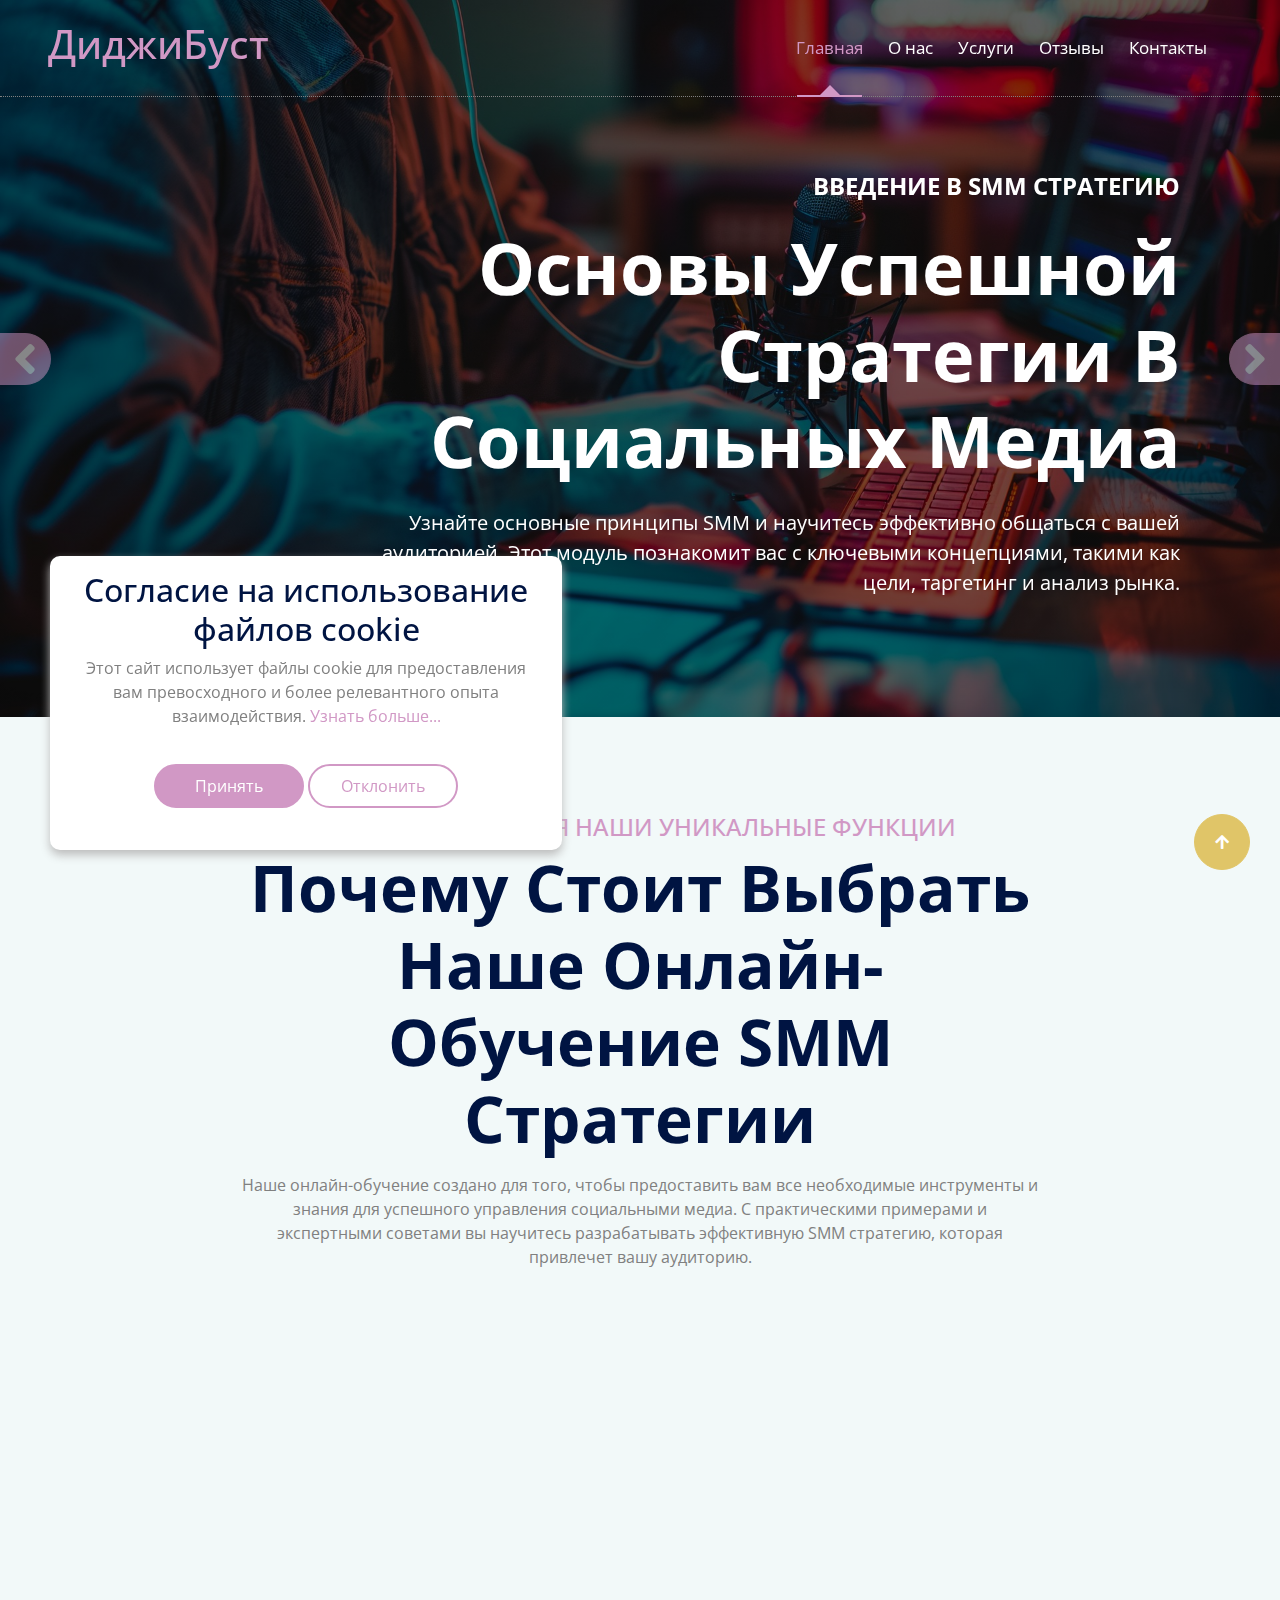
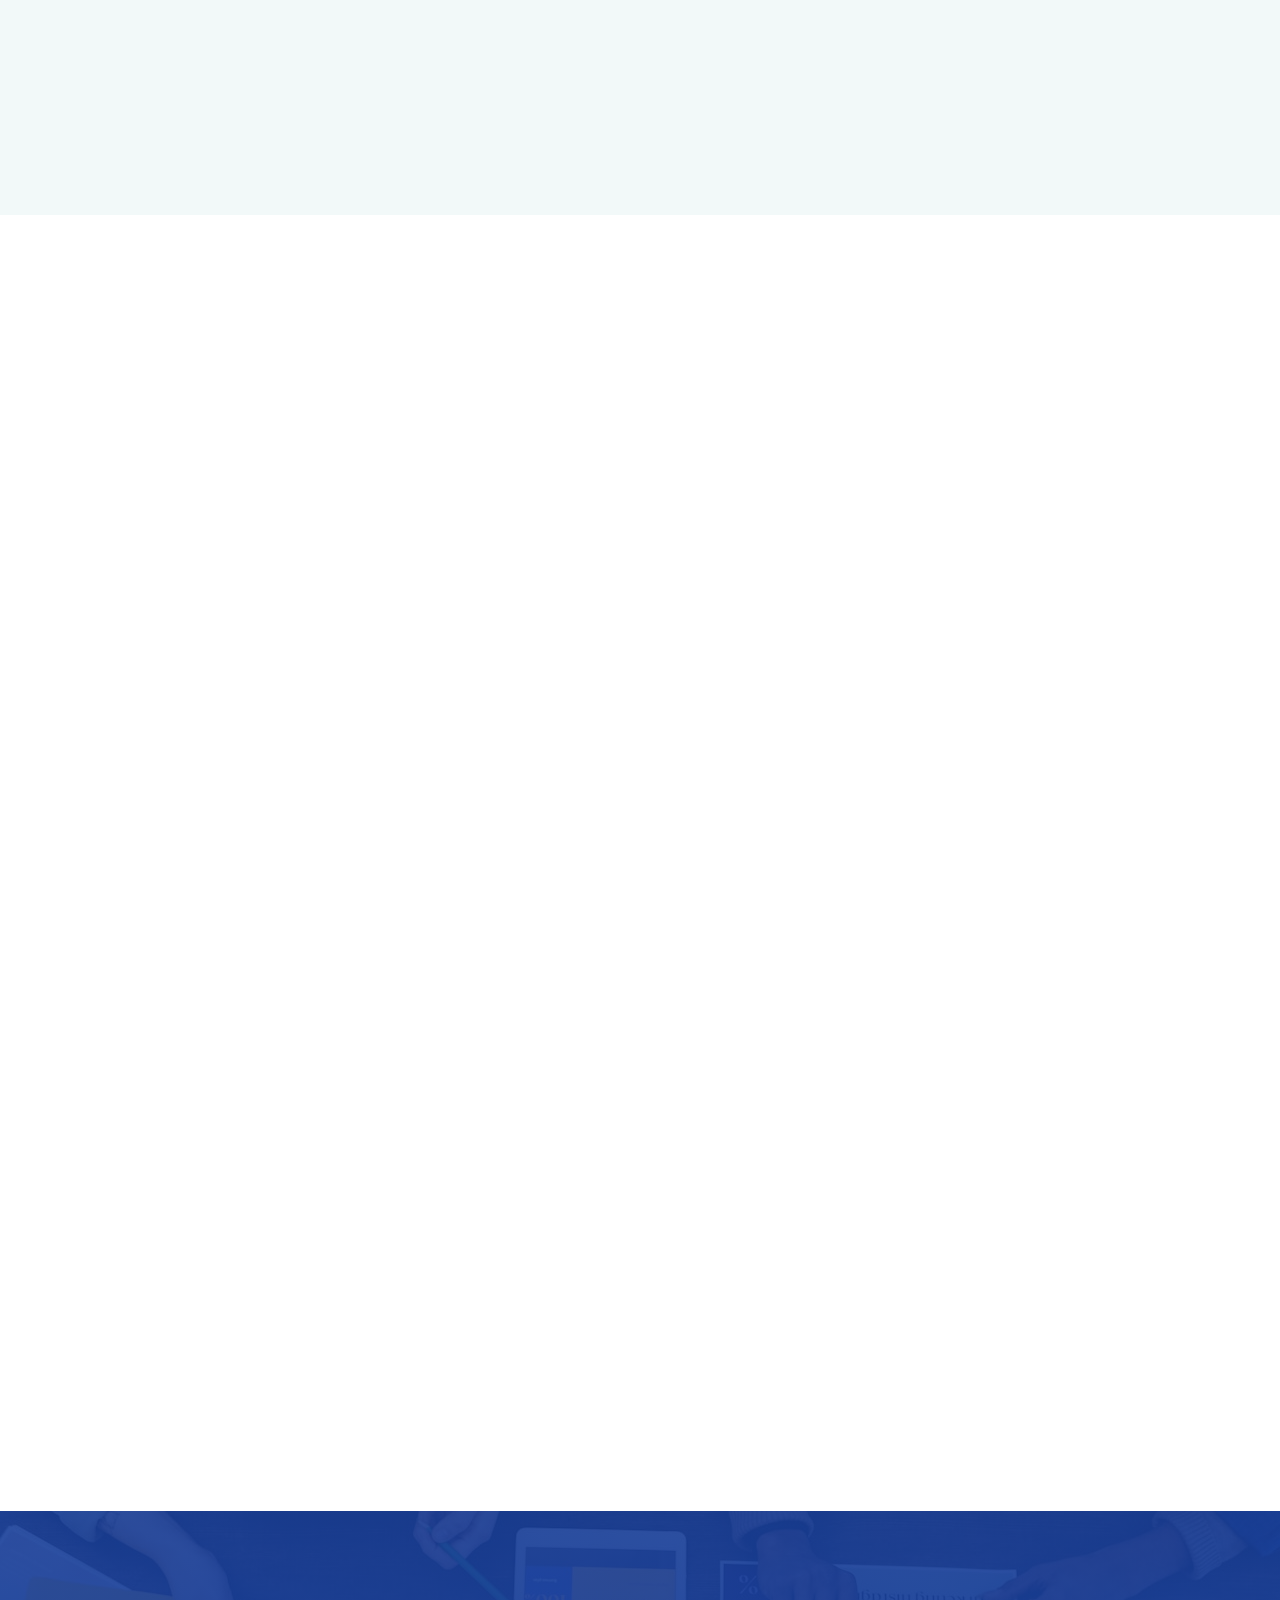
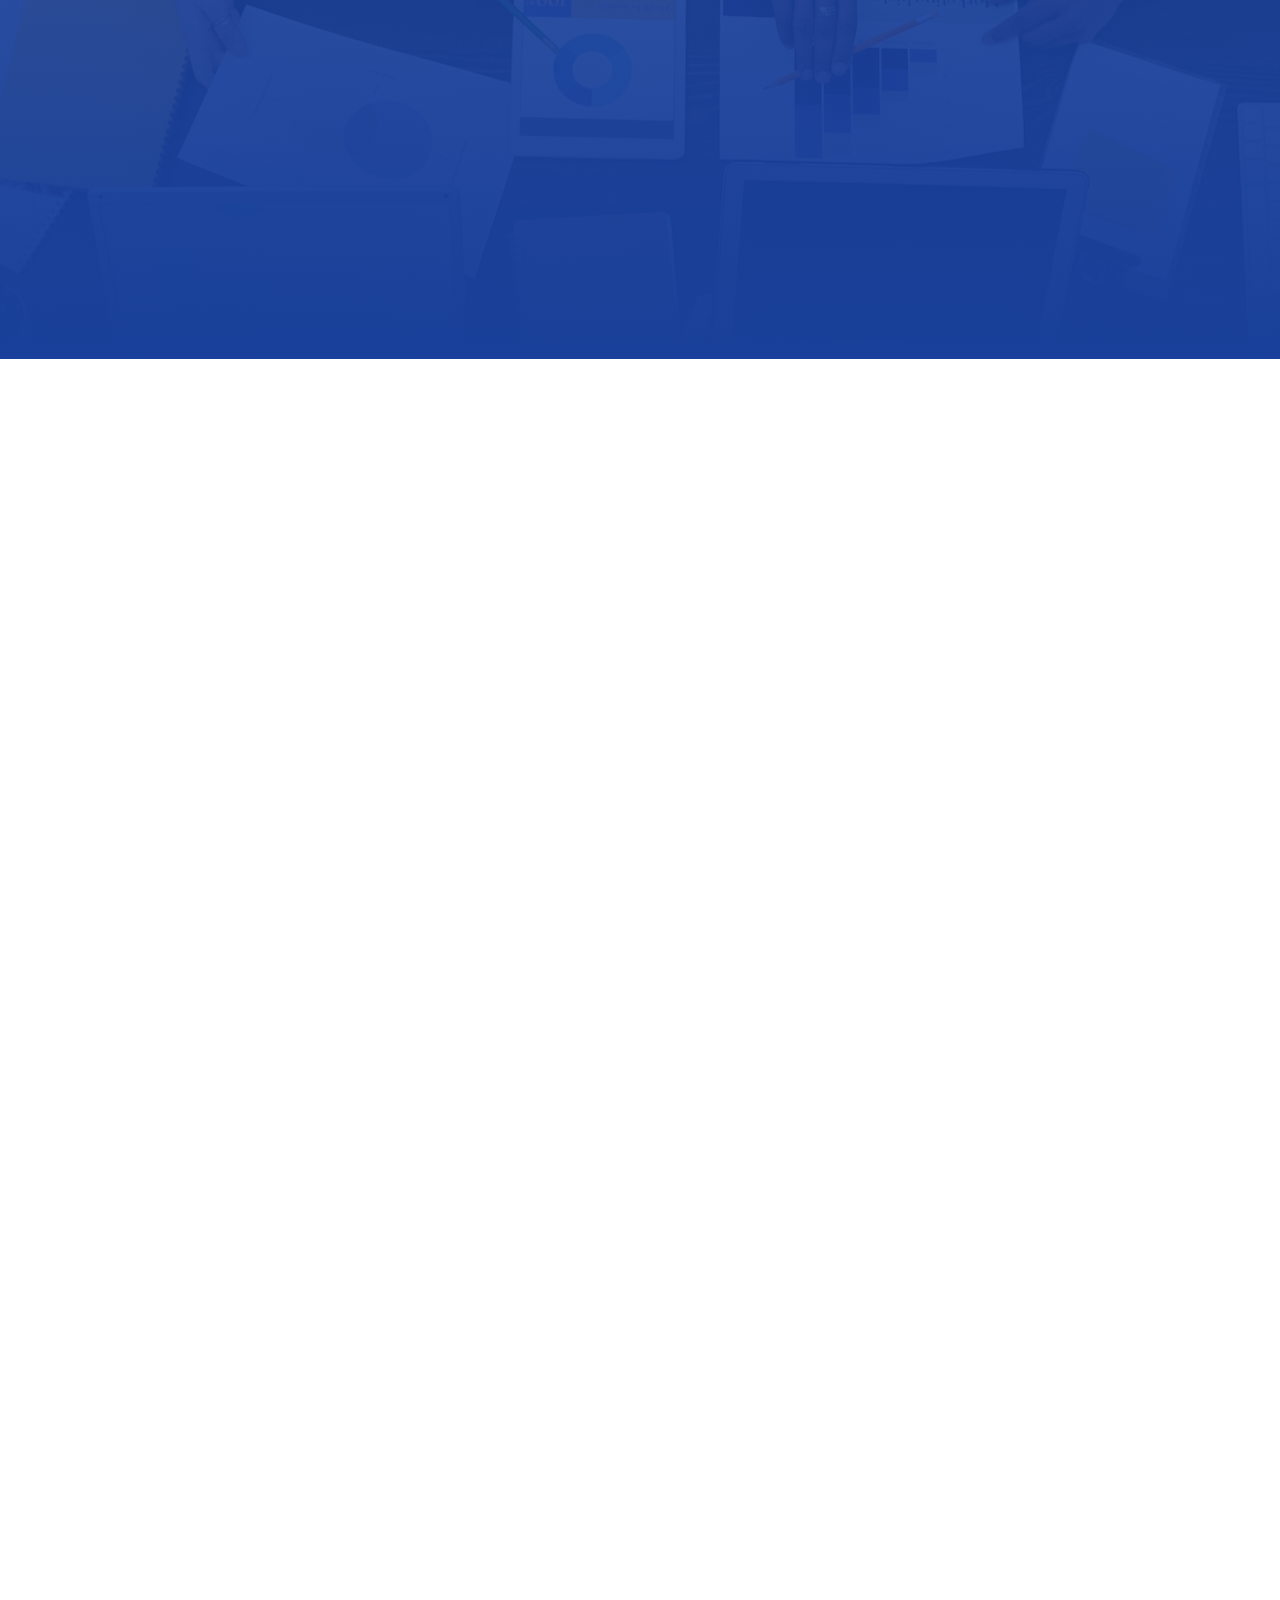
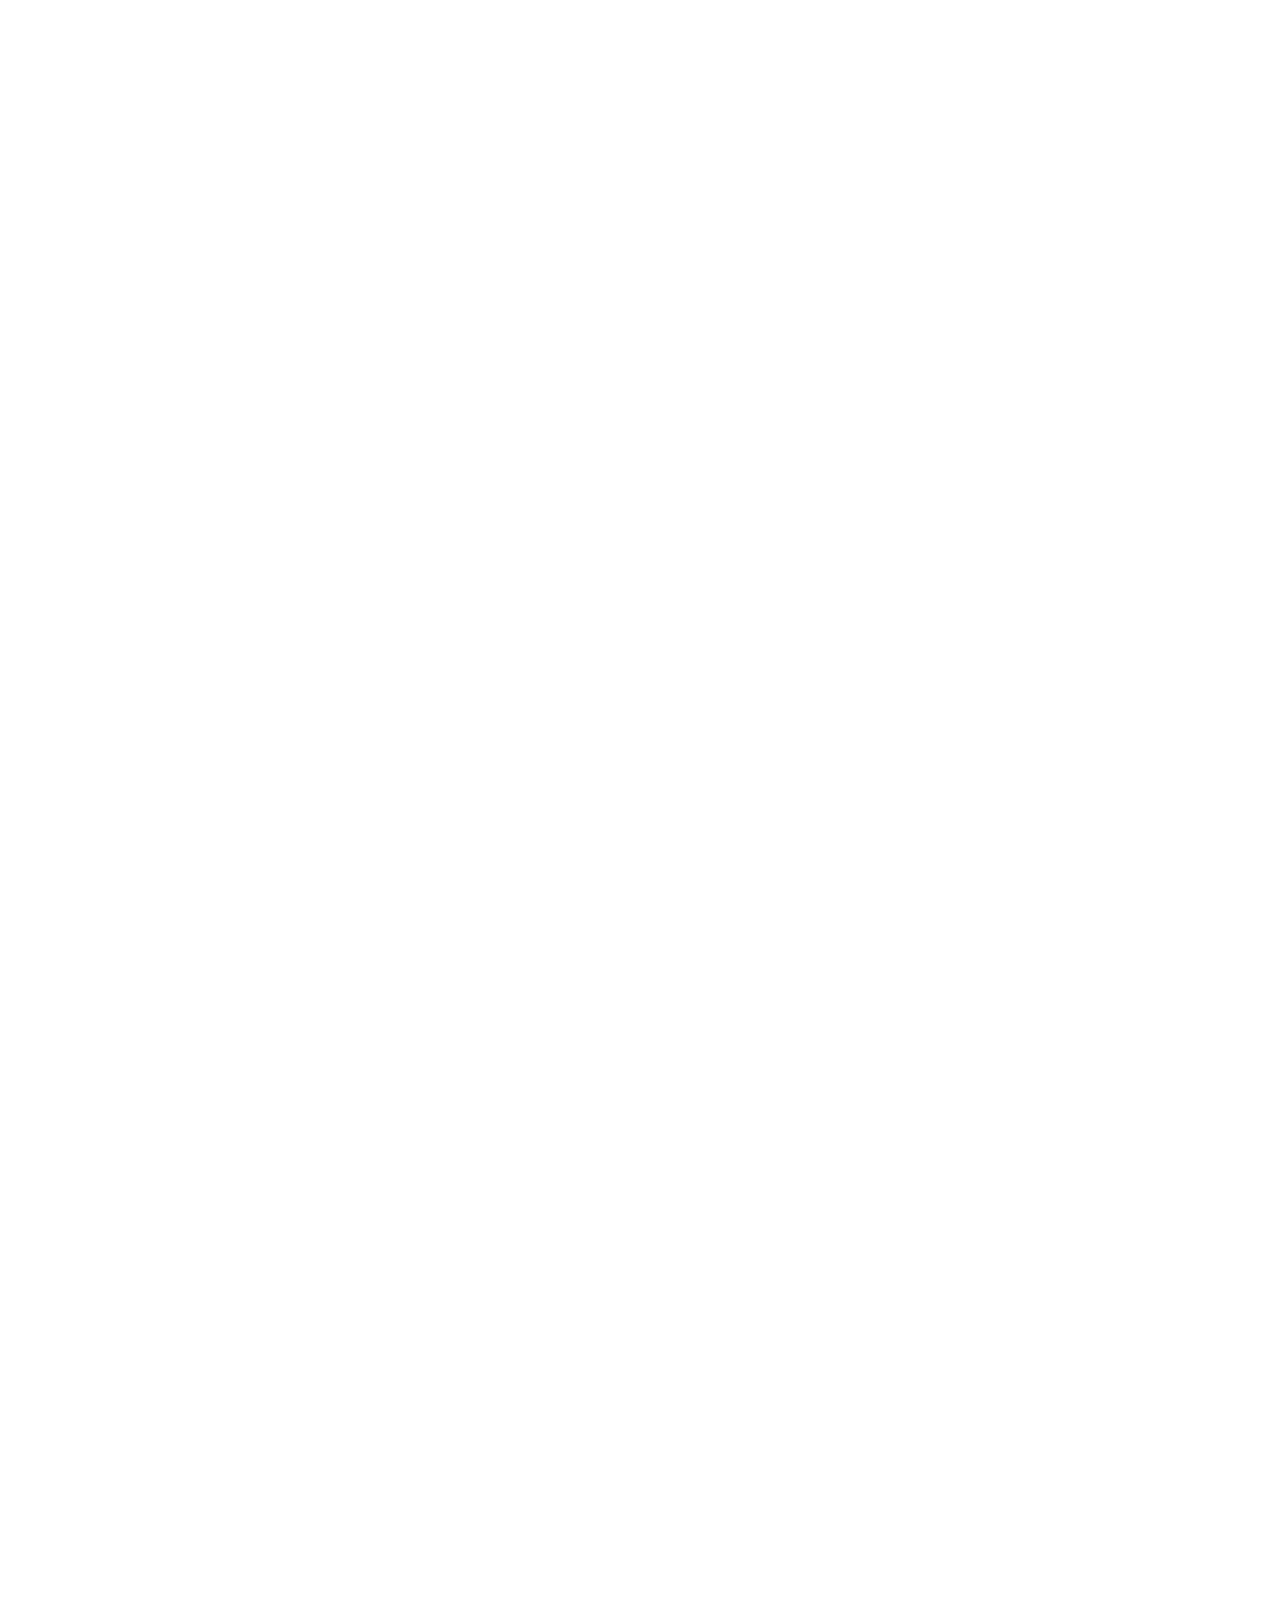
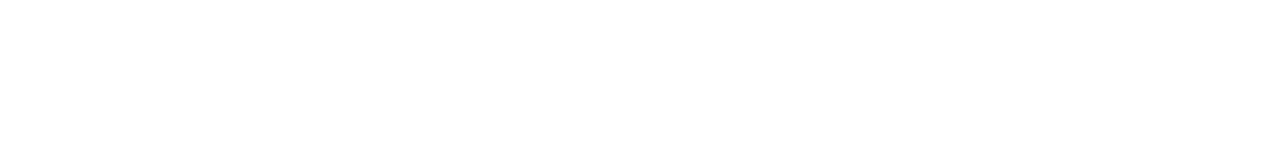
<file: index.html>
<!DOCTYPE html>
<html lang="en">
    <head>
        <meta charset="utf-8" />
        <title>ДиджиБуст</title>
        <meta content="width=device-width, initial-scale=1.0" name="viewport" />
        <meta content="" name="keywords" />
        <meta content="" name="description" />

        <!-- Google Web Fonts -->
        <link rel="preconnect" href="https://fonts.googleapis.com" />
        <link rel="preconnect" href="https://fonts.gstatic.com" crossorigin />
        <link
            href="https://fonts.googleapis.com/css2?family=Open+Sans:ital,wdth,wght@0,75..100,300..800;1,75..100,300..800&family=Playfair+Display:ital,wght@0,400..900;1,400..900&display=swap"
            rel="stylesheet"
        />

        <!-- Icon Font Stylesheet -->
        <link
            rel="stylesheet"
            href="https://use.fontawesome.com/releases/v5.15.4/css/all.css"
        />
        <link
            href="https://cdn.jsdelivr.net/npm/bootstrap-icons@1.4.1/font/bootstrap-icons.css"
            rel="stylesheet"
        />

        <!-- Libraries Stylesheet -->
        <link href="lib/animate/animate.min.css" rel="stylesheet" />
        <link
            href="lib/owlcarousel/assets/owl.carousel.min.css"
            rel="stylesheet"
        />

        <link rel="shortcut icon" href="img/favicon.png" type="image/x-icon" />

        <!-- Customized Bootstrap Stylesheet -->
        <link href="css/bootstrap.min.css" rel="stylesheet" />

        <!-- Template Stylesheet -->
        <link href="css/style.css" rel="stylesheet" />
    </head>

    <body>
        <!-- Spinner Start -->
        <div
            id="spinner"
            class="show bg-white position-fixed translate-middle w-100 vh-100 top-50 start-50 d-flex align-items-center justify-content-center"
        >
            <div
                class="spinner-border text-primary"
                style="width: 3rem; height: 3rem"
                role="status"
            >
                <span class="sr-only">Loading...</span>
            </div>
        </div>
        <!-- Spinner End -->

        <!-- Navbar & Hero Start -->
        <div class="container-fluid position-relative p-0">
            <nav
                class="navbar navbar-expand-lg navbar-light px-4 px-lg-5 py-3 py-lg-0"
            >
                <a href="" class="navbar-brand p-0">
                    <h1 class="text-primary">ДиджиБуст</h1>
                    <!-- <img src="img/logo.png" alt="Logo"> -->
                </a>
                <button
                    class="navbar-toggler"
                    type="button"
                    data-bs-toggle="collapse"
                    data-bs-target="#navbarCollapse"
                >
                    <span class="fa fa-bars"></span>
                </button>
                <div class="collapse navbar-collapse" id="navbarCollapse">
                    <div class="navbar-nav ms-auto py-0">
                        <a href="index.html" class="nav-item nav-link active"
                            >Главная</a
                        >
                        <a href="about.html" class="nav-item nav-link">О нас</a>
                        <a href="service.html" class="nav-item nav-link"
                            >Услуги</a
                        >
                        <a href="testimonial.html" class="nav-item nav-link"
                            >Отзывы</a
                        >
                        <a href="contact.html" class="nav-item nav-link"
                            >Контакты</a
                        >
                    </div>
                </div>
            </nav>

            <!-- Carousel Start -->
            <div class="carousel-header">
                <div
                    id="carouselId"
                    class="carousel slide"
                    data-bs-ride="carousel"
                >
                    <ol class="carousel-indicators">
                        <li
                            data-bs-target="#carouselId"
                            data-bs-slide-to="0"
                            class="active"
                        ></li>
                        <li
                            data-bs-target="#carouselId"
                            data-bs-slide-to="1"
                        ></li>
                        <li
                            data-bs-target="#carouselId"
                            data-bs-slide-to="2"
                        ></li>
                    </ol>
                    <div class="carousel-inner" role="listbox">
                        <div class="carousel-item active">
                            <img
                                src="img/carousel-1.jpg"
                                class="img-fluid w-100"
                                alt="Image"
                            />
                            <div class="carousel-caption-1">
                                <div
                                    class="carousel-caption-1-content"
                                    style="max-width: 900px"
                                >
                                    <h4
                                        class="text-white text-uppercase fw-bold mb-4 fadeInLeft animated"
                                        data-animation="fadeInLeft"
                                        data-delay="1s"
                                        style="animation-delay: 1s"
                                        style="letter-spacing: 3px"
                                    >
                                        Введение в SMM стратегию
                                    </h4>
                                    <h1
                                        class="display-2 text-capitalize text-white mb-4 fadeInLeft animated"
                                        data-animation="fadeInLeft"
                                        data-delay="1.3s"
                                        style="animation-delay: 1.3s"
                                    >
                                        Основы успешной стратегии в социальных
                                        медиа
                                    </h1>
                                    <p
                                        class="mb-5 fs-5 text-white fadeInLeft animated"
                                        data-animation="fadeInLeft"
                                        data-delay="1.5s"
                                        style="animation-delay: 1.5s"
                                    >
                                        Узнайте основные принципы SMM и
                                        научитесь эффективно общаться с вашей
                                        аудиторией. Этот модуль познакомит вас с
                                        ключевыми концепциями, такими как цели,
                                        таргетинг и анализ рынка.
                                    </p>
                                </div>
                            </div>
                        </div>
                        <div class="carousel-item">
                            <img
                                src="img/carousel-2.jpg"
                                class="img-fluid w-100"
                                alt="Image"
                            />
                            <div class="carousel-caption-2">
                                <div
                                    class="carousel-caption-2-content"
                                    style="max-width: 900px"
                                >
                                    <h4
                                        class="text-white text-uppercase fw-bold mb-4 fadeInRight animated"
                                        data-animation="fadeInRight"
                                        data-delay="1s"
                                        style="animation-delay: 1s"
                                        style="letter-spacing: 3px"
                                    >
                                        Создание контента
                                    </h4>
                                    <h1
                                        class="display-2 text-capitalize text-white mb-4 fadeInRight animated"
                                        data-animation="fadeInRight"
                                        data-delay="1.3s"
                                        style="animation-delay: 1.3s"
                                    >
                                        Как создать привлекательный и
                                        релевантный контент
                                    </h1>
                                    <p
                                        class="mb-5 fs-5 text-white fadeInRight animated"
                                        data-animation="fadeInRight"
                                        data-delay="1.5s"
                                        style="animation-delay: 1.5s"
                                    >
                                        Научитесь создавать контент, который
                                        привлечет вашу аудиторию и поддержит ваш
                                        бренд. Этот модуль охватывает различные
                                        форматы контента и стратегии его
                                        распространения на различных платформах.
                                    </p>
                                </div>
                            </div>
                        </div>
                    </div>
                    <button
                        class="carousel-control-prev"
                        type="button"
                        data-bs-target="#carouselId"
                        data-bs-slide="prev"
                    >
                        <span
                            class="carousel-control-prev-icon btn btn-primary fadeInLeft animated"
                            aria-hidden="true"
                            data-animation="fadeInLeft"
                            data-delay="1.1s"
                            style="animation-delay: 1.3s"
                        >
                            <i class="fa fa-angle-left fa-3x"></i
                        ></span>
                        <span class="visually-hidden">Previous</span>
                    </button>
                    <button
                        class="carousel-control-next"
                        type="button"
                        data-bs-target="#carouselId"
                        data-bs-slide="next"
                    >
                        <span
                            class="carousel-control-next-icon btn btn-primary fadeInRight animated"
                            aria-hidden="true"
                            data-animation="fadeInLeft"
                            data-delay="1.1s"
                            style="animation-delay: 1.3s"
                        >
                            <i class="fa fa-angle-right fa-3x"></i
                        ></span>
                        <span class="visually-hidden">Next</span>
                    </button>
                </div>
            </div>
            <!-- Carousel End -->
        </div>
        <!-- Navbar & Hero End -->

        <!-- Feature Start -->
        <div class="container-fluid feature bg-light py-5">
            <div class="container py-5">
                <div
                    class="text-center mx-auto pb-5 wow fadeInUp"
                    data-wow-delay="0.2s"
                    style="max-width: 800px"
                >
                    <h4 class="text-uppercase text-primary">
                        Откройте для себя наши уникальные функции
                    </h4>
                    <h1 class="display-3 text-capitalize mb-3">
                        Почему стоит выбрать наше онлайн-обучение SMM стратегии
                    </h1>
                    <p>
                        Наше онлайн-обучение создано для того, чтобы
                        предоставить вам все необходимые инструменты и знания
                        для успешного управления социальными медиа. С
                        практическими примерами и экспертными советами вы
                        научитесь разрабатывать эффективную SMM стратегию,
                        которая привлечет вашу аудиторию.
                    </p>
                </div>
                <div class="row g-4">
                    <div
                        class="col-md-6 col-lg-6 col-xl-6 wow fadeInUp"
                        data-wow-delay="0.2s"
                    >
                        <div class="feature-item p-4">
                            <a href="#" class="h4 mb-3">Практические задания</a>
                            <p class="mb-3">
                                Получите практический опыт через интерактивные
                                задания и проекты, которые подготовят вас к
                                реальным вызовам в сфере SMM.
                            </p>
                        </div>
                    </div>
                    <div
                        class="col-md-6 col-lg-6 col-xl-6 wow fadeInUp"
                        data-wow-delay="0.4s"
                    >
                        <div class="feature-item p-4">
                            <a href="#" class="h4 mb-3"
                                >Экспертное руководство</a
                            >
                            <p class="mb-3">
                                Учитесь у опытных профессионалов, которые
                                предоставят вам ценные знания и лучшие практики,
                                которые можно немедленно применить.
                            </p>
                        </div>
                    </div>
                    <div
                        class="col-md-6 col-lg-6 col-xl-6 wow fadeInUp"
                        data-wow-delay="0.6s"
                    >
                        <div class="feature-item p-4">
                            <a href="#" class="h4 mb-3">Гибкий график</a>
                            <p class="mb-3">
                                Учитесь в своем темпе с доступом к материалам в
                                любое время и в любом месте, что позволяет
                                адаптировать обучение под ваши нужды.
                            </p>
                        </div>
                    </div>
                    <div
                        class="col-md-6 col-lg-6 col-xl-6 wow fadeInUp"
                        data-wow-delay="0.8s"
                    >
                        <div class="feature-item p-4">
                            <a href="#" class="h4 mb-3">Множество курсов</a>
                            <p class="mb-3">
                                Разнообразие курсов и тем, включая продвинутые
                                стратегии и новейшие тенденции SMM, которые
                                помогут вам оставаться в тренде.
                            </p>
                        </div>
                    </div>
                </div>
            </div>
        </div>
        <!-- Feature End -->

        <!-- About Start -->
        <div class="container-fluid about overflow-hidden py-5">
            <div class="container py-5">
                <div class="row g-5">
                    <div class="col-xl-6 wow fadeInLeft" data-wow-delay="0.2s">
                        <div class="approach-img rounded h-100">
                            <img
                                src="img/approach.jpg"
                                class="img-fluid rounded h-100 w-100"
                                style="object-fit: cover"
                                alt=""
                            />
                        </div>
                    </div>
                    <div class="col-xl-6 wow fadeInRight" data-wow-delay="0.2s">
                        <div class="about-item">
                            <h4 class="text-primary text-uppercase">
                                Наш уникальный подход
                            </h4>
                            <h1 class="display-3 mb-3">
                                Как мы подходим к обучению SMM стратегии
                            </h1>
                            <p class="mb-4">
                                Наше онлайн-обучение SMM стратегии ориентировано
                                на практическое применение и инновационные
                                методы обучения. Мы уверены, что для успеха в
                                динамичном мире социальных сетей важно сочетать
                                теоретические знания с реальным опытом. Поэтому
                                мы разработали подход, основанный на
                                интерактивном обучении, активном участии и
                                практическом применении полученных знаний.
                                Каждый модуль курса тщательно продуман, чтобы
                                соединить теорию с практическими заданиями. Наши
                                эксперты в области SMM внедряют в уроки
                                актуальные тренды и проверенные стратегии,
                                которые помогут вам освоить новейшие техники и
                                инструменты в сфере маркетинга. Помимо
                                теоретических лекций, мы научим вас эффективно
                                планировать и реализовывать стратегии
                                продвижения, анализировать результаты и
                                адаптировать подходы на основе обратной связи.
                                Важной частью нашего подхода является поддержка
                                участников и создание активного сообщества. Вы
                                сможете общаться с другими студентами, делиться
                                мыслями и практическим опытом, а также работать
                                над совместными проектами. Таким образом, вы
                                будете учиться не только по теории, но и на
                                опыте других, что обогатит вашу личную практику.
                                Кроме того, мы предлагаем гибкий график, который
                                позволит вам учиться в своем темпе и
                                адаптировать процесс обучения под ваши нужды и
                                возможности. Наша цель — предоставить вам все
                                необходимые инструменты и знания, чтобы вы стали
                                экспертом в области SMM и могли создавать
                                успешные кампании, которые будут привлекать вашу
                                целевую аудиторию и приносить ожидаемые
                                результаты. Мы верим, что успех в маркетинге
                                приходит не только через теорию, но и через
                                практику, эксперименты и постоянное
                                совершенствование. С нами вы получите все, что
                                нужно, чтобы стать лидером в области социальных
                                сетей.
                            </p>
                        </div>
                    </div>
                </div>
            </div>
        </div>
        <!-- About End -->

        <!-- Fact Counter -->
        <div class="container-fluid counter py-5">
            <div class="container py-5">
                <div class="row g-5">
                    <div
                        class="col-md-6 col-lg-6 col-xl-3 wow fadeInUp"
                        data-wow-delay="0.2s"
                    >
                        <div class="counter-item">
                            <div class="counter-item-icon mx-auto">
                                <i
                                    class="fas fa-thumbs-up fa-3x text-white"
                                ></i>
                            </div>
                            <h4 class="text-white my-4">Довольные клиенты</h4>
                            <div class="counter-counting">
                                <span
                                    class="text-white fs-2 fw-bold"
                                    data-toggle="counter-up"
                                    >1456</span
                                >
                                <span class="h1 fw-bold text-white">+</span>
                            </div>
                        </div>
                    </div>
                    <div
                        class="col-md-6 col-lg-6 col-xl-3 wow fadeInUp"
                        data-wow-delay="0.4s"
                    >
                        <div class="counter-item">
                            <div class="counter-item-icon mx-auto">
                                <i
                                    class="fas fa-regular fa-calendar-check fa-3x text-white"
                                ></i>
                            </div>
                            <h4 class="text-white my-4">Завершенные проекты</h4>
                            <div class="counter-counting">
                                <span
                                    class="text-white fs-2 fw-bold"
                                    data-toggle="counter-up"
                                    >113</span
                                >
                                <span class="h1 fw-bold text-white">+</span>
                            </div>
                        </div>
                    </div>
                    <div
                        class="col-md-6 col-lg-6 col-xl-3 wow fadeInUp"
                        data-wow-delay="0.6s"
                    >
                        <div class="counter-item">
                            <div class="counter-item-icon mx-auto">
                                <i class="fas fa-users fa-3x text-white"></i>
                            </div>
                            <h4 class="text-white my-4">Сотрудники</h4>
                            <div class="counter-counting">
                                <span
                                    class="text-white fs-2 fw-bold"
                                    data-toggle="counter-up"
                                    >53</span
                                >
                                <span class="h1 fw-bold text-white">+</span>
                            </div>
                        </div>
                    </div>
                    <div
                        class="col-md-6 col-lg-6 col-xl-3 wow fadeInUp"
                        data-wow-delay="0.8s"
                    >
                        <div class="counter-item">
                            <div class="counter-item-icon mx-auto">
                                <i class="fas fa-heart fa-3x text-white"></i>
                            </div>
                            <h4 class="text-white my-4">Годы опыта</h4>
                            <div class="counter-counting">
                                <span
                                    class="text-white fs-2 fw-bold"
                                    data-toggle="counter-up"
                                    >17</span
                                >
                                <span class="h1 fw-bold text-white">+</span>
                            </div>
                        </div>
                    </div>
                </div>
            </div>
        </div>
        <!-- Fact Counter -->

        <!-- Products Start -->
        <div class="container-fluid product py-5">
            <div class="container py-5">
                <div
                    class="text-center mx-auto pb-5 wow fadeInUp"
                    data-wow-delay="0.2s"
                    style="max-width: 800px"
                >
                    <h4 class="text-uppercase text-primary">
                        Почему выбрать нас
                    </h4>
                    <h1 class="display-3 text-capitalize mb-3">
                        Преимущества нашего онлайн-обучения SMM стратегии
                    </h1>
                    <p>
                        При выборе программы для обучения SMM стратегии важно
                        учитывать, что предлагают разные курсы. Наше обучение
                        отличается практическим подходом, актуальной информацией
                        и поддержкой, которую мы предоставляем нашим ученикам.
                        Мы уверены, что наши уникальные преимущества помогут вам
                        не только получить теоретические знания, но и
                        практические навыки, необходимые для успешного
                        управления маркетингом в социальных сетях.
                    </p>
                </div>
                <div class="row g-4 justify-content-center">
                    <div
                        class="col-lg-6 col-xl-6 wow fadeInUp"
                        data-wow-delay="0.2s"
                    >
                        <div class="product-item">
                            <img
                                src="img/reasson1.jpg"
                                class="img-fluid w-100 rounded-top"
                                alt="Image"
                            />
                            <div
                                class="product-content bg-light text-center rounded-bottom p-4"
                            >
                                <a href="#" class="h4 d-inline-block mb-3">
                                    Профессиональные преподаватели</a
                                >
                                <p>
                                    Наши преподаватели — это опытные специалисты
                                    в области SMM, которые представляют самые
                                    новые тенденции и проверенные практики,
                                    чтобы предоставить вам актуальные и
                                    релевантные знания.
                                </p>
                            </div>
                        </div>
                    </div>
                    <div
                        class="col-lg-6 col-xl-6 wow fadeInUp"
                        data-wow-delay="0.4s"
                    >
                        <div class="product-item">
                            <img
                                src="img/reasson2.jpg"
                                class="img-fluid w-100 rounded-top"
                                alt="Image"
                            />
                            <div
                                class="product-content bg-light text-center rounded-bottom p-4"
                            >
                                <a href="#" class="h4 d-inline-block mb-3">
                                    Практическое обучение</a
                                >
                                <p>
                                    Обучение ориентировано на практические
                                    задания и проекты, которые позволяют вам
                                    применять полученные знания в реальных
                                    ситуациях, повышая вашу готовность к работе.
                                </p>
                            </div>
                        </div>
                    </div>
                </div>
            </div>
        </div>
        <!-- Products End -->

        <!-- Blog Start -->
        <div class="container-fluid blog pb-5">
            <div class="container pb-5">
                <div
                    class="text-center mx-auto pb-5 wow fadeInUp"
                    data-wow-delay="0.2s"
                    style="max-width: 800px"
                >
                    <h4 class="text-uppercase text-primary">
                        Наши последние статьи
                    </h4>
                    <h1 class="display-3 text-capitalize mb-3">
                        Актуальные посты о SMM стратегии
                    </h1>
                    <p>
                        В нашем блоге мы освещаем последние тенденции, советы и
                        лучшие практики в области маркетинга в социальных сетях.
                        Мы подготовили серию статей, которые помогут вам
                        улучшить вашу SMM стратегию. Читая наши посты, вы
                        узнаете, как эффективно использовать социальные сети для
                        достижения своих маркетинговых целей.
                    </p>
                </div>
                <div class="row g-4 justify-content-center">
                    <div
                        class="col-lg-6 col-xl-4 wow fadeInUp"
                        data-wow-delay="0.2s"
                    >
                        <div class="blog-item">
                            <div class="blog-img">
                                <img
                                    src="img/blog-1.jpg"
                                    class="img-fluid rounded-top w-100"
                                    alt=""
                                />
                                <div class="blog-date px-4 py-2">
                                    <i class="fa fa-calendar-alt me-1"></i> Янв
                                    12 2023
                                </div>
                            </div>
                            <div class="blog-content rounded-bottom p-4">
                                <a class="h4 d-inline-block mb-3">
                                    5 ключевых трендов в SMM, которые вам нужно
                                    знать</a
                                >
                                <p>
                                    В этой статье мы рассматриваем новейшие
                                    тренды в маркетинге в социальных сетях. От
                                    появления новых платформ до изменений в
                                    алгоритмах — узнайте, какие факторы влияют
                                    на эффективность ваших кампаний и как
                                    использовать их в свою пользу. Научитесь
                                    адаптировать свои стратегии, чтобы
                                    оставаться актуальными в динамичной
                                    онлайн-среде.
                                </p>
                            </div>
                        </div>
                    </div>
                    <div
                        class="col-lg-6 col-xl-4 wow fadeInUp"
                        data-wow-delay="0.4s"
                    >
                        <div class="blog-item">
                            <div class="blog-img">
                                <img
                                    src="img/blog-2.jpg"
                                    class="img-fluid rounded-top w-100"
                                    alt=""
                                />
                                <div class="blog-date px-4 py-2">
                                    <i class="fa fa-calendar-alt me-1"></i> Май
                                    03 2024
                                </div>
                            </div>
                            <div class="blog-content rounded-bottom p-4">
                                <a class="h4 d-inline-block mb-3">
                                    Как создать контент, который привлечет вашу
                                    аудиторию</a
                                >
                                <p>
                                    Контент — это король. В этой статье мы
                                    расскажем, как создавать увлекательный и
                                    релевантный контент для ваших социальных
                                    сетей. Мы рассмотрим различные форматы,
                                    такие как видео, инфографика и посты, и
                                    дадим советы по оптимизации контента для
                                    разных платформ. Получите практические
                                    рекомендации, которые помогут вам повысить
                                    вовлеченность ваших подписчиков.
                                </p>
                            </div>
                        </div>
                    </div>
                    <div
                        class="col-lg-6 col-xl-4 wow fadeInUp"
                        data-wow-delay="0.6s"
                    >
                        <div class="blog-item">
                            <div class="blog-img">
                                <img
                                    src="img/blog-3.jpg"
                                    class="img-fluid rounded-top w-100"
                                    alt=""
                                />
                                <div class="blog-date px-4 py-2">
                                    <i class="fa fa-calendar-alt me-1"></i> Сен
                                    11 2023
                                </div>
                            </div>
                            <div class="blog-content rounded-bottom p-4">
                                <a class="h4 d-inline-block mb-3">
                                    Метрики, которые следует отслеживать для
                                    успешной SMM стратегии</a
                                >
                                <p>
                                    В этой статье мы рассмотрим важные метрики,
                                    которые помогут вам оценить успешность ваших
                                    кампаний в социальных сетях. Узнайте, какие
                                    показатели критичны для отслеживания
                                    эффективности ваших публикаций и как
                                    интерпретировать эти данные. Мы подскажем,
                                    как установить цели и оптимизировать
                                    стратегии на основе анализа результатов.
                                </p>
                            </div>
                        </div>
                    </div>
                </div>
            </div>
        </div>
        <!-- Blog End -->

        <!-- Footer Start -->
        <div
            class="container-fluid footer py-5 wow fadeIn"
            data-wow-delay="0.2s"
        >
            <div class="container py-5">
                <div class="row g-5">
                    <div class="col-md-6 col-lg-6 col-xl-3">
                        <div class="footer-item d-flex flex-column">
                            <h3 class="text-white mb-4">ДиджиБуст</h3>
                            <p class="mb-3">
                                Наша компания занимается предоставлением
                                качественного онлайн-обучения в области СММ
                                стратегии. Мы фокусируемся на практических
                                навыках и знаниях, которые необходимы для
                                успешного продвижения в сфере маркетинга в
                                социальных медиа.
                            </p>
                        </div>
                    </div>
                    <div class="col-md-6 col-lg-6 col-xl-3">
                        <div class="footer-item d-flex flex-column">
                            <h4 class="text-white mb-4">Отключи</h4>
                            <a href="index.html"
                                ><i class="fas fa-angle-right me-2"></i
                                >Главная</a
                            >
                            <a href="about.html"
                                ><i class="fas fa-angle-right me-2"></i>О нас</a
                            >
                            <a href="service.html"
                                ><i class="fas fa-angle-right me-2"></i
                                >Услуги</a
                            >
                            <a href="terms-of-use.html"
                                ><i class="fas fa-angle-right me-2"></i>Условия
                                использования</a
                            >
                            <a href="privacy-policy.html"
                                ><i class="fas fa-angle-right me-2"></i
                                >Конфиденциальность</a
                            >
                        </div>
                    </div>
                    <div class="col-md-6 col-lg-6 col-xl-3">
                        <div class="footer-item d-flex flex-column">
                            <h4 class="text-white mb-4">Часы работы</h4>
                            <div class="mb-3">
                                <h6 class="text-muted mb-0">
                                    Понедельник - Пятница:
                                </h6>
                                <p class="text-white mb-0">09:00 до 19:00</p>
                            </div>
                            <div class="mb-3">
                                <h6 class="text-muted mb-0">Суббота:</h6>
                                <p class="text-white mb-0">10:00 до 17:00</p>
                            </div>
                            <div class="mb-3">
                                <h6 class="text-muted mb-0">Выходной:</h6>
                                <p class="text-white mb-0">
                                    Воскресенье — выходной
                                </p>
                            </div>
                        </div>
                    </div>
                    <div class="col-md-6 col-lg-6 col-xl-3">
                        <div class="footer-item d-flex flex-column">
                            <h4 class="text-white mb-4">
                                Контактная информация
                            </h4>
                            <a href="#"
                                ><i class="fa fa-map-marker-alt me-2"></i>Шумный
                                переулок 2 Бизнес центр QSTAFF 401 кабинет,
                                Алматы 050000, Казахстан</a
                            >
                            <a href="mailto:kerem_demir@gmail.com"
                                ><i class="fas fa-envelope me-2"></i
                                >digi_boost@gmail.com</a
                            >
                            <a href="tel:+421950187781" class="mb-3"
                                ><i class="fas fa-phone-alt me-2"></i
                                >+77027019944</a
                            >
                        </div>
                    </div>
                </div>
            </div>
        </div>
        <!-- Footer End -->

        <!-- Cookie banner -->
        <div class="cookie-wrapper show">
            <div>
                <i class="bx bx-cookie"></i>
                <h2 style="text-align: center">
                    Согласие на использование файлов cookie
                </h2>
            </div>

            <div class="data">
                <p>
                    Этот сайт использует файлы cookie для предоставления вам
                    превосходного и более релевантного опыта взаимодействия.
                    <a href="#">Узнать больше...</a>
                </p>
            </div>

            <div class="buttons">
                <button class="cookie-button" id="acceptBtn">Принять</button>
                <button class="cookie-button" id="declineBtn">Отклонить</button>
            </div>
        </div>
        <!-- End Cookie banner -->

        <!-- Back to Top -->
        <a
            href="#"
            class="btn btn-secondary btn-lg-square rounded-circle back-to-top"
            ><i class="fa fa-arrow-up"></i
        ></a>

        <!-- JavaScript Libraries -->
        <script src="https://ajax.googleapis.com/ajax/libs/jquery/3.6.4/jquery.min.js"></script>
        <script src="https://cdn.jsdelivr.net/npm/bootstrap@5.0.0/dist/js/bootstrap.bundle.min.js"></script>
        <script src="lib/wow/wow.min.js"></script>
        <script src="lib/easing/easing.min.js"></script>
        <script src="lib/waypoints/waypoints.min.js"></script>
        <script src="lib/counterup/counterup.min.js"></script>
        <script src="lib/owlcarousel/owl.carousel.min.js"></script>

        <!-- Template Javascript -->
        <script src="js/main.js"></script>
        <script src="js/cookiebanner.js"></script>
    </body>
</html>
</file>
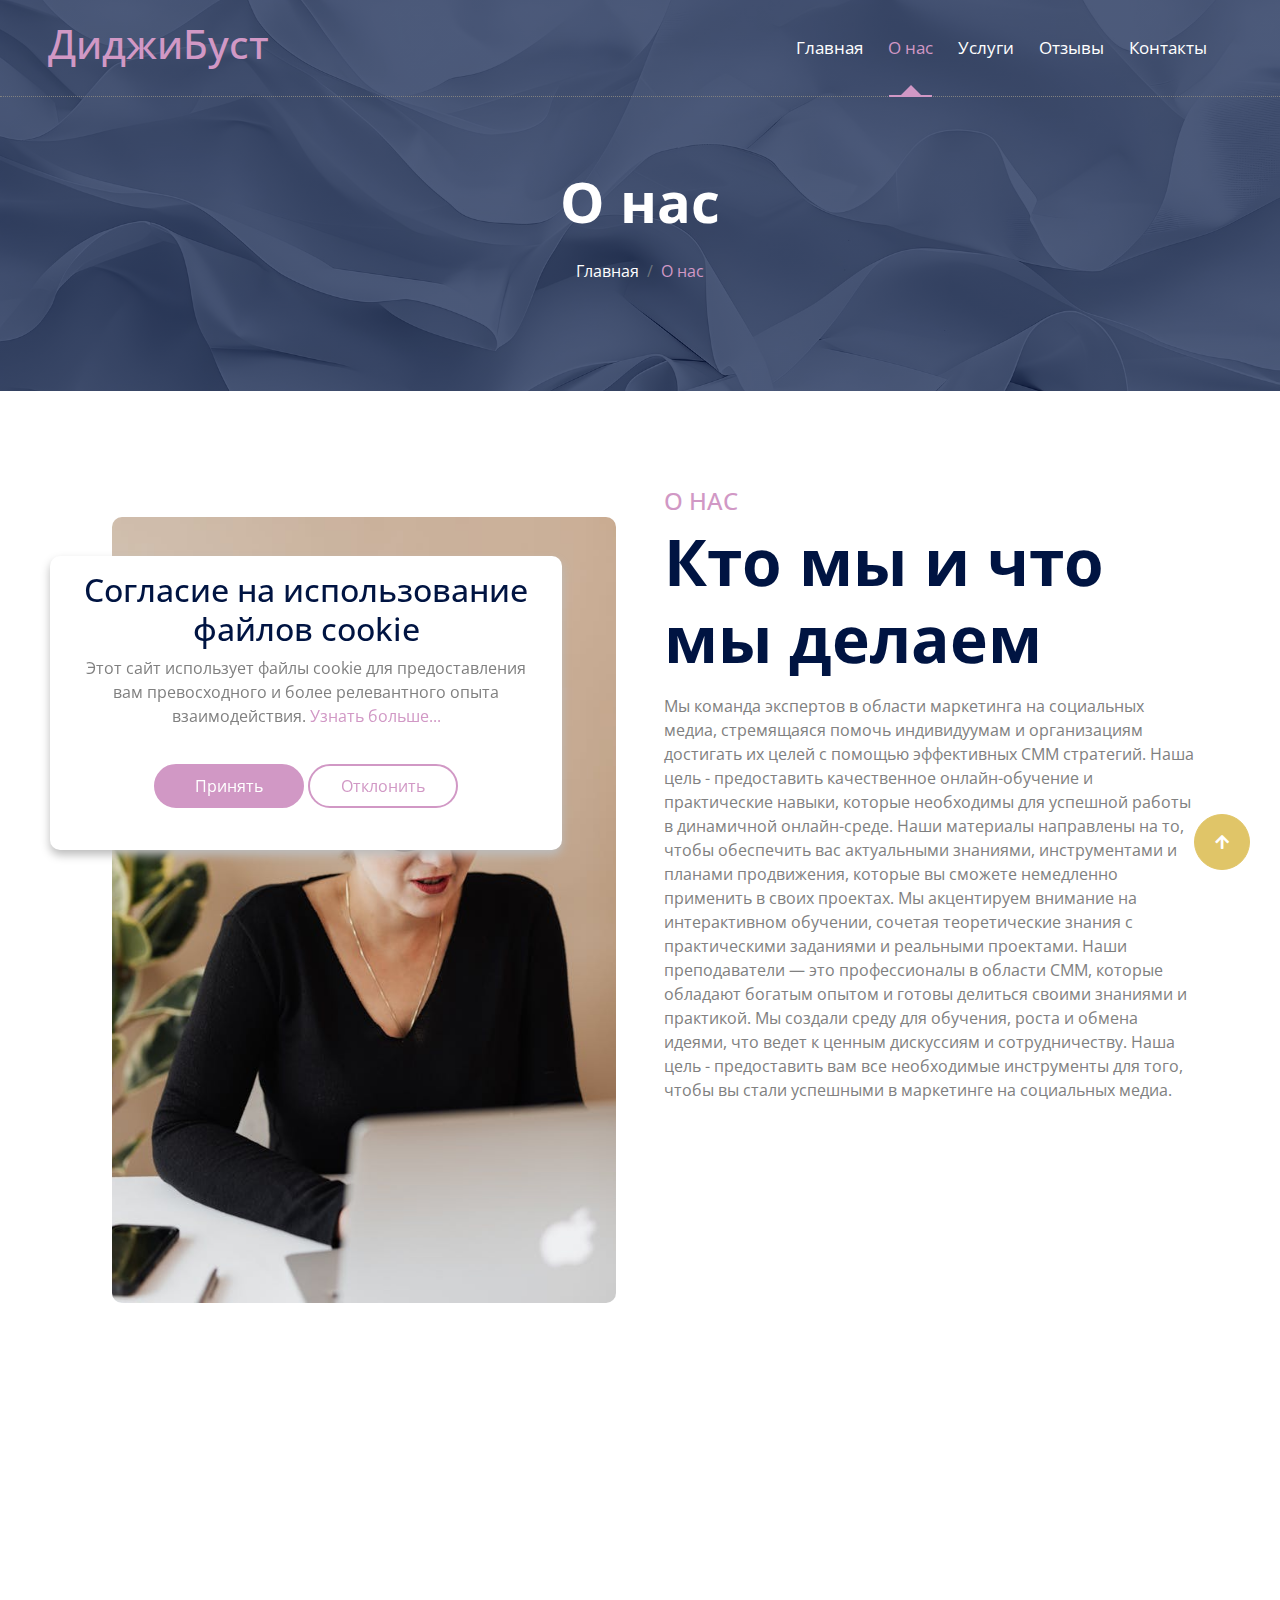
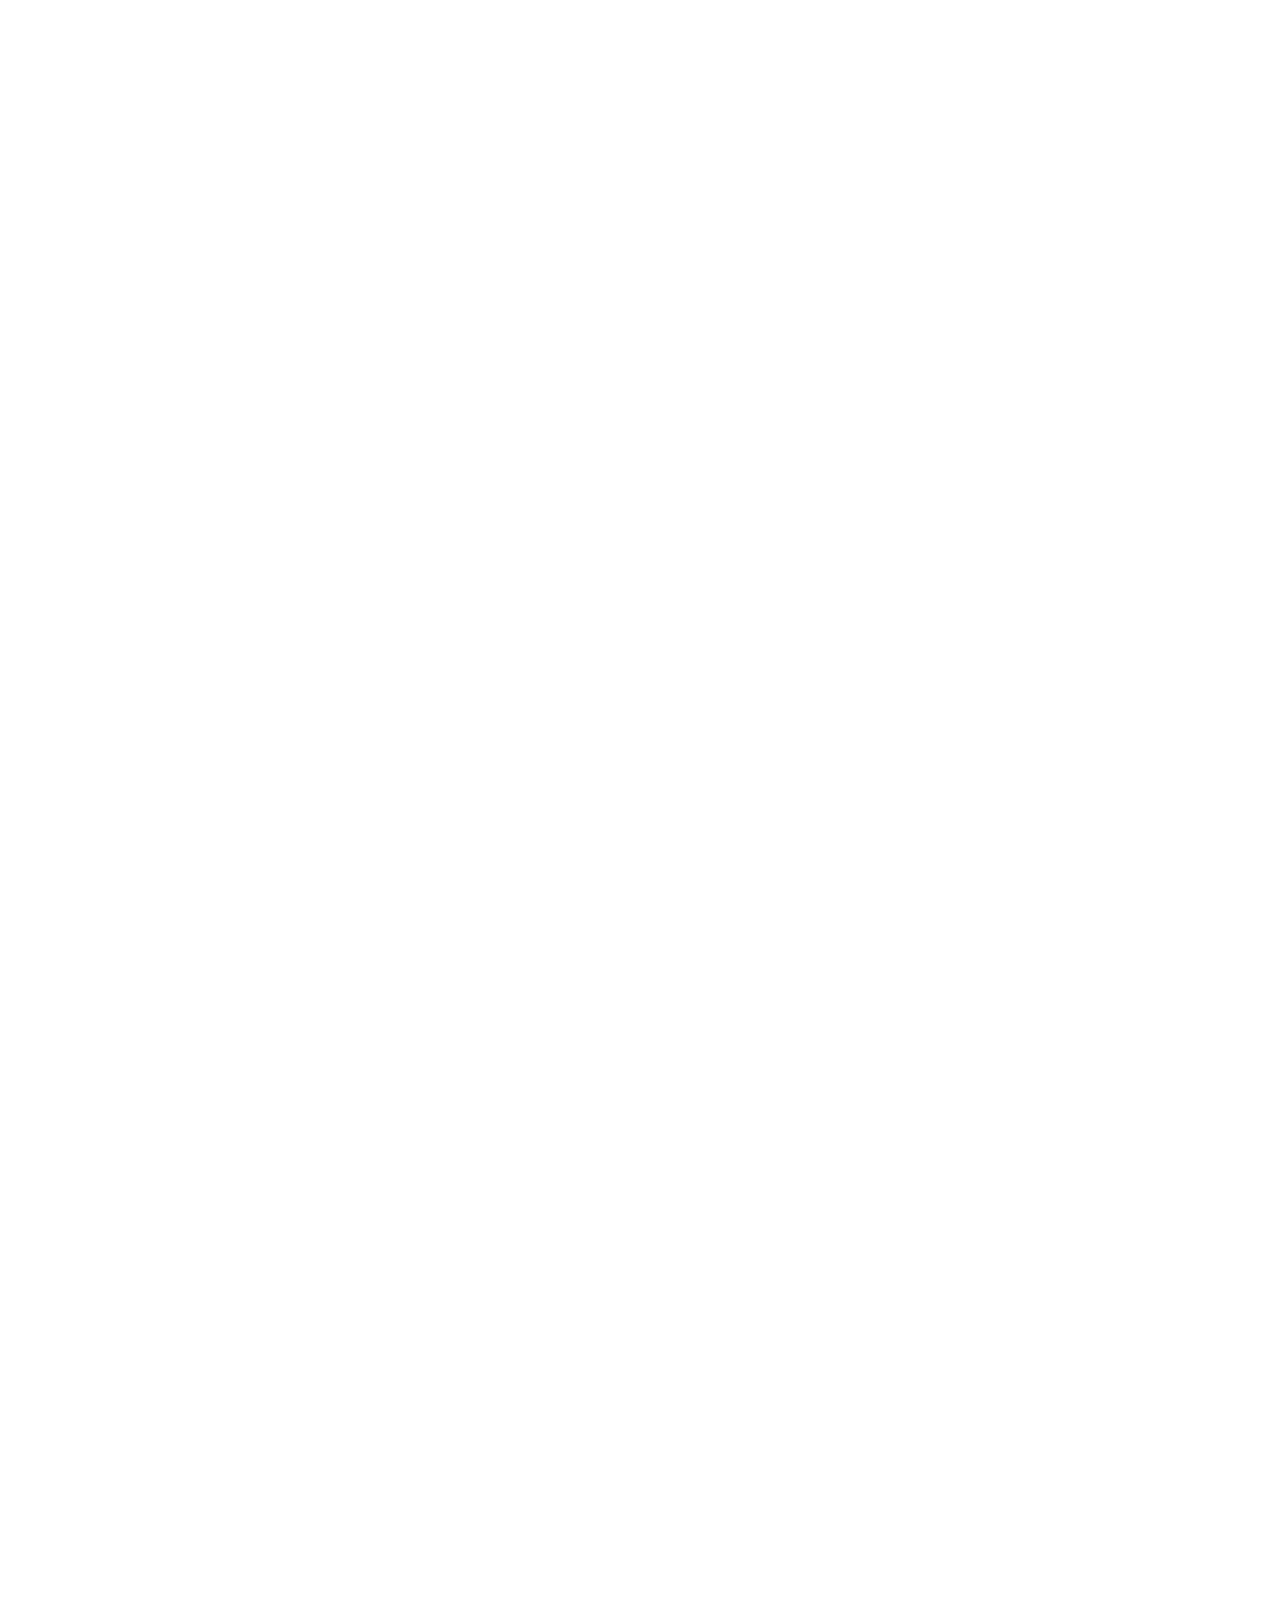
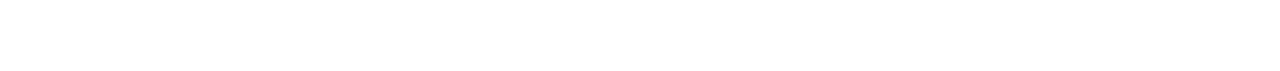
<file: about.html>
<!DOCTYPE html>
<html lang="en">
    <head>
        <meta charset="utf-8" />
        <title>ДиджиБуст</title>
        <meta content="width=device-width, initial-scale=1.0" name="viewport" />
        <meta content="" name="keywords" />
        <meta content="" name="description" />

        <!-- Google Web Fonts -->
        <link rel="preconnect" href="https://fonts.googleapis.com" />
        <link rel="preconnect" href="https://fonts.gstatic.com" crossorigin />
        <link
            href="https://fonts.googleapis.com/css2?family=Open+Sans:ital,wdth,wght@0,75..100,300..800;1,75..100,300..800&family=Playfair+Display:ital,wght@0,400..900;1,400..900&display=swap"
            rel="stylesheet"
        />

        <!-- Icon Font Stylesheet -->
        <link
            rel="stylesheet"
            href="https://use.fontawesome.com/releases/v5.15.4/css/all.css"
        />
        <link
            href="https://cdn.jsdelivr.net/npm/bootstrap-icons@1.4.1/font/bootstrap-icons.css"
            rel="stylesheet"
        />

        <!-- Libraries Stylesheet -->
        <link href="lib/animate/animate.min.css" rel="stylesheet" />
        <link
            href="lib/owlcarousel/assets/owl.carousel.min.css"
            rel="stylesheet"
        />

        <link rel="shortcut icon" href="img/favicon.png" type="image/x-icon" />

        <!-- Customized Bootstrap Stylesheet -->
        <link href="css/bootstrap.min.css" rel="stylesheet" />

        <!-- Template Stylesheet -->
        <link href="css/style.css" rel="stylesheet" />
    </head>

    <body>
        <!-- Spinner Start -->
        <div
            id="spinner"
            class="show bg-white position-fixed translate-middle w-100 vh-100 top-50 start-50 d-flex align-items-center justify-content-center"
        >
            <div
                class="spinner-border text-primary"
                style="width: 3rem; height: 3rem"
                role="status"
            >
                <span class="sr-only">Loading...</span>
            </div>
        </div>
        <!-- Spinner End -->

        <!-- Navbar & Hero Start -->
        <div class="container-fluid position-relative p-0">
            <nav
                class="navbar navbar-expand-lg navbar-light px-4 px-lg-5 py-3 py-lg-0"
            >
                <a href="" class="navbar-brand p-0">
                    <h1 class="text-primary">ДиджиБуст</h1>
                    <!-- <img src="img/logo.png" alt="Logo"> -->
                </a>
                <button
                    class="navbar-toggler"
                    type="button"
                    data-bs-toggle="collapse"
                    data-bs-target="#navbarCollapse"
                >
                    <span class="fa fa-bars"></span>
                </button>
                <div class="collapse navbar-collapse" id="navbarCollapse">
                    <div class="navbar-nav ms-auto py-0">
                        <a href="index.html" class="nav-item nav-link"
                            >Главная</a
                        >
                        <a href="about.html" class="nav-item nav-link active"
                            >О нас</a
                        >
                        <a href="service.html" class="nav-item nav-link"
                            >Услуги</a
                        >
                        <a href="testimonial.html" class="nav-item nav-link"
                            >Отзывы</a
                        >
                        <a href="contact.html" class="nav-item nav-link"
                            >Контакты</a
                        >
                    </div>
                </div>
            </nav>
            <div class="container-fluid bg-breadcrumb">
                <div
                    class="container text-center py-5"
                    style="max-width: 900px"
                >
                    <h4
                        class="text-white display-4 mb-4 wow fadeInDown"
                        data-wow-delay="0.1s"
                    >
                        О нас
                    </h4>
                    <ol
                        class="breadcrumb d-flex justify-content-center mb-0 wow fadeInDown"
                        data-wow-delay="0.3s"
                    >
                        <li class="breadcrumb-item">
                            <a href="index.html">Главная</a>
                        </li>
                        <li class="breadcrumb-item active text-primary">
                            О нас
                        </li>
                    </ol>
                </div>
            </div>
            <!-- Header End -->
        </div>
        <!-- Navbar & Hero End -->

        <!-- About Start -->
        <div class="container-fluid about py-5">
            <div class="container py-5">
                <div class="row g-5">
                    <div class="col-xl-6 wow fadeInLeft" data-wow-delay="0.2s">
                        <div class="about-img rounded h-100">
                            <img
                                src="img/about.jpg"
                                class="img-fluid rounded h-100 w-100"
                                style="object-fit: cover"
                                alt=""
                            />
                        </div>
                    </div>
                    <div class="col-xl-6 wow fadeInRight" data-wow-delay="0.2s">
                        <div class="about-item">
                            <h4 class="text-primary text-uppercase">О нас</h4>
                            <h1 class="display-3 mb-3">
                                Кто мы и что мы делаем
                            </h1>
                            <p class="mb-4">
                                Мы команда экспертов в области маркетинга на
                                социальных медиа, стремящаяся помочь
                                индивидуумам и организациям достигать их целей с
                                помощью эффективных СММ стратегий. Наша цель -
                                предоставить качественное онлайн-обучение и
                                практические навыки, которые необходимы для
                                успешной работы в динамичной онлайн-среде. Наши
                                материалы направлены на то, чтобы обеспечить вас
                                актуальными знаниями, инструментами и планами
                                продвижения, которые вы сможете немедленно
                                применить в своих проектах. Мы акцентируем
                                внимание на интерактивном обучении, сочетая
                                теоретические знания с практическими заданиями и
                                реальными проектами. Наши преподаватели — это
                                профессионалы в области СММ, которые обладают
                                богатым опытом и готовы делиться своими знаниями
                                и практикой. Мы создали среду для обучения,
                                роста и обмена идеями, что ведет к ценным
                                дискуссиям и сотрудничеству. Наша цель -
                                предоставить вам все необходимые инструменты для
                                того, чтобы вы стали успешными в маркетинге на
                                социальных медиа.
                            </p>
                        </div>
                    </div>
                </div>
            </div>
        </div>
        <!-- About End -->

        <!-- Team Start -->
        <div class="container-fluid team py-5">
            <div class="container py-5">
                <div
                    class="text-center mx-auto pb-5 wow fadeInUp"
                    data-wow-delay="0.2s"
                    style="max-width: 800px"
                >
                    <h4 class="text-uppercase text-primary">Наша команда</h4>
                    <h1 class="display-3 text-capitalize mb-3">
                        Эксперты, которые проведут вас
                    </h1>
                    <p>
                        Наша команда состоит из профессионалов в области
                        маркетинга на социальных медиа, которые горят своим
                        делом и делятся своими знаниями. Каждый из членов нашей
                        команды приносит богатый опыт и уникальные взгляды,
                        которые обогатят наше обучение. Мы здесь, чтобы
                        поддержать вас в процессе обучения и предоставить все
                        необходимые инструменты для достижения успеха в СММ.
                        Наша цель — создать динамичную и стимулирующую
                        атмосферу, где каждый может развиваться и расти.
                    </p>
                </div>
                <div class="row g-4">
                    <div
                        class="col-md-6 col-lg-6 col-xl-4 wow fadeInUp"
                        data-wow-delay="0.4s"
                    >
                        <div class="team-item p-4">
                            <div class="team-inner rounded">
                                <div class="team-img">
                                    <img
                                        src="img/team-1.jpg"
                                        class="img-fluid rounded-top w-100"
                                        alt="Image"
                                    />
                                </div>
                                <div
                                    class="bg-light rounded-bottom text-center py-4"
                                >
                                    <h4 class="mb-3">Лилия Хорват</h4>
                                    <p class="mb-0">
                                        Специалист по контент-маркетингу
                                    </p>
                                </div>
                            </div>
                        </div>
                    </div>
                    <div
                        class="col-md-6 col-lg-6 col-xl-4 wow fadeInUp"
                        data-wow-delay="0.6s"
                    >
                        <div class="team-item p-4">
                            <div class="team-inner rounded">
                                <div class="team-img">
                                    <img
                                        src="img/team-3.jpg"
                                        class="img-fluid rounded-top w-100"
                                        alt="Image"
                                    />
                                </div>
                                <div
                                    class="bg-light rounded-bottom text-center py-4"
                                >
                                    <h4 class="mb-3">Ева Коваш</h4>
                                    <p class="mb-0">
                                        Аналитик социальных медиа и менеджер СММ
                                    </p>
                                </div>
                            </div>
                        </div>
                    </div>
                    <div
                        class="col-md-6 col-lg-6 col-xl-4 wow fadeInUp"
                        data-wow-delay="0.8s"
                    >
                        <div class="team-item p-4">
                            <div class="team-inner rounded">
                                <div class="team-img">
                                    <img
                                        src="img/team-4.jpg"
                                        class="img-fluid rounded-top w-100"
                                        alt="Image"
                                    />
                                </div>
                                <div
                                    class="bg-light rounded-bottom text-center py-4"
                                >
                                    <h4 class="mb-3">Леша Швец</h4>
                                    <p class="mb-0">
                                        Эксперт по рекламным кампаниям в
                                        социальных медиа
                                    </p>
                                </div>
                            </div>
                        </div>
                    </div>
                </div>
            </div>
        </div>
        <!-- Team End -->

        <!-- Footer Start -->
        <div
            class="container-fluid footer py-5 wow fadeIn"
            data-wow-delay="0.2s"
        >
            <div class="container py-5">
                <div class="row g-5">
                    <div class="col-md-6 col-lg-6 col-xl-3">
                        <div class="footer-item d-flex flex-column">
                            <h3 class="text-white mb-4">ДиджиБуст</h3>
                            <p class="mb-3">
                                Наша компания занимается предоставлением
                                качественного онлайн-обучения в области СММ
                                стратегии. Мы фокусируемся на практических
                                навыках и знаниях, которые необходимы для
                                успешного продвижения в сфере маркетинга в
                                социальных медиа.
                            </p>
                        </div>
                    </div>
                    <div class="col-md-6 col-lg-6 col-xl-3">
                        <div class="footer-item d-flex flex-column">
                            <h4 class="text-white mb-4">Отключи</h4>
                            <a href="index.html"
                                ><i class="fas fa-angle-right me-2"></i
                                >Главная</a
                            >
                            <a href="about.html"
                                ><i class="fas fa-angle-right me-2"></i>О нас</a
                            >
                            <a href="service.html"
                                ><i class="fas fa-angle-right me-2"></i
                                >Услуги</a
                            >
                            <a href="terms-of-use.html"
                                ><i class="fas fa-angle-right me-2"></i>Условия
                                использования</a
                            >
                            <a href="privacy-policy.html"
                                ><i class="fas fa-angle-right me-2"></i
                                >Конфиденциальность</a
                            >
                        </div>
                    </div>
                    <div class="col-md-6 col-lg-6 col-xl-3">
                        <div class="footer-item d-flex flex-column">
                            <h4 class="text-white mb-4">Часы работы</h4>
                            <div class="mb-3">
                                <h6 class="text-muted mb-0">
                                    Понедельник - Пятница:
                                </h6>
                                <p class="text-white mb-0">09:00 до 19:00</p>
                            </div>
                            <div class="mb-3">
                                <h6 class="text-muted mb-0">Суббота:</h6>
                                <p class="text-white mb-0">10:00 до 17:00</p>
                            </div>
                            <div class="mb-3">
                                <h6 class="text-muted mb-0">Выходной:</h6>
                                <p class="text-white mb-0">
                                    Воскресенье — выходной
                                </p>
                            </div>
                        </div>
                    </div>
                    <div class="col-md-6 col-lg-6 col-xl-3">
                        <div class="footer-item d-flex flex-column">
                            <h4 class="text-white mb-4">
                                Контактная информация
                            </h4>
                            <a href="#"
                                ><i class="fa fa-map-marker-alt me-2"></i>Шумный
                                переулок 2 Бизнес центр QSTAFF 401 кабинет,
                                Алматы 050000, Казахстан</a
                            >
                            <a href="mailto:kerem_demir@gmail.com"
                                ><i class="fas fa-envelope me-2"></i
                                >digi_boost@gmail.com</a
                            >
                            <a href="tel:+421950187781" class="mb-3"
                                ><i class="fas fa-phone-alt me-2"></i
                                >+77027019944</a
                            >
                        </div>
                    </div>
                </div>
            </div>
        </div>
        <!-- Footer End -->

        <!-- Cookie banner -->
        <div class="cookie-wrapper show">
            <div>
                <i class="bx bx-cookie"></i>
                <h2 style="text-align: center">
                    Согласие на использование файлов cookie
                </h2>
            </div>

            <div class="data">
                <p>
                    Этот сайт использует файлы cookie для предоставления вам
                    превосходного и более релевантного опыта взаимодействия.
                    <a href="#">Узнать больше...</a>
                </p>
            </div>

            <div class="buttons">
                <button class="cookie-button" id="acceptBtn">Принять</button>
                <button class="cookie-button" id="declineBtn">Отклонить</button>
            </div>
        </div>
        <!-- End Cookie banner -->

        <!-- Back to Top -->
        <a
            href="#"
            class="btn btn-secondary btn-lg-square rounded-circle back-to-top"
            ><i class="fa fa-arrow-up"></i
        ></a>

        <!-- JavaScript Libraries -->
        <script src="https://ajax.googleapis.com/ajax/libs/jquery/3.6.4/jquery.min.js"></script>
        <script src="https://cdn.jsdelivr.net/npm/bootstrap@5.0.0/dist/js/bootstrap.bundle.min.js"></script>
        <script src="lib/wow/wow.min.js"></script>
        <script src="lib/easing/easing.min.js"></script>
        <script src="lib/waypoints/waypoints.min.js"></script>
        <script src="lib/counterup/counterup.min.js"></script>
        <script src="lib/owlcarousel/owl.carousel.min.js"></script>

        <!-- Template Javascript -->
        <script src="js/main.js"></script>
        <script src="js/cookiebanner.js"></script>
    </body>
</html>
</file>
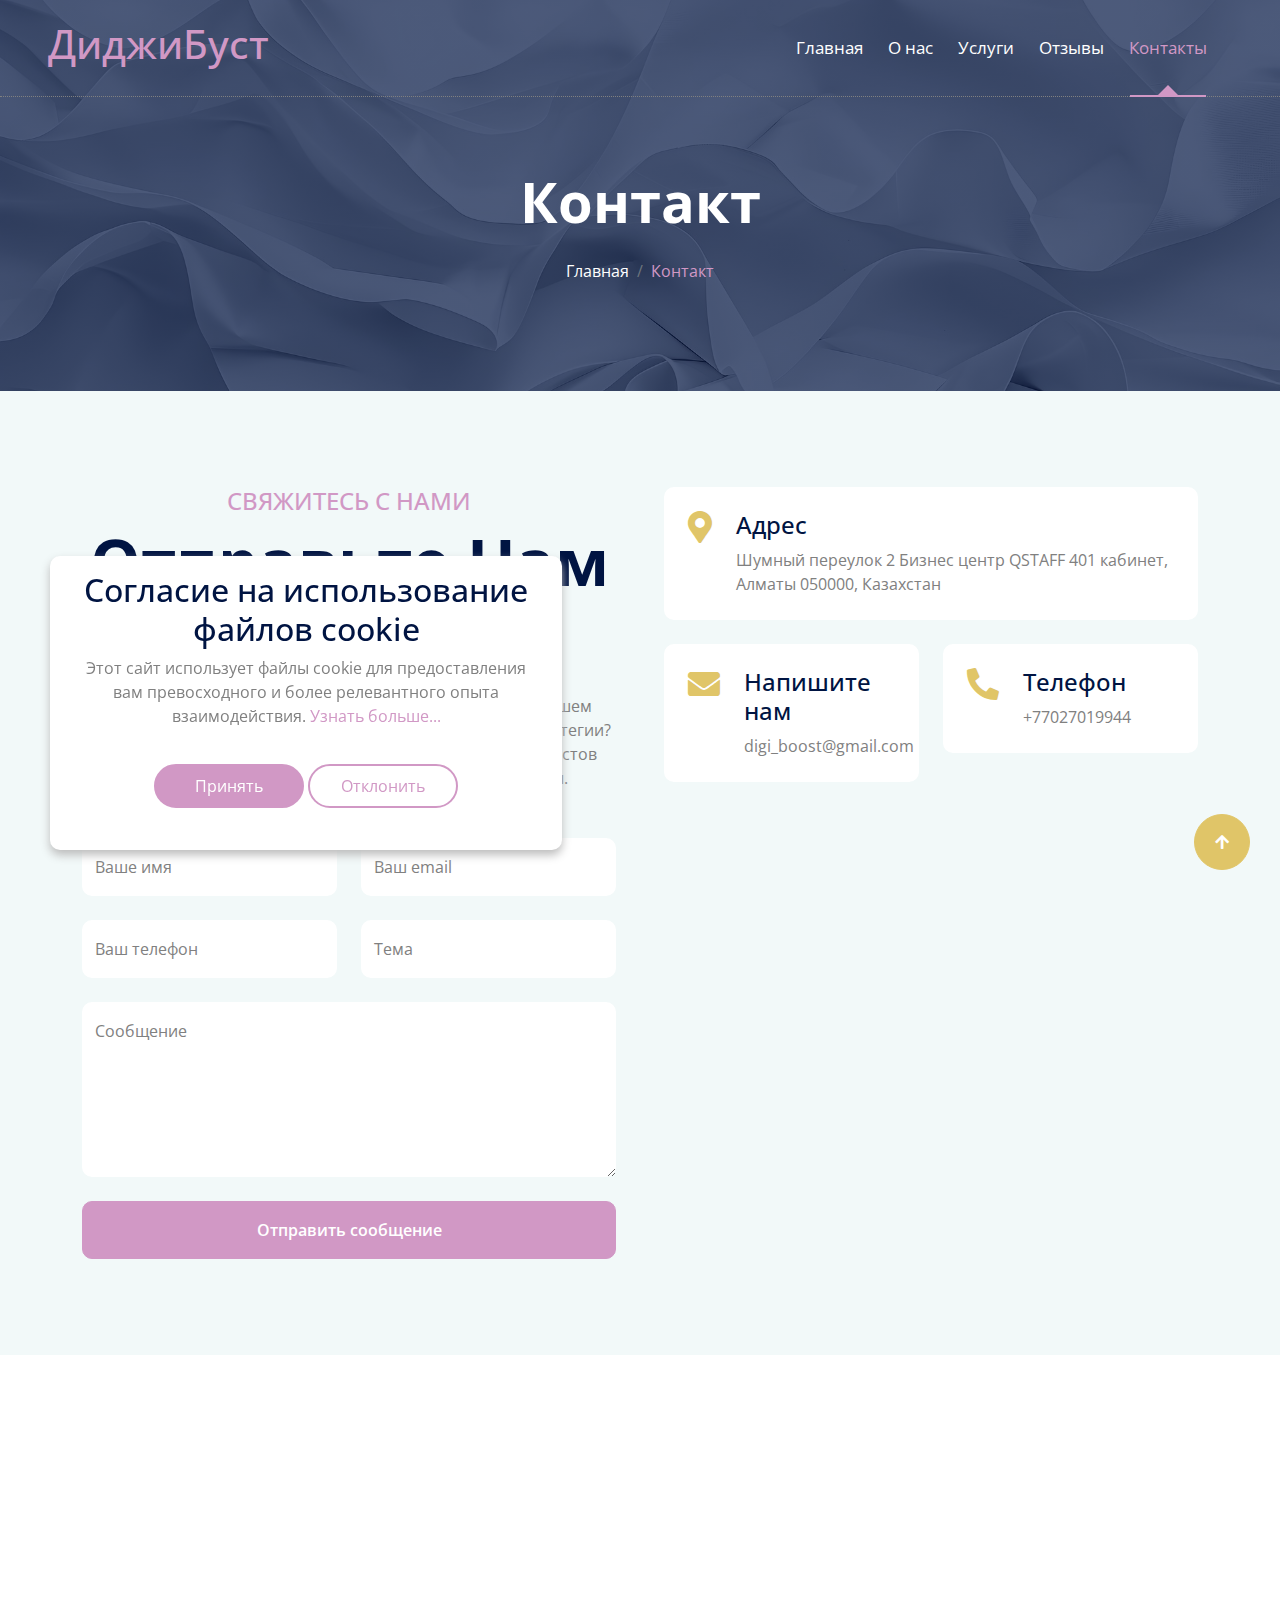
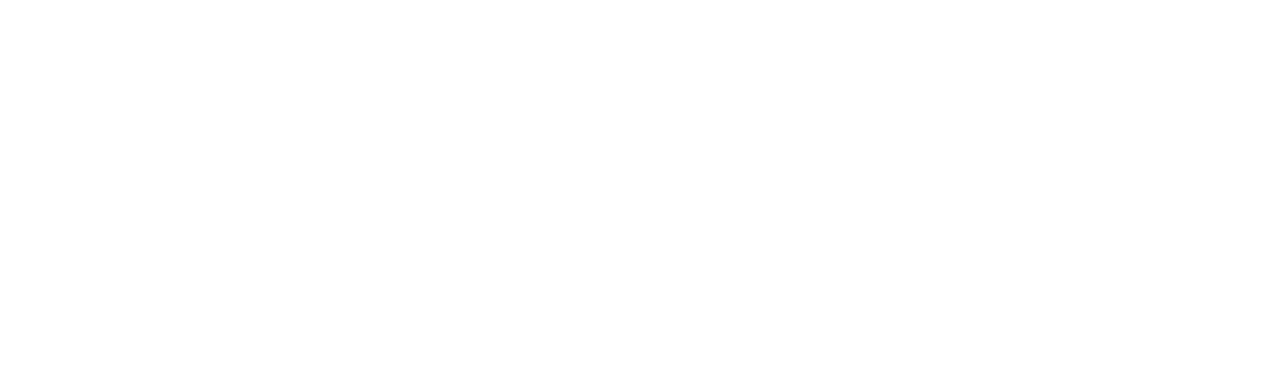
<file: contact.html>
<!DOCTYPE html>
<html lang="en">
    <head>
        <meta charset="utf-8" />
        <title>ДиджиБуст</title>
        <meta content="width=device-width, initial-scale=1.0" name="viewport" />
        <meta content="" name="keywords" />
        <meta content="" name="description" />

        <!-- Google Web Fonts -->
        <link rel="preconnect" href="https://fonts.googleapis.com" />
        <link rel="preconnect" href="https://fonts.gstatic.com" crossorigin />
        <link
            href="https://fonts.googleapis.com/css2?family=Open+Sans:ital,wdth,wght@0,75..100,300..800;1,75..100,300..800&family=Playfair+Display:ital,wght@0,400..900;1,400..900&display=swap"
            rel="stylesheet"
        />

        <!-- Icon Font Stylesheet -->
        <link
            rel="stylesheet"
            href="https://use.fontawesome.com/releases/v5.15.4/css/all.css"
        />
        <link
            href="https://cdn.jsdelivr.net/npm/bootstrap-icons@1.4.1/font/bootstrap-icons.css"
            rel="stylesheet"
        />

        <!-- Libraries Stylesheet -->
        <link href="lib/animate/animate.min.css" rel="stylesheet" />
        <link
            href="lib/owlcarousel/assets/owl.carousel.min.css"
            rel="stylesheet"
        />

        <link rel="shortcut icon" href="img/favicon.png" type="image/x-icon" />

        <!-- Customized Bootstrap Stylesheet -->
        <link href="css/bootstrap.min.css" rel="stylesheet" />

        <!-- Template Stylesheet -->
        <link href="css/style.css" rel="stylesheet" />
    </head>

    <body>
        <!-- Spinner Start -->
        <div
            id="spinner"
            class="show bg-white position-fixed translate-middle w-100 vh-100 top-50 start-50 d-flex align-items-center justify-content-center"
        >
            <div
                class="spinner-border text-primary"
                style="width: 3rem; height: 3rem"
                role="status"
            >
                <span class="sr-only">Loading...</span>
            </div>
        </div>
        <!-- Spinner End -->

        <!-- Navbar & Hero Start -->
        <div class="container-fluid position-relative p-0">
            <nav
                class="navbar navbar-expand-lg navbar-light px-4 px-lg-5 py-3 py-lg-0"
            >
                <a href="" class="navbar-brand p-0">
                    <h1 class="text-primary">ДиджиБуст</h1>
                    <!-- <img src="img/logo.png" alt="Logo"> -->
                </a>
                <button
                    class="navbar-toggler"
                    type="button"
                    data-bs-toggle="collapse"
                    data-bs-target="#navbarCollapse"
                >
                    <span class="fa fa-bars"></span>
                </button>
                <div class="collapse navbar-collapse" id="navbarCollapse">
                    <div class="navbar-nav ms-auto py-0">
                        <a href="index.html" class="nav-item nav-link"
                            >Главная</a
                        >
                        <a href="about.html" class="nav-item nav-link">О нас</a>
                        <a href="service.html" class="nav-item nav-link"
                            >Услуги</a
                        >
                        <a href="testimonial.html" class="nav-item nav-link"
                            >Отзывы</a
                        >
                        <a href="contact.html" class="nav-item nav-link active"
                            >Контакты</a
                        >
                    </div>
                </div>
            </nav>
            <div class="container-fluid bg-breadcrumb">
                <div
                    class="container text-center py-5"
                    style="max-width: 900px"
                >
                    <h4
                        class="text-white display-4 mb-4 wow fadeInDown"
                        data-wow-delay="0.1s"
                    >
                        Контакт
                    </h4>
                    <ol
                        class="breadcrumb d-flex justify-content-center mb-0 wow fadeInDown"
                        data-wow-delay="0.3s"
                    >
                        <li class="breadcrumb-item">
                            <a href="index.html">Главная</a>
                        </li>
                        <li class="breadcrumb-item active text-primary">
                            Контакт
                        </li>
                    </ol>
                </div>
            </div>
            <!-- Header End -->
        </div>
        <!-- Navbar & Hero End -->

        <!-- Contact Start -->
        <div class="container-fluid contact bg-light py-5">
            <div class="container py-5">
                <div class="row g-5">
                    <div
                        class="col-lg-6 h-100 wow fadeInUp"
                        data-wow-delay="0.2s"
                    >
                        <div
                            class="text-center mx-auto pb-5"
                            style="max-width: 800px"
                        >
                            <h4 class="text-uppercase text-primary">
                                Свяжитесь с нами
                            </h4>
                            <h1 class="display-3 text-capitalize mb-3">
                                Отправьте нам сообщение
                            </h1>
                            <p class="mb-0">
                                У вас есть вопросы, вам нужно больше информации
                                о нашем Онлайн-обучении или вы хотите узнать
                                больше о СММ стратегии? Не стесняйтесь связаться
                                с нами! Наша команда специалистов всегда готова
                                помочь и ответить на все ваши вопросы.
                            </p>
                        </div>
                        <form>
                            <div class="row g-4">
                                <div class="col-lg-12 col-xl-6">
                                    <div class="form-floating">
                                        <input
                                            type="text"
                                            class="form-control border-0"
                                            id="name"
                                            placeholder="Ваше имя"
                                        />
                                        <label for="name">Ваше имя</label>
                                    </div>
                                </div>
                                <div class="col-lg-12 col-xl-6">
                                    <div class="form-floating">
                                        <input
                                            type="email"
                                            class="form-control border-0"
                                            id="email"
                                            placeholder="Ваш Email"
                                        />
                                        <label for="email">Ваш email</label>
                                        <div
                                            id="result"
                                            style="color: red; font-size: 12px"
                                        ></div>
                                    </div>
                                </div>
                                <div class="col-lg-12 col-xl-6">
                                    <div class="form-floating">
                                        <input
                                            type="phone"
                                            class="form-control border-0"
                                            id="phone"
                                            placeholder="Телефон"
                                        />
                                        <label for="phone">Ваш телефон</label>
                                    </div>
                                </div>
                                <div class="col-lg-12 col-xl-6">
                                    <div class="form-floating">
                                        <input
                                            type="text"
                                            class="form-control border-0"
                                            id="subject"
                                            placeholder="Тема"
                                        />
                                        <label for="subject">Тема</label>
                                    </div>
                                </div>
                                <div class="col-12">
                                    <div class="form-floating">
                                        <textarea
                                            class="form-control border-0"
                                            placeholder="Оставьте сообщение здесь"
                                            id="message"
                                            style="height: 175px"
                                        ></textarea>
                                        <label for="message">Сообщение</label>
                                    </div>
                                </div>
                                <div class="col-12">
                                    <button
                                        class="btn btn-primary w-100 py-3"
                                        id="submit"
                                        onclick="sendForm()"
                                    >
                                        Отправить сообщение
                                    </button>
                                </div>
                            </div>
                        </form>
                    </div>
                    <div class="col-lg-6 wow fadeInUp" data-wow-delay="0.4s">
                        <div class="row g-4">
                            <div class="col-12">
                                <div
                                    class="d-inline-flex rounded bg-white w-100 p-4"
                                >
                                    <i
                                        class="fas fa-map-marker-alt fa-2x text-secondary me-4"
                                    ></i>
                                    <div>
                                        <h4>Адрес</h4>
                                        <p class="mb-0">
                                            Шумный переулок 2 Бизнес центр
                                            QSTAFF 401 кабинет, Алматы 050000,
                                            Казахстан
                                        </p>
                                    </div>
                                </div>
                            </div>
                            <div class="col-lg-12 col-xl-6">
                                <div
                                    class="d-inline-flex rounded bg-white w-100 p-4"
                                >
                                    <i
                                        class="fas fa-envelope fa-2x text-secondary me-4"
                                    ></i>
                                    <div>
                                        <h4>Напишите нам</h4>
                                        <p class="mb-0">digi_boost@gmail.com</p>
                                    </div>
                                </div>
                            </div>
                            <div class="col-lg-12 col-xl-6">
                                <div
                                    class="d-inline-flex rounded bg-white w-100 p-4"
                                >
                                    <i
                                        class="fa fa-phone-alt fa-2x text-secondary me-4"
                                    ></i>
                                    <div>
                                        <h4>Телефон</h4>
                                        <p class="mb-0">+77027019944</p>
                                    </div>
                                </div>
                            </div>
                            <div class="col-12">
                                <div class="h-100 overflow-hidden">
                                    <iframe
                                        src="https://www.google.com/maps/embed?pb=!1m18!1m12!1m3!1d7590.219067933153!2d21.214774418836022!3d48.71747499400271!2m3!1f0!2f0!3f0!3m2!1i1024!2i768!4f13.1!3m3!1m2!1s0x473ee1708a049a85%3A0xf407dbe4c797c983!2sSM%20Bouw%20s.r.o!5e0!3m2!1suk!2sua!4v1729526001524!5m2!1suk!2sua"
                                        class="w-100 rounded"
                                        style="height: 400px"
                                        loading="lazy"
                                        referrerpolicy="no-referrer-when-downgrade"
                                    ></iframe>
                                </div>
                            </div>
                        </div>
                    </div>
                </div>
            </div>
        </div>
        <!-- Contact End -->

        <!-- Footer Start -->
        <div
            class="container-fluid footer py-5 wow fadeIn"
            data-wow-delay="0.2s"
        >
            <div class="container py-5">
                <div class="row g-5">
                    <div class="col-md-6 col-lg-6 col-xl-3">
                        <div class="footer-item d-flex flex-column">
                            <h3 class="text-white mb-4">ДиджиБуст</h3>
                            <p class="mb-3">
                                Наша компания занимается предоставлением
                                качественного онлайн-обучения в области СММ
                                стратегии. Мы фокусируемся на практических
                                навыках и знаниях, которые необходимы для
                                успешного продвижения в сфере маркетинга в
                                социальных медиа.
                            </p>
                        </div>
                    </div>
                    <div class="col-md-6 col-lg-6 col-xl-3">
                        <div class="footer-item d-flex flex-column">
                            <h4 class="text-white mb-4">Отключи</h4>
                            <a href="index.html"
                                ><i class="fas fa-angle-right me-2"></i
                                >Главная</a
                            >
                            <a href="about.html"
                                ><i class="fas fa-angle-right me-2"></i>О нас</a
                            >
                            <a href="service.html"
                                ><i class="fas fa-angle-right me-2"></i
                                >Услуги</a
                            >
                            <a href="terms-of-use.html"
                                ><i class="fas fa-angle-right me-2"></i>Условия
                                использования</a
                            >
                            <a href="privacy-policy.html"
                                ><i class="fas fa-angle-right me-2"></i
                                >Конфиденциальность</a
                            >
                        </div>
                    </div>
                    <div class="col-md-6 col-lg-6 col-xl-3">
                        <div class="footer-item d-flex flex-column">
                            <h4 class="text-white mb-4">Часы работы</h4>
                            <div class="mb-3">
                                <h6 class="text-muted mb-0">
                                    Понедельник - Пятница:
                                </h6>
                                <p class="text-white mb-0">09:00 до 19:00</p>
                            </div>
                            <div class="mb-3">
                                <h6 class="text-muted mb-0">Суббота:</h6>
                                <p class="text-white mb-0">10:00 до 17:00</p>
                            </div>
                            <div class="mb-3">
                                <h6 class="text-muted mb-0">Выходной:</h6>
                                <p class="text-white mb-0">
                                    Воскресенье — выходной
                                </p>
                            </div>
                        </div>
                    </div>
                    <div class="col-md-6 col-lg-6 col-xl-3">
                        <div class="footer-item d-flex flex-column">
                            <h4 class="text-white mb-4">
                                Контактная информация
                            </h4>
                            <a href="#"
                                ><i class="fa fa-map-marker-alt me-2"></i>Шумный
                                переулок 2 Бизнес центр QSTAFF 401 кабинет,
                                Алматы 050000, Казахстан</a
                            >
                            <a href="mailto:kerem_demir@gmail.com"
                                ><i class="fas fa-envelope me-2"></i
                                >digi_boost@gmail.com</a
                            >
                            <a href="tel:+421950187781" class="mb-3"
                                ><i class="fas fa-phone-alt me-2"></i
                                >+77027019944</a
                            >
                        </div>
                    </div>
                </div>
            </div>
        </div>
        <!-- Footer End -->

        <!-- Cookie banner -->
        <div class="cookie-wrapper show">
            <div>
                <i class="bx bx-cookie"></i>
                <h2 style="text-align: center">
                    Согласие на использование файлов cookie
                </h2>
            </div>

            <div class="data">
                <p>
                    Этот сайт использует файлы cookie для предоставления вам
                    превосходного и более релевантного опыта взаимодействия.
                    <a href="#">Узнать больше...</a>
                </p>
            </div>

            <div class="buttons">
                <button class="cookie-button" id="acceptBtn">Принять</button>
                <button class="cookie-button" id="declineBtn">Отклонить</button>
            </div>
        </div>
        <!-- End Cookie banner -->

        <!-- Back to Top -->
        <a
            href="#"
            class="btn btn-secondary btn-lg-square rounded-circle back-to-top"
            ><i class="fa fa-arrow-up"></i
        ></a>

        <!-- JavaScript Libraries -->
        <script src="https://ajax.googleapis.com/ajax/libs/jquery/3.6.4/jquery.min.js"></script>
        <script src="https://cdn.jsdelivr.net/npm/bootstrap@5.0.0/dist/js/bootstrap.bundle.min.js"></script>
        <script src="lib/wow/wow.min.js"></script>
        <script src="lib/easing/easing.min.js"></script>
        <script src="lib/waypoints/waypoints.min.js"></script>
        <script src="lib/counterup/counterup.min.js"></script>
        <script src="lib/owlcarousel/owl.carousel.min.js"></script>

        <!-- Template Javascript -->
        <script src="js/main.js"></script>
        <script src="js/cookiebanner.js"></script>
        <script src="js/contact-form.js"></script>
    </body>
</html>
</file>
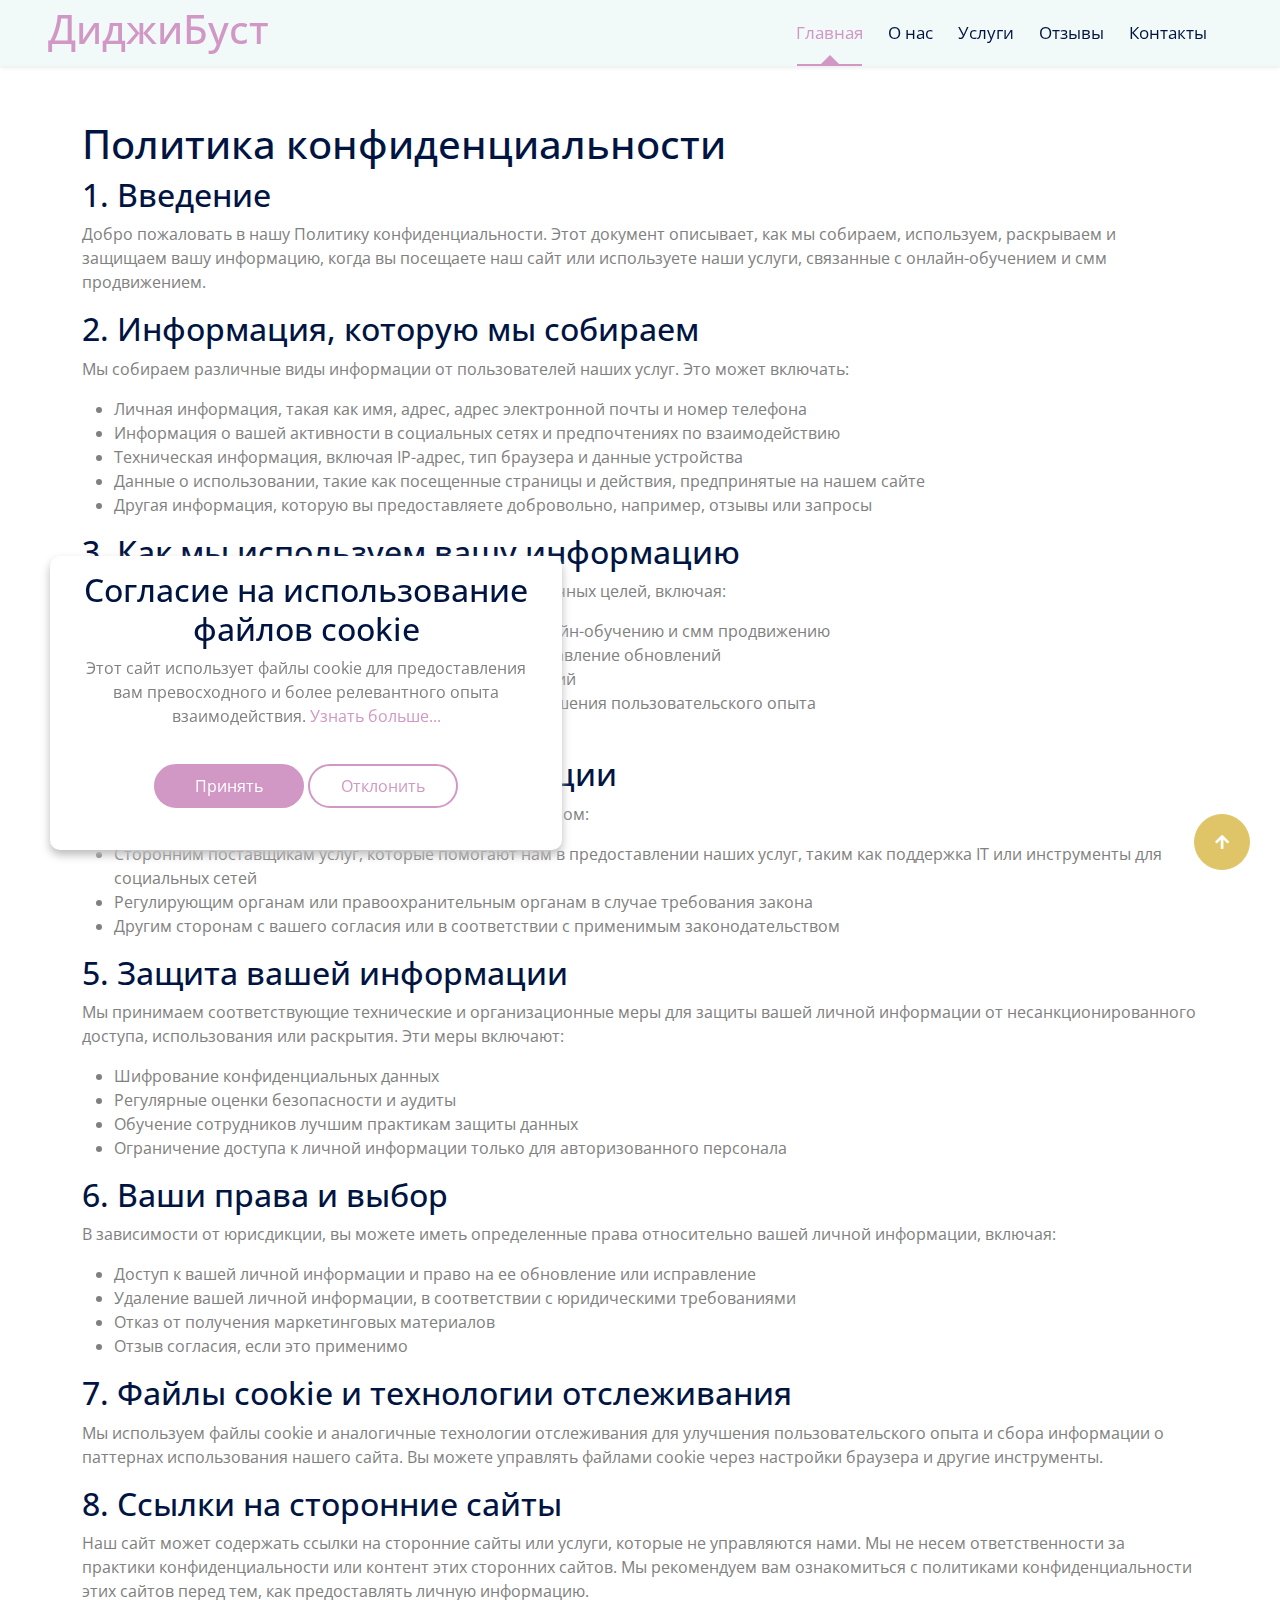
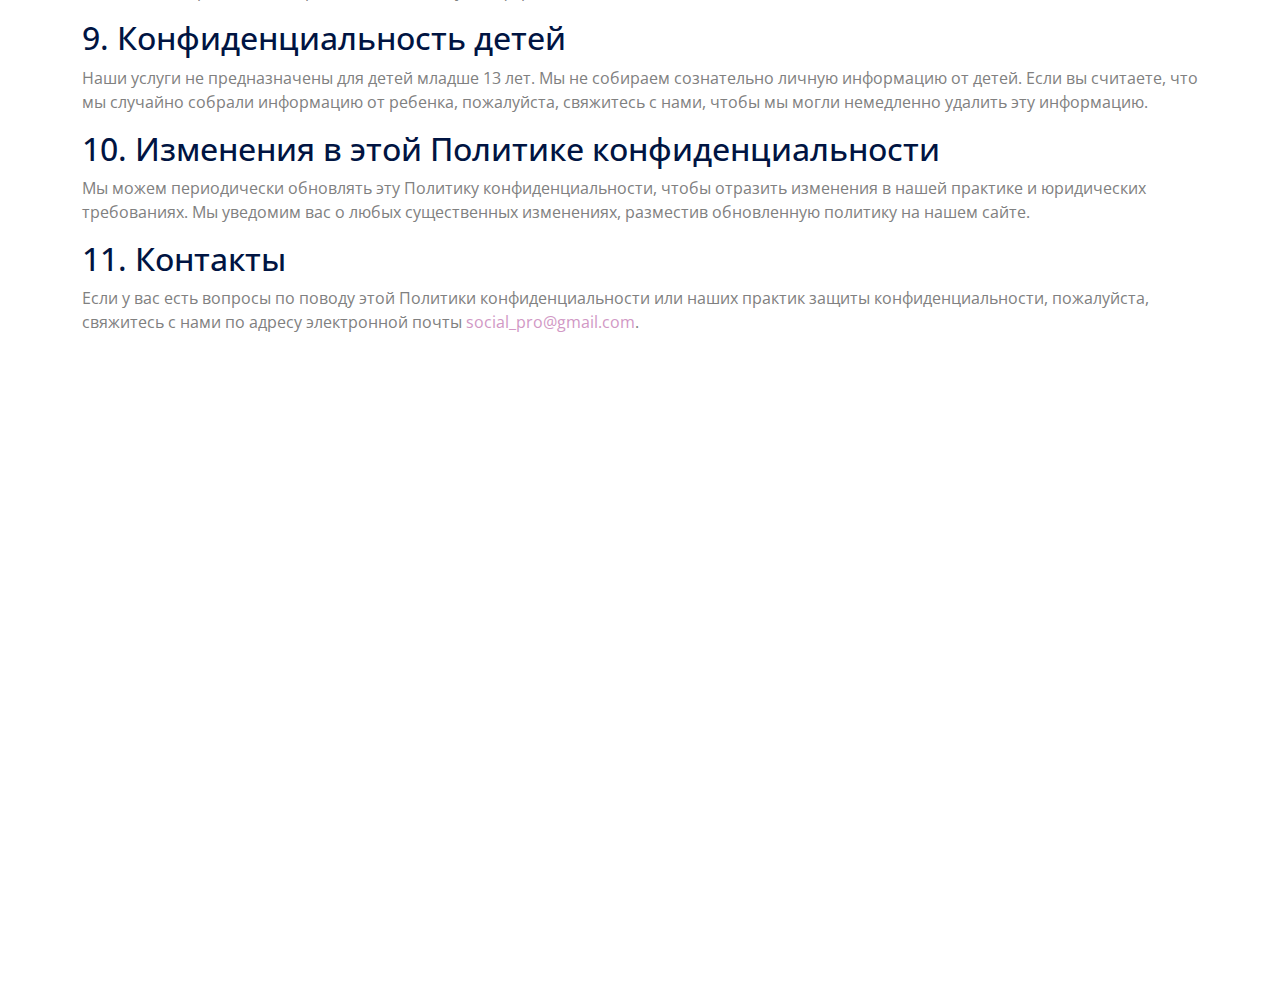
<file: privacy-policy.html>
<!DOCTYPE html>
<html lang="en">
    <head>
        <meta charset="utf-8" />
        <title>ДиджиБуст</title>
        <meta content="width=device-width, initial-scale=1.0" name="viewport" />
        <meta content="" name="keywords" />
        <meta content="" name="description" />

        <!-- Google Web Fonts -->
        <link rel="preconnect" href="https://fonts.googleapis.com" />
        <link rel="preconnect" href="https://fonts.gstatic.com" crossorigin />
        <link
            href="https://fonts.googleapis.com/css2?family=Open+Sans:ital,wdth,wght@0,75..100,300..800;1,75..100,300..800&family=Playfair+Display:ital,wght@0,400..900;1,400..900&display=swap"
            rel="stylesheet"
        />

        <!-- Icon Font Stylesheet -->
        <link
            rel="stylesheet"
            href="https://use.fontawesome.com/releases/v5.15.4/css/all.css"
        />
        <link
            href="https://cdn.jsdelivr.net/npm/bootstrap-icons@1.4.1/font/bootstrap-icons.css"
            rel="stylesheet"
        />

        <!-- Libraries Stylesheet -->
        <link href="lib/animate/animate.min.css" rel="stylesheet" />
        <link
            href="lib/owlcarousel/assets/owl.carousel.min.css"
            rel="stylesheet"
        />

        <link rel="shortcut icon" href="img/favicon.png" type="image/x-icon" />

        <!-- Customized Bootstrap Stylesheet -->
        <link href="css/bootstrap.min.css" rel="stylesheet" />

        <!-- Template Stylesheet -->
        <link href="css/style.css" rel="stylesheet" />
    </head>

    <body>
        <!-- Spinner Start -->
        <div
            id="spinner"
            class="show bg-white position-fixed translate-middle w-100 vh-100 top-50 start-50 d-flex align-items-center justify-content-center"
        >
            <div
                class="spinner-border text-primary"
                style="width: 3rem; height: 3rem"
                role="status"
            >
                <span class="sr-only">Loading...</span>
            </div>
        </div>
        <!-- Spinner End -->

        <!-- Navbar & Hero Start -->
        <div class="container-fluid position-relative p-0">
            <nav
                class="navbar navbar-expand-lg navbar-light px-4 px-lg-5 py-3 py-lg-0 sticky-top shadow-sm"
            >
                <a href="" class="navbar-brand p-0">
                    <h1 class="text-primary">ДиджиБуст</h1>
                    <!-- <img src="img/logo.png" alt="Logo"> -->
                </a>
                <button
                    class="navbar-toggler"
                    type="button"
                    data-bs-toggle="collapse"
                    data-bs-target="#navbarCollapse"
                >
                    <span class="fa fa-bars"></span>
                </button>
                <div class="collapse navbar-collapse" id="navbarCollapse">
                    <div class="navbar-nav ms-auto py-0">
                        <a href="index.html" class="nav-item nav-link active"
                            >Главная</a
                        >
                        <a href="about.html" class="nav-item nav-link">О нас</a>
                        <a href="service.html" class="nav-item nav-link"
                            >Услуги</a
                        >
                        <a href="testimonial.html" class="nav-item nav-link"
                            >Отзывы</a
                        >
                        <a href="contact.html" class="nav-item nav-link"
                            >Контакты</a
                        >
                    </div>
                </div>
            </nav>
            <!-- Header End -->
        </div>
        <!-- Navbar & Hero End -->
        <main>
            <article
                class="container additional-wrapper"
                style="margin-top: 100px"
            >
                <div class="page__content" style="padding: 20px 0px">
                    <h1>Политика конфиденциальности</h1>

                    <h2>1. Введение</h2>

                    <p>
                        Добро пожаловать в нашу Политику конфиденциальности.
                        Этот документ описывает, как мы собираем, используем,
                        раскрываем и защищаем вашу информацию, когда вы
                        посещаете наш сайт или используете наши услуги,
                        связанные с онлайн-обучением и смм продвижением.
                    </p>

                    <h2>2. Информация, которую мы собираем</h2>

                    <p>
                        Мы собираем различные виды информации от пользователей
                        наших услуг. Это может включать:
                    </p>
                    <ul>
                        <li>
                            Личная информация, такая как имя, адрес, адрес
                            электронной почты и номер телефона
                        </li>
                        <li>
                            Информация о вашей активности в социальных сетях и
                            предпочтениях по взаимодействию
                        </li>
                        <li>
                            Техническая информация, включая IP-адрес, тип
                            браузера и данные устройства
                        </li>
                        <li>
                            Данные о использовании, такие как посещенные
                            страницы и действия, предпринятые на нашем сайте
                        </li>
                        <li>
                            Другая информация, которую вы предоставляете
                            добровольно, например, отзывы или запросы
                        </li>
                    </ul>

                    <h2>3. Как мы используем вашу информацию</h2>

                    <p>
                        Мы используем информацию, которую собираем, для
                        различных целей, включая:
                    </p>
                    <ul>
                        <li>
                            Предоставление и персонализация наших услуг по
                            онлайн-обучению и смм продвижению
                        </li>
                        <li>
                            Общение с вами, включая ответы на запросы и
                            предоставление обновлений
                        </li>
                        <li>
                            Улучшение наших услуг и разработка новых предложений
                        </li>
                        <li>
                            Анализ тенденций и поведения пользователей для
                            улучшения пользовательского опыта
                        </li>
                        <li>Соблюдение юридических и нормативных требований</li>
                    </ul>

                    <h2>4. Раскрытие вашей информации</h2>

                    <p>
                        Мы можем раскрывать вашу информацию следующим образом:
                    </p>
                    <ul>
                        <li>
                            Сторонним поставщикам услуг, которые помогают нам в
                            предоставлении наших услуг, таким как поддержка IT
                            или инструменты для социальных сетей
                        </li>
                        <li>
                            Регулирующим органам или правоохранительным органам
                            в случае требования закона
                        </li>
                        <li>
                            Другим сторонам с вашего согласия или в соответствии
                            с применимым законодательством
                        </li>
                    </ul>

                    <h2>5. Защита вашей информации</h2>

                    <p>
                        Мы принимаем соответствующие технические и
                        организационные меры для защиты вашей личной информации
                        от несанкционированного доступа, использования или
                        раскрытия. Эти меры включают:
                    </p>
                    <ul>
                        <li>Шифрование конфиденциальных данных</li>
                        <li>Регулярные оценки безопасности и аудиты</li>
                        <li>
                            Обучение сотрудников лучшим практикам защиты данных
                        </li>
                        <li>
                            Ограничение доступа к личной информации только для
                            авторизованного персонала
                        </li>
                    </ul>

                    <h2>6. Ваши права и выбор</h2>

                    <p>
                        В зависимости от юрисдикции, вы можете иметь
                        определенные права относительно вашей личной информации,
                        включая:
                    </p>
                    <ul>
                        <li>
                            Доступ к вашей личной информации и право на ее
                            обновление или исправление
                        </li>
                        <li>
                            Удаление вашей личной информации, в соответствии с
                            юридическими требованиями
                        </li>
                        <li>Отказ от получения маркетинговых материалов</li>
                        <li>Отзыв согласия, если это применимо</li>
                    </ul>

                    <h2>7. Файлы cookie и технологии отслеживания</h2>

                    <p>
                        Мы используем файлы cookie и аналогичные технологии
                        отслеживания для улучшения пользовательского опыта и
                        сбора информации о паттернах использования нашего сайта.
                        Вы можете управлять файлами cookie через настройки
                        браузера и другие инструменты.
                    </p>

                    <h2>8. Ссылки на сторонние сайты</h2>

                    <p>
                        Наш сайт может содержать ссылки на сторонние сайты или
                        услуги, которые не управляются нами. Мы не несем
                        ответственности за практики конфиденциальности или
                        контент этих сторонних сайтов. Мы рекомендуем вам
                        ознакомиться с политиками конфиденциальности этих сайтов
                        перед тем, как предоставлять личную информацию.
                    </p>

                    <h2>9. Конфиденциальность детей</h2>

                    <p>
                        Наши услуги не предназначены для детей младше 13 лет. Мы
                        не собираем сознательно личную информацию от детей. Если
                        вы считаете, что мы случайно собрали информацию от
                        ребенка, пожалуйста, свяжитесь с нами, чтобы мы могли
                        немедленно удалить эту информацию.
                    </p>

                    <h2>10. Изменения в этой Политике конфиденциальности</h2>

                    <p>
                        Мы можем периодически обновлять эту Политику
                        конфиденциальности, чтобы отразить изменения в нашей
                        практике и юридических требованиях. Мы уведомим вас о
                        любых существенных изменениях, разместив обновленную
                        политику на нашем сайте.
                    </p>

                    <h2>11. Контакты</h2>

                    <p>
                        Если у вас есть вопросы по поводу этой Политики
                        конфиденциальности или наших практик защиты
                        конфиденциальности, пожалуйста, свяжитесь с нами по
                        адресу электронной почты
                        <a href="mailto:social_pro@gmail.com"
                            >social_pro@gmail.com</a
                        >.
                    </p>
                </div>
            </article>
        </main>
        <!-- Footer Start -->
        <div
            class="container-fluid footer py-5 wow fadeIn"
            data-wow-delay="0.2s"
        >
            <div class="container py-5">
                <div class="row g-5">
                    <div class="col-md-6 col-lg-6 col-xl-3">
                        <div class="footer-item d-flex flex-column">
                            <h3 class="text-white mb-4">ДиджиБуст</h3>
                            <p class="mb-3">
                                Наша компания занимается предоставлением
                                качественного онлайн-обучения в области СММ
                                стратегии. Мы фокусируемся на практических
                                навыках и знаниях, которые необходимы для
                                успешного продвижения в сфере маркетинга в
                                социальных медиа.
                            </p>
                        </div>
                    </div>
                    <div class="col-md-6 col-lg-6 col-xl-3">
                        <div class="footer-item d-flex flex-column">
                            <h4 class="text-white mb-4">Отключи</h4>
                            <a href="index.html"
                                ><i class="fas fa-angle-right me-2"></i
                                >Главная</a
                            >
                            <a href="about.html"
                                ><i class="fas fa-angle-right me-2"></i>О нас</a
                            >
                            <a href="service.html"
                                ><i class="fas fa-angle-right me-2"></i
                                >Услуги</a
                            >
                            <a href="terms-of-use.html"
                                ><i class="fas fa-angle-right me-2"></i>Условия
                                использования</a
                            >
                            <a href="privacy-policy.html"
                                ><i class="fas fa-angle-right me-2"></i
                                >Конфиденциальность</a
                            >
                        </div>
                    </div>
                    <div class="col-md-6 col-lg-6 col-xl-3">
                        <div class="footer-item d-flex flex-column">
                            <h4 class="text-white mb-4">Часы работы</h4>
                            <div class="mb-3">
                                <h6 class="text-muted mb-0">
                                    Понедельник - Пятница:
                                </h6>
                                <p class="text-white mb-0">09:00 до 19:00</p>
                            </div>
                            <div class="mb-3">
                                <h6 class="text-muted mb-0">Суббота:</h6>
                                <p class="text-white mb-0">10:00 до 17:00</p>
                            </div>
                            <div class="mb-3">
                                <h6 class="text-muted mb-0">Выходной:</h6>
                                <p class="text-white mb-0">
                                    Воскресенье — выходной
                                </p>
                            </div>
                        </div>
                    </div>
                    <div class="col-md-6 col-lg-6 col-xl-3">
                        <div class="footer-item d-flex flex-column">
                            <h4 class="text-white mb-4">
                                Контактная информация
                            </h4>
                            <a href="#"
                                ><i class="fa fa-map-marker-alt me-2"></i>Шумный
                                переулок 2 Бизнес центр QSTAFF 401 кабинет,
                                Алматы 050000, Казахстан</a
                            >
                            <a href="mailto:kerem_demir@gmail.com"
                                ><i class="fas fa-envelope me-2"></i
                                >digi_boost@gmail.com</a
                            >
                            <a href="tel:+421950187781" class="mb-3"
                                ><i class="fas fa-phone-alt me-2"></i
                                >+77027019944</a
                            >
                        </div>
                    </div>
                </div>
            </div>
        </div>
        <!-- Footer End -->

        <!-- Cookie banner -->
        <div class="cookie-wrapper show">
            <div>
                <i class="bx bx-cookie"></i>
                <h2 style="text-align: center">
                    Согласие на использование файлов cookie
                </h2>
            </div>

            <div class="data">
                <p>
                    Этот сайт использует файлы cookie для предоставления вам
                    превосходного и более релевантного опыта взаимодействия.
                    <a href="#">Узнать больше...</a>
                </p>
            </div>

            <div class="buttons">
                <button class="cookie-button" id="acceptBtn">Принять</button>
                <button class="cookie-button" id="declineBtn">Отклонить</button>
            </div>
        </div>
        <!-- End Cookie banner -->

        <!-- Back to Top -->
        <a
            href="#"
            class="btn btn-secondary btn-lg-square rounded-circle back-to-top"
            ><i class="fa fa-arrow-up"></i
        ></a>

        <!-- JavaScript Libraries -->
        <script src="https://ajax.googleapis.com/ajax/libs/jquery/3.6.4/jquery.min.js"></script>
        <script src="https://cdn.jsdelivr.net/npm/bootstrap@5.0.0/dist/js/bootstrap.bundle.min.js"></script>
        <script src="lib/wow/wow.min.js"></script>
        <script src="lib/easing/easing.min.js"></script>
        <script src="lib/waypoints/waypoints.min.js"></script>
        <script src="lib/counterup/counterup.min.js"></script>
        <script src="lib/owlcarousel/owl.carousel.min.js"></script>

        <!-- Template Javascript -->
        <script src="js/main.js"></script>
        <script src="js/cookiebanner.js"></script>
    </body>
</html>
</file>
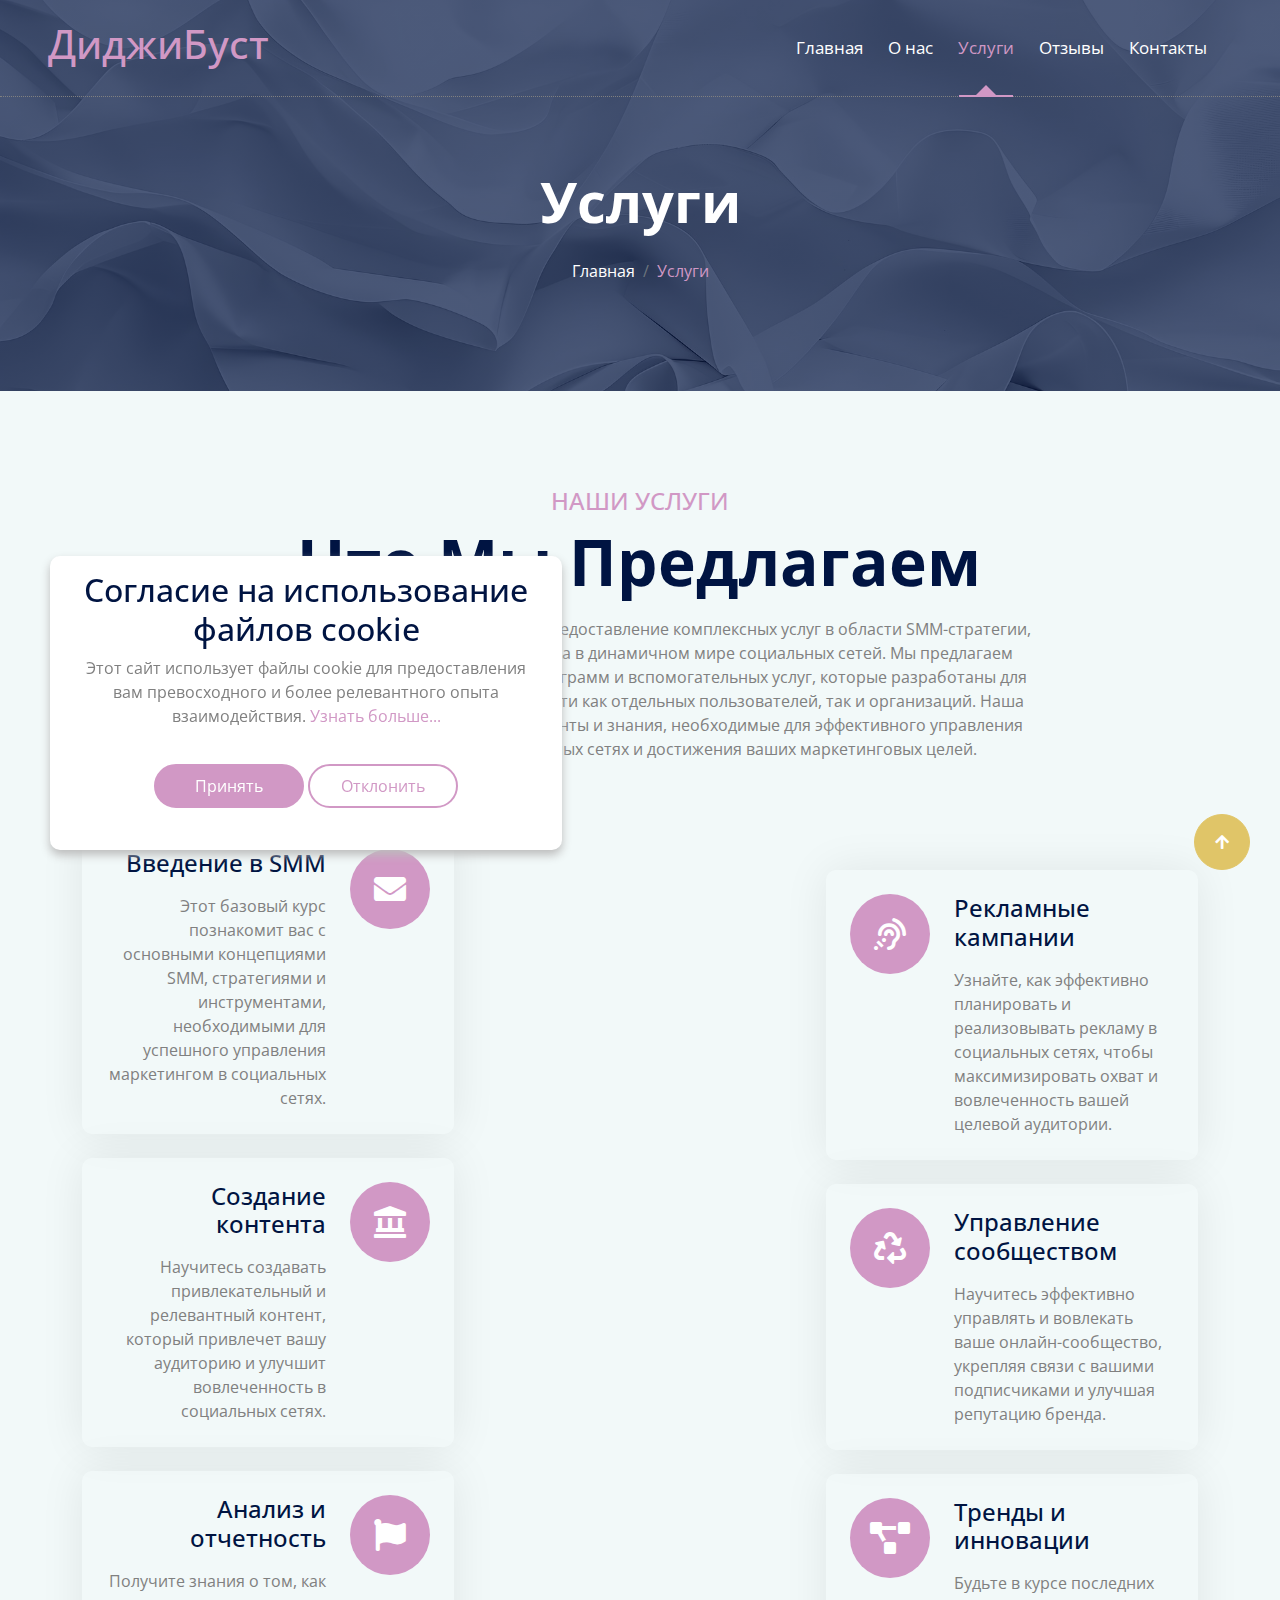
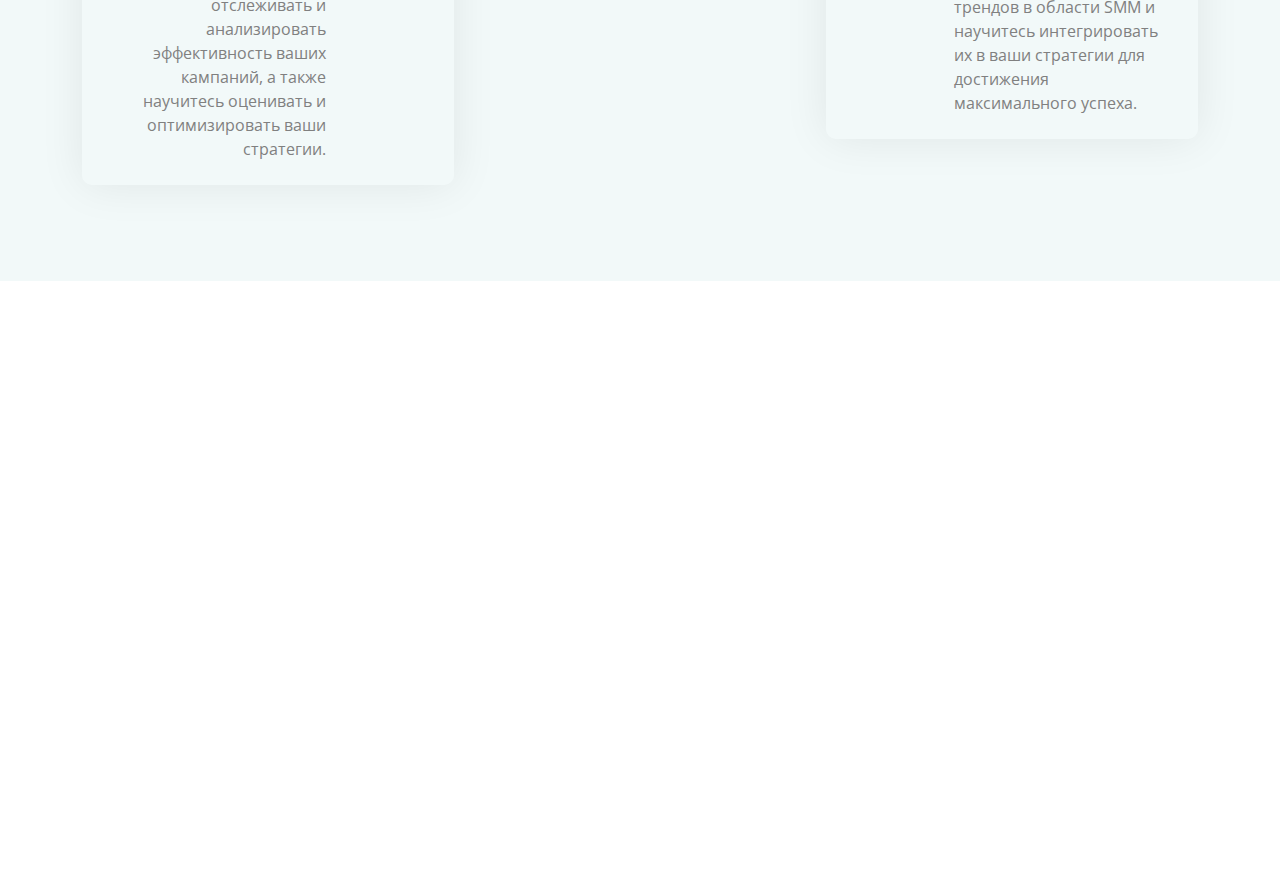
<file: service.html>
<!DOCTYPE html>
<html lang="en">
    <head>
        <meta charset="utf-8" />
        <title>ДиджиБуст</title>
        <meta content="width=device-width, initial-scale=1.0" name="viewport" />
        <meta content="" name="keywords" />
        <meta content="" name="description" />

        <!-- Google Web Fonts -->
        <link rel="preconnect" href="https://fonts.googleapis.com" />
        <link rel="preconnect" href="https://fonts.gstatic.com" crossorigin />
        <link
            href="https://fonts.googleapis.com/css2?family=Open+Sans:ital,wdth,wght@0,75..100,300..800;1,75..100,300..800&family=Playfair+Display:ital,wght@0,400..900;1,400..900&display=swap"
            rel="stylesheet"
        />

        <!-- Icon Font Stylesheet -->
        <link
            rel="stylesheet"
            href="https://use.fontawesome.com/releases/v5.15.4/css/all.css"
        />
        <link
            href="https://cdn.jsdelivr.net/npm/bootstrap-icons@1.4.1/font/bootstrap-icons.css"
            rel="stylesheet"
        />

        <!-- Libraries Stylesheet -->
        <link href="lib/animate/animate.min.css" rel="stylesheet" />
        <link
            href="lib/owlcarousel/assets/owl.carousel.min.css"
            rel="stylesheet"
        />

        <link rel="shortcut icon" href="img/favicon.png" type="image/x-icon" />

        <!-- Customized Bootstrap Stylesheet -->
        <link href="css/bootstrap.min.css" rel="stylesheet" />

        <!-- Template Stylesheet -->
        <link href="css/style.css" rel="stylesheet" />
    </head>

    <body>
        <!-- Spinner Start -->
        <div
            id="spinner"
            class="show bg-white position-fixed translate-middle w-100 vh-100 top-50 start-50 d-flex align-items-center justify-content-center"
        >
            <div
                class="spinner-border text-primary"
                style="width: 3rem; height: 3rem"
                role="status"
            >
                <span class="sr-only">Loading...</span>
            </div>
        </div>
        <!-- Spinner End -->

        <!-- Navbar & Hero Start -->
        <div class="container-fluid position-relative p-0">
            <nav
                class="navbar navbar-expand-lg navbar-light px-4 px-lg-5 py-3 py-lg-0"
            >
                <a href="" class="navbar-brand p-0">
                    <h1 class="text-primary">ДиджиБуст</h1>
                    <!-- <img src="img/logo.png" alt="Logo"> -->
                </a>
                <button
                    class="navbar-toggler"
                    type="button"
                    data-bs-toggle="collapse"
                    data-bs-target="#navbarCollapse"
                >
                    <span class="fa fa-bars"></span>
                </button>
                <div class="collapse navbar-collapse" id="navbarCollapse">
                    <div class="navbar-nav ms-auto py-0">
                        <a href="index.html" class="nav-item nav-link"
                            >Главная</a
                        >
                        <a href="about.html" class="nav-item nav-link">О нас</a>
                        <a href="service.html" class="nav-item nav-link active"
                            >Услуги</a
                        >
                        <a href="testimonial.html" class="nav-item nav-link"
                            >Отзывы</a
                        >
                        <a href="contact.html" class="nav-item nav-link"
                            >Контакты</a
                        >
                    </div>
                </div>
            </nav>
            <div class="container-fluid bg-breadcrumb">
                <div
                    class="container text-center py-5"
                    style="max-width: 900px"
                >
                    <h4
                        class="text-white display-4 mb-4 wow fadeInDown"
                        data-wow-delay="0.1s"
                    >
                        Услуги
                    </h4>
                    <ol
                        class="breadcrumb d-flex justify-content-center mb-0 wow fadeInDown"
                        data-wow-delay="0.3s"
                    >
                        <li class="breadcrumb-item">
                            <a href="index.html">Главная</a>
                        </li>
                        <li class="breadcrumb-item active text-primary">
                            Услуги
                        </li>
                    </ol>
                </div>
            </div>
            <!-- Header End -->
        </div>
        <!-- Navbar & Hero End -->

        <!-- Service Start -->
        <div class="container-fluid service bg-light overflow-hidden py-5">
            <div class="container py-5">
                <div
                    class="text-center mx-auto pb-5 wow fadeInUp"
                    data-wow-delay="0.2s"
                    style="max-width: 800px"
                >
                    <h4 class="text-uppercase text-primary">Наши услуги</h4>
                    <h1 class="display-3 text-capitalize mb-3">
                        Что мы предлагаем
                    </h1>
                    <p>
                        Наша платформа ориентирована на предоставление
                        комплексных услуг в области SMM-стратегии, которые
                        помогут вам добиться успеха в динамичном мире социальных
                        сетей. Мы предлагаем широкий спектр образовательных
                        программ и вспомогательных услуг, которые разработаны
                        для того, чтобы удовлетворить потребности как отдельных
                        пользователей, так и организаций. Наша цель -
                        предоставить вам все инструменты и знания, необходимые
                        для эффективного управления вашими кампаниями в
                        социальных сетях и достижения ваших маркетинговых целей.
                    </p>
                </div>
                <div class="row gx-0 gy-4 align-items-center">
                    <div
                        class="col-lg-6 col-xl-4 wow fadeInLeft"
                        data-wow-delay="0.2s"
                    >
                        <div class="service-item rounded p-4 mb-4">
                            <div class="row">
                                <div class="col-12">
                                    <div class="d-flex">
                                        <div class="service-content text-end">
                                            <a
                                                href="#"
                                                class="h4 d-inline-block mb-3"
                                            >
                                                Введение в SMM</a
                                            >
                                            <p class="mb-0">
                                                Этот базовый курс познакомит вас
                                                с основными концепциями SMM,
                                                стратегиями и инструментами,
                                                необходимыми для успешного
                                                управления маркетингом в
                                                социальных сетях.
                                            </p>
                                        </div>
                                        <div class="ps-4">
                                            <div class="service-btn">
                                                <i
                                                    class="fas fa-solid fa-envelope text-white fa-2x"
                                                ></i>
                                            </div>
                                        </div>
                                    </div>
                                </div>
                            </div>
                        </div>
                        <div class="service-item rounded p-4 mb-4">
                            <div class="row">
                                <div class="col-12">
                                    <div class="d-flex">
                                        <div class="service-content text-end">
                                            <a
                                                href="#"
                                                class="h4 d-inline-block mb-3"
                                            >
                                                Создание контента</a
                                            >
                                            <p class="mb-0">
                                                Научитесь создавать
                                                привлекательный и релевантный
                                                контент, который привлечет вашу
                                                аудиторию и улучшит
                                                вовлеченность в социальных
                                                сетях.
                                            </p>
                                        </div>
                                        <div class="ps-4">
                                            <div class="service-btn">
                                                <i
                                                    class="fas fa-solid fa-landmark text-white fa-2x"
                                                ></i>
                                            </div>
                                        </div>
                                    </div>
                                </div>
                            </div>
                        </div>
                        <div class="service-item rounded p-4 mb-0">
                            <div class="row">
                                <div class="col-12">
                                    <div class="d-flex">
                                        <div class="service-content text-end">
                                            <a
                                                href="#"
                                                class="h4 d-inline-block mb-3"
                                            >
                                                Анализ и отчетность</a
                                            >
                                            <p class="mb-0">
                                                Получите знания о том, как
                                                отслеживать и анализировать
                                                эффективность ваших кампаний, а
                                                также научитесь оценивать и
                                                оптимизировать ваши стратегии.
                                            </p>
                                        </div>
                                        <div class="ps-4">
                                            <div class="service-btn">
                                                <i
                                                    class="fas fa-solid fa-flag text-white fa-2x"
                                                ></i>
                                            </div>
                                        </div>
                                    </div>
                                </div>
                            </div>
                        </div>
                    </div>
                    <div
                        class="col-lg-6 col-xl-4 wow fadeInUp"
                        data-wow-delay="0.3s"
                    >
                        <div class="bg-transparent">
                            <img
                                src="img/service.jpg"
                                class="img-fluid w-100"
                                alt=""
                            />
                        </div>
                    </div>
                    <div
                        class="col-lg-6 col-xl-4 wow fadeInRight"
                        data-wow-delay="0.2s"
                    >
                        <div class="service-item rounded p-4 mb-4">
                            <div class="row">
                                <div class="col-12">
                                    <div class="d-flex">
                                        <div class="pe-4">
                                            <div class="service-btn">
                                                <i
                                                    class="fas fa-assistive-listening-systems text-white fa-2x"
                                                ></i>
                                            </div>
                                        </div>
                                        <div class="service-content">
                                            <a
                                                href="#"
                                                class="h4 d-inline-block mb-3"
                                            >
                                                Рекламные кампании</a
                                            >
                                            <p class="mb-0">
                                                Узнайте, как эффективно
                                                планировать и реализовывать
                                                рекламу в социальных сетях,
                                                чтобы максимизировать охват и
                                                вовлеченность вашей целевой
                                                аудитории.
                                            </p>
                                        </div>
                                    </div>
                                </div>
                            </div>
                        </div>
                        <div class="service-item rounded p-4 mb-4">
                            <div class="row">
                                <div class="col-12">
                                    <div class="d-flex">
                                        <div class="pe-4">
                                            <div class="service-btn">
                                                <i
                                                    class="fas fa-recycle text-white fa-2x"
                                                ></i>
                                            </div>
                                        </div>
                                        <div class="service-content">
                                            <a
                                                href="#"
                                                class="h4 d-inline-block mb-3"
                                            >
                                                Управление сообществом</a
                                            >
                                            <p class="mb-0">
                                                Научитесь эффективно управлять и
                                                вовлекать ваше
                                                онлайн-сообщество, укрепляя
                                                связи с вашими подписчиками и
                                                улучшая репутацию бренда.
                                            </p>
                                        </div>
                                    </div>
                                </div>
                            </div>
                        </div>
                        <div class="service-item rounded p-4 mb-0">
                            <div class="row">
                                <div class="col-12">
                                    <div class="d-flex">
                                        <div class="pe-4">
                                            <div class="service-btn">
                                                <i
                                                    class="fas fa-project-diagram text-white fa-2x"
                                                ></i>
                                            </div>
                                        </div>
                                        <div class="service-content">
                                            <a
                                                href="#"
                                                class="h4 d-inline-block mb-3"
                                            >
                                                Тренды и инновации</a
                                            >
                                            <p class="mb-0">
                                                Будьте в курсе последних трендов
                                                в области SMM и научитесь
                                                интегрировать их в ваши
                                                стратегии для достижения
                                                максимального успеха.
                                            </p>
                                        </div>
                                    </div>
                                </div>
                            </div>
                        </div>
                    </div>
                </div>
            </div>
        </div>
        <!-- Service End -->

        <!-- Footer Start -->
        <div
            class="container-fluid footer py-5 wow fadeIn"
            data-wow-delay="0.2s"
        >
            <div class="container py-5">
                <div class="row g-5">
                    <div class="col-md-6 col-lg-6 col-xl-3">
                        <div class="footer-item d-flex flex-column">
                            <h3 class="text-white mb-4">ДиджиБуст</h3>
                            <p class="mb-3">
                                Наша компания занимается предоставлением
                                качественного онлайн-обучения в области СММ
                                стратегии. Мы фокусируемся на практических
                                навыках и знаниях, которые необходимы для
                                успешного продвижения в сфере маркетинга в
                                социальных медиа.
                            </p>
                        </div>
                    </div>
                    <div class="col-md-6 col-lg-6 col-xl-3">
                        <div class="footer-item d-flex flex-column">
                            <h4 class="text-white mb-4">Отключи</h4>
                            <a href="index.html"
                                ><i class="fas fa-angle-right me-2"></i
                                >Главная</a
                            >
                            <a href="about.html"
                                ><i class="fas fa-angle-right me-2"></i>О нас</a
                            >
                            <a href="service.html"
                                ><i class="fas fa-angle-right me-2"></i
                                >Услуги</a
                            >
                            <a href="terms-of-use.html"
                                ><i class="fas fa-angle-right me-2"></i>Условия
                                использования</a
                            >
                            <a href="privacy-policy.html"
                                ><i class="fas fa-angle-right me-2"></i
                                >Конфиденциальность</a
                            >
                        </div>
                    </div>
                    <div class="col-md-6 col-lg-6 col-xl-3">
                        <div class="footer-item d-flex flex-column">
                            <h4 class="text-white mb-4">Часы работы</h4>
                            <div class="mb-3">
                                <h6 class="text-muted mb-0">
                                    Понедельник - Пятница:
                                </h6>
                                <p class="text-white mb-0">09:00 до 19:00</p>
                            </div>
                            <div class="mb-3">
                                <h6 class="text-muted mb-0">Суббота:</h6>
                                <p class="text-white mb-0">10:00 до 17:00</p>
                            </div>
                            <div class="mb-3">
                                <h6 class="text-muted mb-0">Выходной:</h6>
                                <p class="text-white mb-0">
                                    Воскресенье — выходной
                                </p>
                            </div>
                        </div>
                    </div>
                    <div class="col-md-6 col-lg-6 col-xl-3">
                        <div class="footer-item d-flex flex-column">
                            <h4 class="text-white mb-4">
                                Контактная информация
                            </h4>
                            <a href="#"
                                ><i class="fa fa-map-marker-alt me-2"></i>Шумный
                                переулок 2 Бизнес центр QSTAFF 401 кабинет,
                                Алматы 050000, Казахстан</a
                            >
                            <a href="mailto:kerem_demir@gmail.com"
                                ><i class="fas fa-envelope me-2"></i
                                >digi_boost@gmail.com</a
                            >
                            <a href="tel:+421950187781" class="mb-3"
                                ><i class="fas fa-phone-alt me-2"></i
                                >+77027019944</a
                            >
                        </div>
                    </div>
                </div>
            </div>
        </div>
        <!-- Footer End -->

        <!-- Cookie banner -->
        <div class="cookie-wrapper show">
            <div>
                <i class="bx bx-cookie"></i>
                <h2 style="text-align: center">
                    Согласие на использование файлов cookie
                </h2>
            </div>

            <div class="data">
                <p>
                    Этот сайт использует файлы cookie для предоставления вам
                    превосходного и более релевантного опыта взаимодействия.
                    <a href="#">Узнать больше...</a>
                </p>
            </div>

            <div class="buttons">
                <button class="cookie-button" id="acceptBtn">Принять</button>
                <button class="cookie-button" id="declineBtn">Отклонить</button>
            </div>
        </div>
        <!-- End Cookie banner -->

        <!-- Back to Top -->
        <a
            href="#"
            class="btn btn-secondary btn-lg-square rounded-circle back-to-top"
            ><i class="fa fa-arrow-up"></i
        ></a>

        <!-- JavaScript Libraries -->
        <script src="https://ajax.googleapis.com/ajax/libs/jquery/3.6.4/jquery.min.js"></script>
        <script src="https://cdn.jsdelivr.net/npm/bootstrap@5.0.0/dist/js/bootstrap.bundle.min.js"></script>
        <script src="lib/wow/wow.min.js"></script>
        <script src="lib/easing/easing.min.js"></script>
        <script src="lib/waypoints/waypoints.min.js"></script>
        <script src="lib/counterup/counterup.min.js"></script>
        <script src="lib/owlcarousel/owl.carousel.min.js"></script>

        <!-- Template Javascript -->
        <script src="js/main.js"></script>
        <script src="js/cookiebanner.js"></script>
    </body>
</html>
</file>
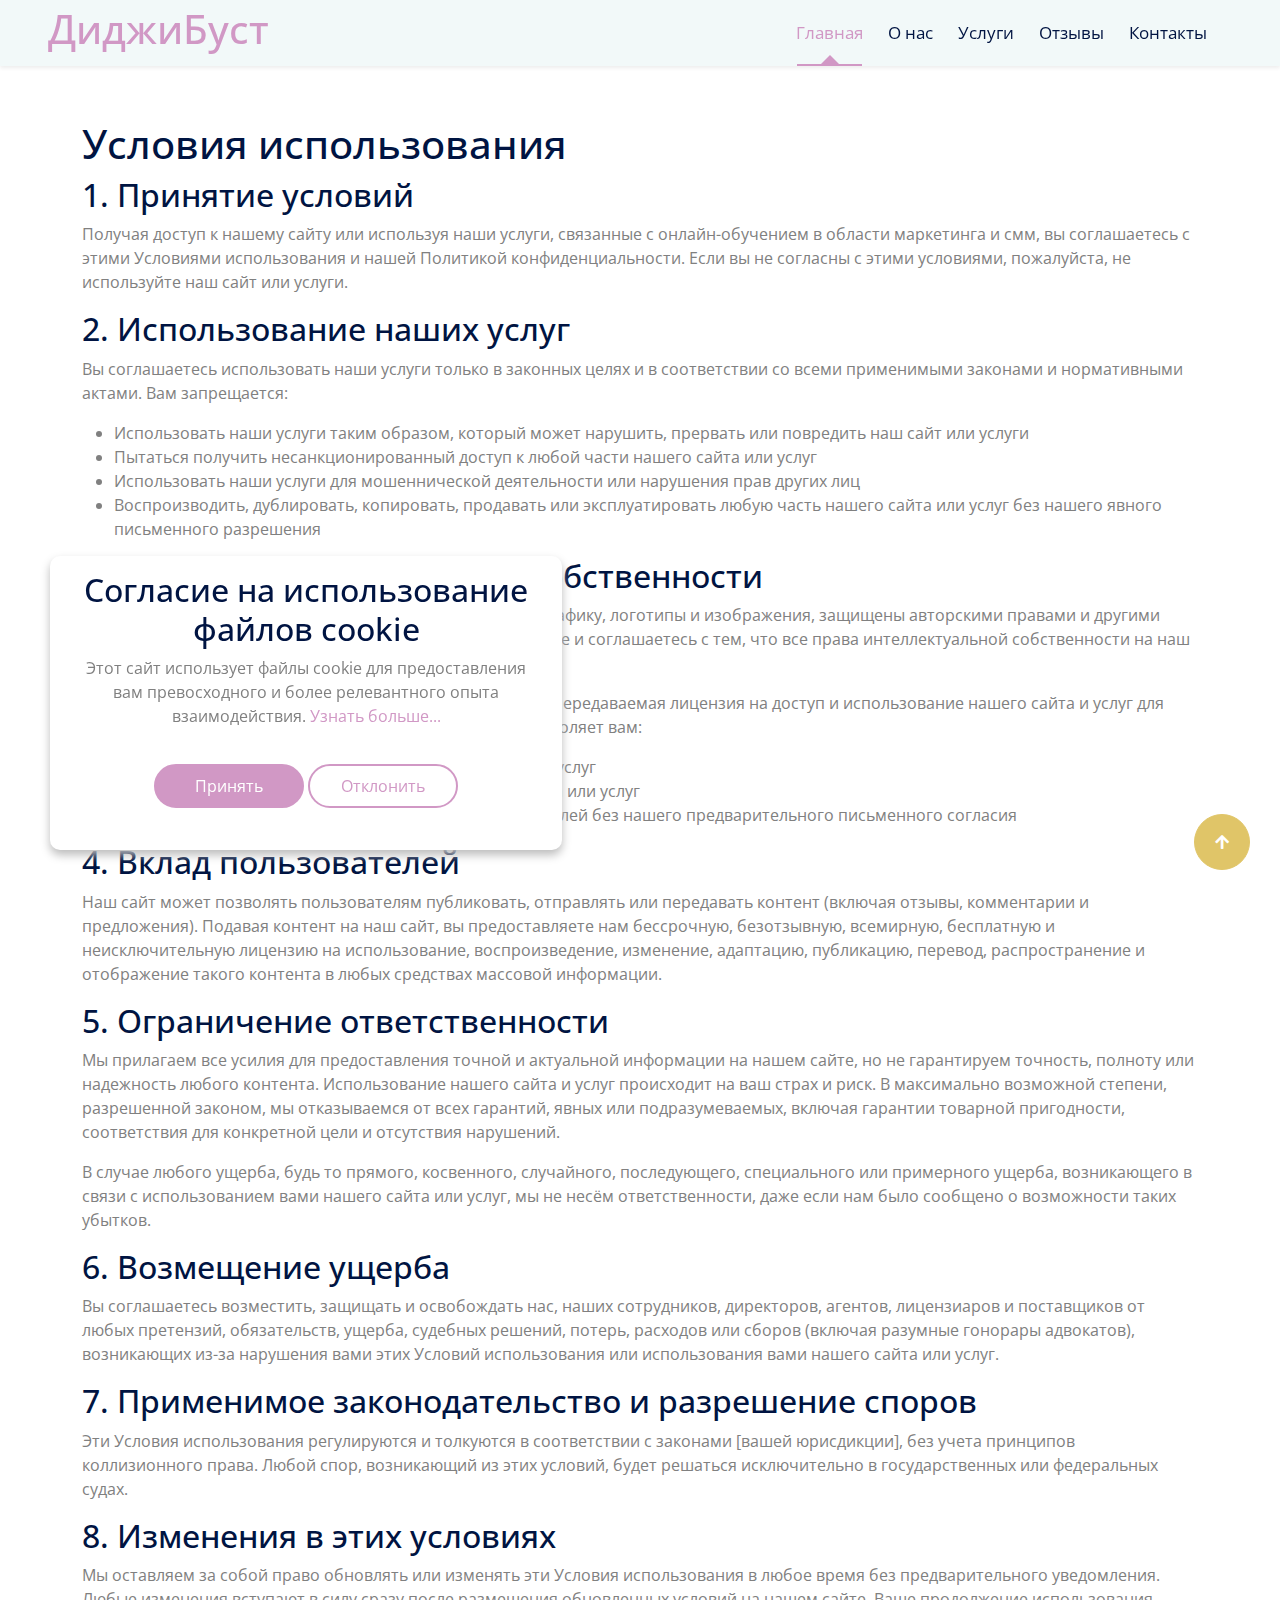
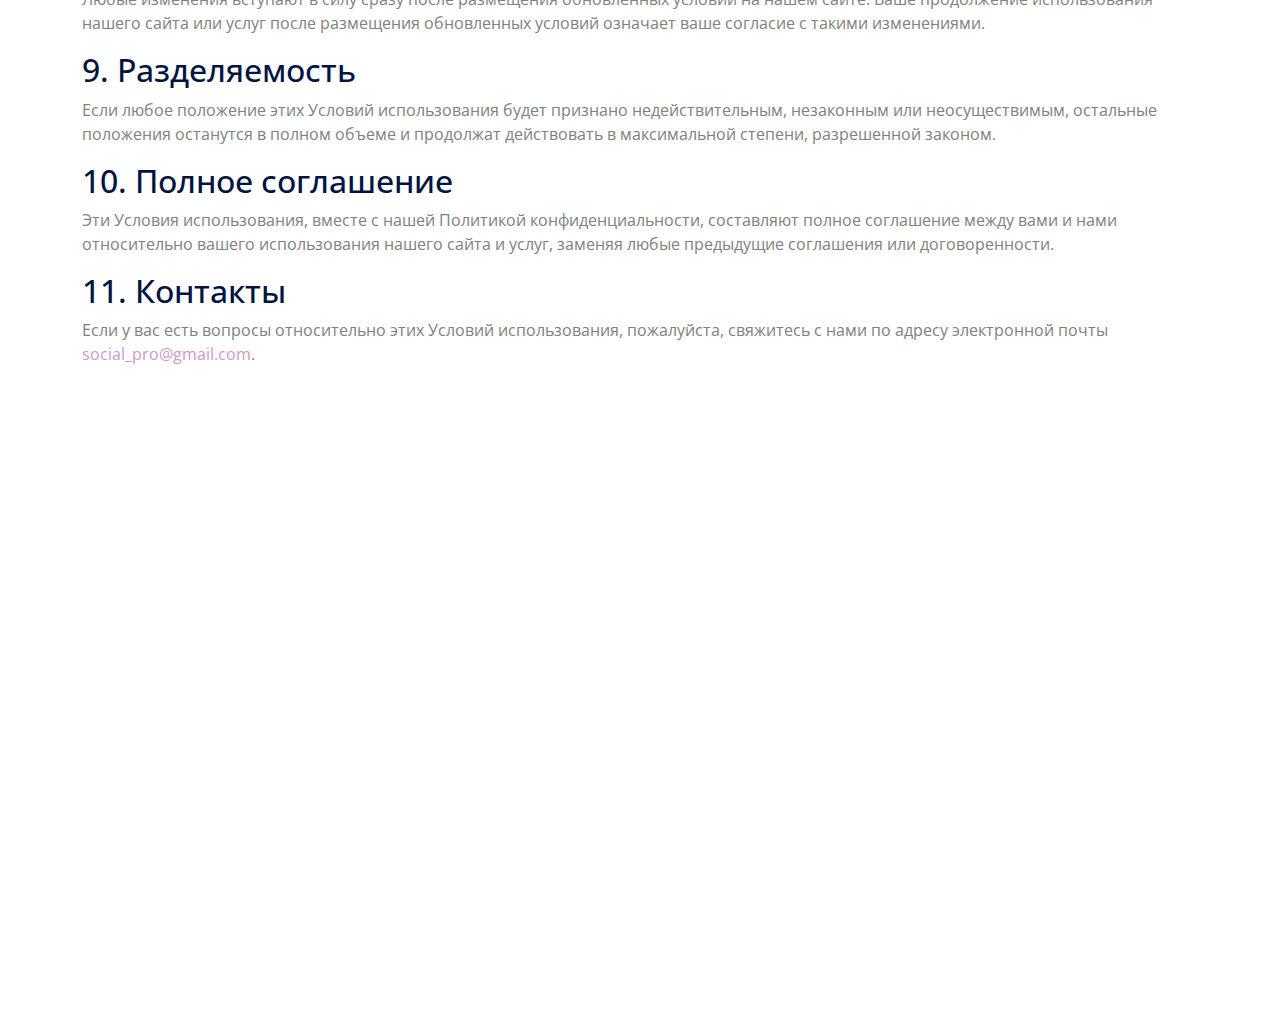
<file: terms-of-use.html>
<!DOCTYPE html>
<html lang="en">
    <head>
        <meta charset="utf-8" />
        <title>ДиджиБуст</title>
        <meta content="width=device-width, initial-scale=1.0" name="viewport" />
        <meta content="" name="keywords" />
        <meta content="" name="description" />

        <!-- Google Web Fonts -->
        <link rel="preconnect" href="https://fonts.googleapis.com" />
        <link rel="preconnect" href="https://fonts.gstatic.com" crossorigin />
        <link
            href="https://fonts.googleapis.com/css2?family=Open+Sans:ital,wdth,wght@0,75..100,300..800;1,75..100,300..800&family=Playfair+Display:ital,wght@0,400..900;1,400..900&display=swap"
            rel="stylesheet"
        />

        <!-- Icon Font Stylesheet -->
        <link
            rel="stylesheet"
            href="https://use.fontawesome.com/releases/v5.15.4/css/all.css"
        />
        <link
            href="https://cdn.jsdelivr.net/npm/bootstrap-icons@1.4.1/font/bootstrap-icons.css"
            rel="stylesheet"
        />

        <!-- Libraries Stylesheet -->
        <link href="lib/animate/animate.min.css" rel="stylesheet" />
        <link
            href="lib/owlcarousel/assets/owl.carousel.min.css"
            rel="stylesheet"
        />

        <link rel="shortcut icon" href="img/favicon.png" type="image/x-icon" />

        <!-- Customized Bootstrap Stylesheet -->
        <link href="css/bootstrap.min.css" rel="stylesheet" />

        <!-- Template Stylesheet -->
        <link href="css/style.css" rel="stylesheet" />
    </head>

    <body>
        <!-- Spinner Start -->
        <div
            id="spinner"
            class="show bg-white position-fixed translate-middle w-100 vh-100 top-50 start-50 d-flex align-items-center justify-content-center"
        >
            <div
                class="spinner-border text-primary"
                style="width: 3rem; height: 3rem"
                role="status"
            >
                <span class="sr-only">Loading...</span>
            </div>
        </div>
        <!-- Spinner End -->

        <!-- Navbar & Hero Start -->
        <div class="container-fluid position-relative p-0">
            <nav
                class="navbar navbar-expand-lg navbar-light px-4 px-lg-5 py-3 py-lg-0 sticky-top shadow-sm"
            >
                <a href="" class="navbar-brand p-0">
                    <h1 class="text-primary">ДиджиБуст</h1>
                    <!-- <img src="img/logo.png" alt="Logo"> -->
                </a>
                <button
                    class="navbar-toggler"
                    type="button"
                    data-bs-toggle="collapse"
                    data-bs-target="#navbarCollapse"
                >
                    <span class="fa fa-bars"></span>
                </button>
                <div class="collapse navbar-collapse" id="navbarCollapse">
                    <div class="navbar-nav ms-auto py-0">
                        <a href="index.html" class="nav-item nav-link active"
                            >Главная</a
                        >
                        <a href="about.html" class="nav-item nav-link">О нас</a>
                        <a href="service.html" class="nav-item nav-link"
                            >Услуги</a
                        >
                        <a href="testimonial.html" class="nav-item nav-link"
                            >Отзывы</a
                        >
                        <a href="contact.html" class="nav-item nav-link"
                            >Контакты</a
                        >
                    </div>
                </div>
            </nav>
            <!-- Header End -->
        </div>
        <!-- Navbar & Hero End -->
        <main>
            <article
                class="container additional-wrapper"
                style="margin-top: 100px"
            >
                <div class="page__content" style="padding: 20px 0px">
                    <h1>Условия использования</h1>

                    <h2>1. Принятие условий</h2>

                    <p>
                        Получая доступ к нашему сайту или используя наши услуги,
                        связанные с онлайн-обучением в области маркетинга и смм,
                        вы соглашаетесь с этими Условиями использования и нашей
                        Политикой конфиденциальности. Если вы не согласны с
                        этими условиями, пожалуйста, не используйте наш сайт или
                        услуги.
                    </p>

                    <h2>2. Использование наших услуг</h2>

                    <p>
                        Вы соглашаетесь использовать наши услуги только в
                        законных целях и в соответствии со всеми применимыми
                        законами и нормативными актами. Вам запрещается:
                    </p>
                    <ul>
                        <li>
                            Использовать наши услуги таким образом, который
                            может нарушить, прервать или повредить наш сайт или
                            услуги
                        </li>
                        <li>
                            Пытаться получить несанкционированный доступ к любой
                            части нашего сайта или услуг
                        </li>
                        <li>
                            Использовать наши услуги для мошеннической
                            деятельности или нарушения прав других лиц
                        </li>
                        <li>
                            Воспроизводить, дублировать, копировать, продавать
                            или эксплуатировать любую часть нашего сайта или
                            услуг без нашего явного письменного разрешения
                        </li>
                    </ul>

                    <h2>3. Права интеллектуальной собственности</h2>

                    <p>
                        Все материалы и контент на нашем сайте, включая текст,
                        графику, логотипы и изображения, защищены авторскими
                        правами и другими законами об интеллектуальной
                        собственности. Вы признаете и соглашаетесь с тем, что
                        все права интеллектуальной собственности на наш сайт и
                        услуги принадлежат нам или нашим лицензиарам.
                    </p>

                    <p>
                        Вам предоставляется ограниченная, неисключительная,
                        непередаваемая лицензия на доступ и использование нашего
                        сайта и услуг для личных или внутренних бизнес-целей.
                        Эта лицензия не позволяет вам:
                    </p>
                    <ul>
                        <li>
                            Изменять или изменять любую часть нашего сайта или
                            услуг
                        </li>
                        <li>
                            Создавать производные работы на основе нашего сайта
                            или услуг
                        </li>
                        <li>
                            Использовать наш сайт или услуги для коммерческих
                            целей без нашего предварительного письменного
                            согласия
                        </li>
                    </ul>

                    <h2>4. Вклад пользователей</h2>

                    <p>
                        Наш сайт может позволять пользователям публиковать,
                        отправлять или передавать контент (включая отзывы,
                        комментарии и предложения). Подавая контент на наш сайт,
                        вы предоставляете нам бессрочную, безотзывную,
                        всемирную, бесплатную и неисключительную лицензию на
                        использование, воспроизведение, изменение, адаптацию,
                        публикацию, перевод, распространение и отображение
                        такого контента в любых средствах массовой информации.
                    </p>

                    <h2>5. Ограничение ответственности</h2>

                    <p>
                        Мы прилагаем все усилия для предоставления точной и
                        актуальной информации на нашем сайте, но не гарантируем
                        точность, полноту или надежность любого контента.
                        Использование нашего сайта и услуг происходит на ваш
                        страх и риск. В максимально возможной степени,
                        разрешенной законом, мы отказываемся от всех гарантий,
                        явных или подразумеваемых, включая гарантии товарной
                        пригодности, соответствия для конкретной цели и
                        отсутствия нарушений.
                    </p>

                    <p>
                        В случае любого ущерба, будь то прямого, косвенного,
                        случайного, последующего, специального или примерного
                        ущерба, возникающего в связи с использованием вами
                        нашего сайта или услуг, мы не несём ответственности,
                        даже если нам было сообщено о возможности таких убытков.
                    </p>

                    <h2>6. Возмещение ущерба</h2>

                    <p>
                        Вы соглашаетесь возместить, защищать и освобождать нас,
                        наших сотрудников, директоров, агентов, лицензиаров и
                        поставщиков от любых претензий, обязательств, ущерба,
                        судебных решений, потерь, расходов или сборов (включая
                        разумные гонорары адвокатов), возникающих из-за
                        нарушения вами этих Условий использования или
                        использования вами нашего сайта или услуг.
                    </p>

                    <h2>7. Применимое законодательство и разрешение споров</h2>

                    <p>
                        Эти Условия использования регулируются и толкуются в
                        соответствии с законами [вашей юрисдикции], без учета
                        принципов коллизионного права. Любой спор, возникающий
                        из этих условий, будет решаться исключительно в
                        государственных или федеральных судах.
                    </p>

                    <h2>8. Изменения в этих условиях</h2>

                    <p>
                        Мы оставляем за собой право обновлять или изменять эти
                        Условия использования в любое время без предварительного
                        уведомления. Любые изменения вступают в силу сразу после
                        размещения обновленных условий на нашем сайте. Ваше
                        продолжение использования нашего сайта или услуг после
                        размещения обновленных условий означает ваше согласие с
                        такими изменениями.
                    </p>

                    <h2>9. Разделяемость</h2>

                    <p>
                        Если любое положение этих Условий использования будет
                        признано недействительным, незаконным или
                        неосуществимым, остальные положения останутся в полном
                        объеме и продолжат действовать в максимальной степени,
                        разрешенной законом.
                    </p>

                    <h2>10. Полное соглашение</h2>

                    <p>
                        Эти Условия использования, вместе с нашей Политикой
                        конфиденциальности, составляют полное соглашение между
                        вами и нами относительно вашего использования нашего
                        сайта и услуг, заменяя любые предыдущие соглашения или
                        договоренности.
                    </p>

                    <h2>11. Контакты</h2>

                    <p>
                        Если у вас есть вопросы относительно этих Условий
                        использования, пожалуйста, свяжитесь с нами по адресу
                        электронной почты
                        <a href="mailto:social_pro@gmail.com"
                            >social_pro@gmail.com</a
                        >.
                    </p>
                </div>
            </article>
        </main>

        <!-- Footer Start -->
        <div
            class="container-fluid footer py-5 wow fadeIn"
            data-wow-delay="0.2s"
        >
            <div class="container py-5">
                <div class="row g-5">
                    <div class="col-md-6 col-lg-6 col-xl-3">
                        <div class="footer-item d-flex flex-column">
                            <h3 class="text-white mb-4">ДиджиБуст</h3>
                            <p class="mb-3">
                                Наша компания занимается предоставлением
                                качественного онлайн-обучения в области СММ
                                стратегии. Мы фокусируемся на практических
                                навыках и знаниях, которые необходимы для
                                успешного продвижения в сфере маркетинга в
                                социальных медиа.
                            </p>
                        </div>
                    </div>
                    <div class="col-md-6 col-lg-6 col-xl-3">
                        <div class="footer-item d-flex flex-column">
                            <h4 class="text-white mb-4">Отключи</h4>
                            <a href="index.html"
                                ><i class="fas fa-angle-right me-2"></i
                                >Главная</a
                            >
                            <a href="about.html"
                                ><i class="fas fa-angle-right me-2"></i>О нас</a
                            >
                            <a href="service.html"
                                ><i class="fas fa-angle-right me-2"></i
                                >Услуги</a
                            >
                            <a href="terms-of-use.html"
                                ><i class="fas fa-angle-right me-2"></i>Условия
                                использования</a
                            >
                            <a href="privacy-policy.html"
                                ><i class="fas fa-angle-right me-2"></i
                                >Конфиденциальность</a
                            >
                        </div>
                    </div>
                    <div class="col-md-6 col-lg-6 col-xl-3">
                        <div class="footer-item d-flex flex-column">
                            <h4 class="text-white mb-4">Часы работы</h4>
                            <div class="mb-3">
                                <h6 class="text-muted mb-0">
                                    Понедельник - Пятница:
                                </h6>
                                <p class="text-white mb-0">09:00 до 19:00</p>
                            </div>
                            <div class="mb-3">
                                <h6 class="text-muted mb-0">Суббота:</h6>
                                <p class="text-white mb-0">10:00 до 17:00</p>
                            </div>
                            <div class="mb-3">
                                <h6 class="text-muted mb-0">Выходной:</h6>
                                <p class="text-white mb-0">
                                    Воскресенье — выходной
                                </p>
                            </div>
                        </div>
                    </div>
                    <div class="col-md-6 col-lg-6 col-xl-3">
                        <div class="footer-item d-flex flex-column">
                            <h4 class="text-white mb-4">
                                Контактная информация
                            </h4>
                            <a href="#"
                                ><i class="fa fa-map-marker-alt me-2"></i>Шумный
                                переулок 2 Бизнес центр QSTAFF 401 кабинет,
                                Алматы 050000, Казахстан</a
                            >
                            <a href="mailto:kerem_demir@gmail.com"
                                ><i class="fas fa-envelope me-2"></i
                                >digi_boost@gmail.com</a
                            >
                            <a href="tel:+421950187781" class="mb-3"
                                ><i class="fas fa-phone-alt me-2"></i
                                >+77027019944</a
                            >
                        </div>
                    </div>
                </div>
            </div>
        </div>
        <!-- Footer End -->

        <!-- Cookie banner -->
        <div class="cookie-wrapper show">
            <div>
                <i class="bx bx-cookie"></i>
                <h2 style="text-align: center">
                    Согласие на использование файлов cookie
                </h2>
            </div>

            <div class="data">
                <p>
                    Этот сайт использует файлы cookie для предоставления вам
                    превосходного и более релевантного опыта взаимодействия.
                    <a href="#">Узнать больше...</a>
                </p>
            </div>

            <div class="buttons">
                <button class="cookie-button" id="acceptBtn">Принять</button>
                <button class="cookie-button" id="declineBtn">Отклонить</button>
            </div>
        </div>
        <!-- End Cookie banner -->

        <!-- Back to Top -->
        <a
            href="#"
            class="btn btn-secondary btn-lg-square rounded-circle back-to-top"
            ><i class="fa fa-arrow-up"></i
        ></a>

        <!-- JavaScript Libraries -->
        <script src="https://ajax.googleapis.com/ajax/libs/jquery/3.6.4/jquery.min.js"></script>
        <script src="https://cdn.jsdelivr.net/npm/bootstrap@5.0.0/dist/js/bootstrap.bundle.min.js"></script>
        <script src="lib/wow/wow.min.js"></script>
        <script src="lib/easing/easing.min.js"></script>
        <script src="lib/waypoints/waypoints.min.js"></script>
        <script src="lib/counterup/counterup.min.js"></script>
        <script src="lib/owlcarousel/owl.carousel.min.js"></script>

        <!-- Template Javascript -->
        <script src="js/main.js"></script>
        <script src="js/cookiebanner.js"></script>
    </body>
</html>
</file>
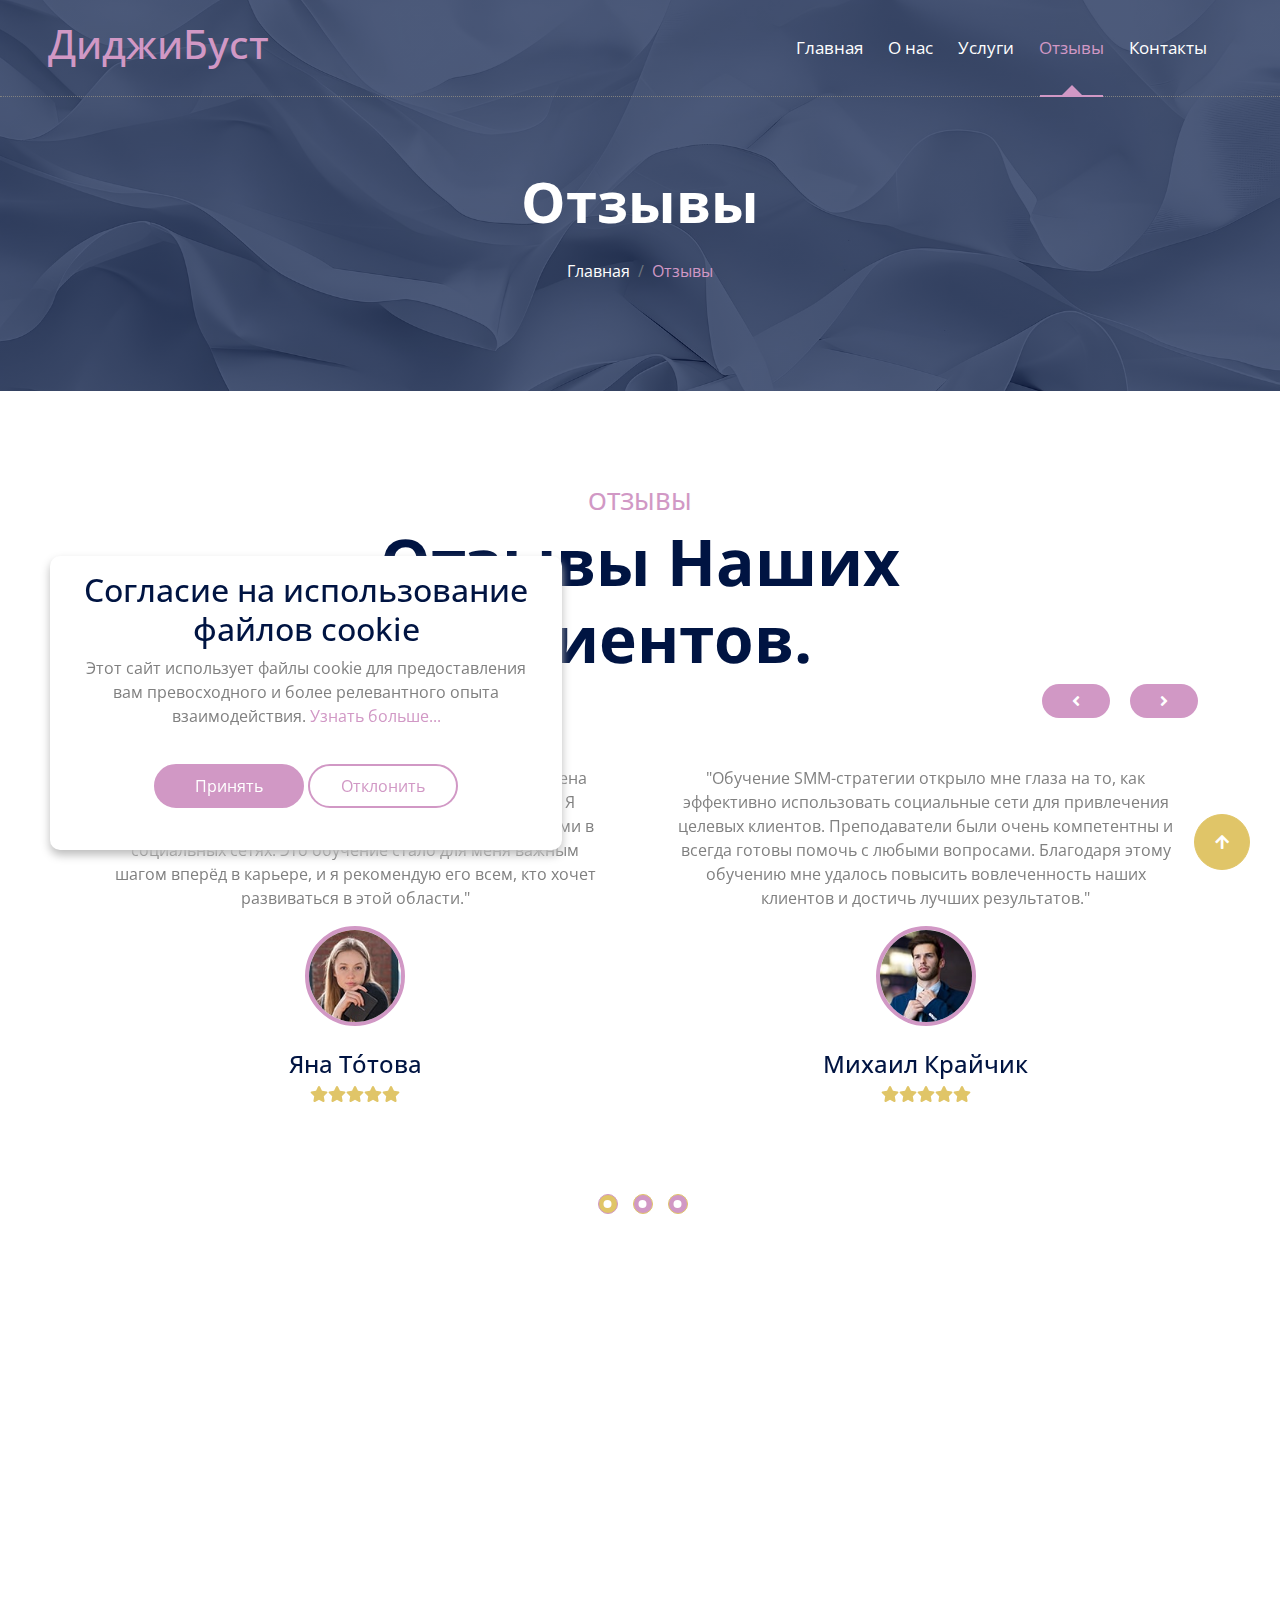
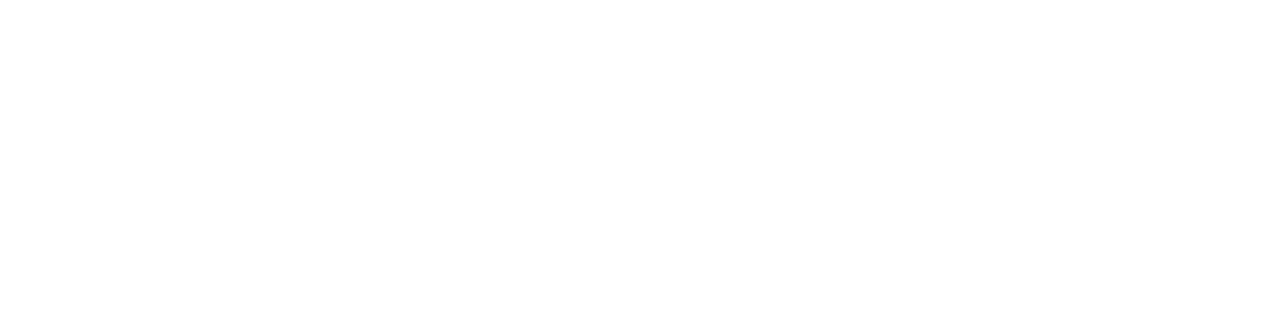
<file: testimonial.html>
<!DOCTYPE html>
<html lang="en">
    <head>
        <meta charset="utf-8" />
        <title>ДиджиБуст</title>
        <meta content="width=device-width, initial-scale=1.0" name="viewport" />
        <meta content="" name="keywords" />
        <meta content="" name="description" />

        <!-- Google Web Fonts -->
        <link rel="preconnect" href="https://fonts.googleapis.com" />
        <link rel="preconnect" href="https://fonts.gstatic.com" crossorigin />
        <link
            href="https://fonts.googleapis.com/css2?family=Open+Sans:ital,wdth,wght@0,75..100,300..800;1,75..100,300..800&family=Playfair+Display:ital,wght@0,400..900;1,400..900&display=swap"
            rel="stylesheet"
        />

        <!-- Icon Font Stylesheet -->
        <link
            rel="stylesheet"
            href="https://use.fontawesome.com/releases/v5.15.4/css/all.css"
        />
        <link
            href="https://cdn.jsdelivr.net/npm/bootstrap-icons@1.4.1/font/bootstrap-icons.css"
            rel="stylesheet"
        />

        <!-- Libraries Stylesheet -->
        <link href="lib/animate/animate.min.css" rel="stylesheet" />
        <link
            href="lib/owlcarousel/assets/owl.carousel.min.css"
            rel="stylesheet"
        />

        <link rel="shortcut icon" href="img/favicon.png" type="image/x-icon" />

        <!-- Customized Bootstrap Stylesheet -->
        <link href="css/bootstrap.min.css" rel="stylesheet" />

        <!-- Template Stylesheet -->
        <link href="css/style.css" rel="stylesheet" />
    </head>

    <body>
        <!-- Spinner Start -->
        <div
            id="spinner"
            class="show bg-white position-fixed translate-middle w-100 vh-100 top-50 start-50 d-flex align-items-center justify-content-center"
        >
            <div
                class="spinner-border text-primary"
                style="width: 3rem; height: 3rem"
                role="status"
            >
                <span class="sr-only">Loading...</span>
            </div>
        </div>
        <!-- Spinner End -->

        <!-- Navbar & Hero Start -->
        <div class="container-fluid position-relative p-0">
            <nav
                class="navbar navbar-expand-lg navbar-light px-4 px-lg-5 py-3 py-lg-0"
            >
                <a href="" class="navbar-brand p-0">
                    <h1 class="text-primary">ДиджиБуст</h1>
                    <!-- <img src="img/logo.png" alt="Logo"> -->
                </a>
                <button
                    class="navbar-toggler"
                    type="button"
                    data-bs-toggle="collapse"
                    data-bs-target="#navbarCollapse"
                >
                    <span class="fa fa-bars"></span>
                </button>
                <div class="collapse navbar-collapse" id="navbarCollapse">
                    <div class="navbar-nav ms-auto py-0">
                        <a href="index.html" class="nav-item nav-link"
                            >Главная</a
                        >
                        <a href="about.html" class="nav-item nav-link">О нас</a>
                        <a href="service.html" class="nav-item nav-link"
                            >Услуги</a
                        >
                        <a
                            href="testimonial.html"
                            class="nav-item nav-link active"
                            >Отзывы</a
                        >
                        <a href="contact.html" class="nav-item nav-link"
                            >Контакты</a
                        >
                    </div>
                </div>
            </nav>
            <div class="container-fluid bg-breadcrumb">
                <div
                    class="container text-center py-5"
                    style="max-width: 900px"
                >
                    <h4
                        class="text-white display-4 mb-4 wow fadeInDown"
                        data-wow-delay="0.1s"
                    >
                        Отзывы
                    </h4>
                    <ol
                        class="breadcrumb d-flex justify-content-center mb-0 wow fadeInDown"
                        data-wow-delay="0.3s"
                    >
                        <li class="breadcrumb-item">
                            <a href="index.html">Главная</a>
                        </li>
                        <li class="breadcrumb-item active text-primary">
                            Отзывы
                        </li>
                    </ol>
                </div>
            </div>
            <!-- Header End -->
        </div>
        <!-- Navbar & Hero End -->

        <!-- Testimonial Start -->
        <div class="container-fluid testimonial py-5">
            <div class="container py-5">
                <div
                    class="text-center mx-auto pb-5 wow fadeInUp"
                    data-wow-delay="0.2s"
                    style="max-width: 800px"
                >
                    <h4 class="text-uppercase text-primary">Отзывы</h4>
                    <h1 class="display-3 text-capitalize mb-3">
                        Отзывы наших клиентов.
                    </h1>
                </div>
                <div
                    class="owl-carousel testimonial-carousel wow fadeInUp"
                    data-wow-delay="0.3s"
                >
                    <div class="testimonial-item text-center p-4">
                        <p>
                            "Я прошла обучение по SMM-стратегиям и была поражена
                            качеством контента и практическими упражнениями. Я
                            научилась эффективно создавать и управлять
                            кампаниями в социальных сетях. Это обучение стало
                            для меня важным шагом вперёд в карьере, и я
                            рекомендую его всем, кто хочет развиваться в этой
                            области."
                        </p>
                        <div class="d-flex justify-content-center mb-4">
                            <img
                                src="img/testimonial-1.jpg"
                                class="img-fluid border border-4 border-primary"
                                style="
                                    width: 100px;
                                    height: 100px;
                                    border-radius: 50px;
                                "
                                alt=""
                            />
                        </div>
                        <div class="d-block">
                            <h4 class="text-dark">Яна Тóтова</h4>
                            <div
                                class="d-flex justify-content-center text-secondary"
                            >
                                <i class="fas fa-star"></i>
                                <i class="fas fa-star"></i>
                                <i class="fas fa-star"></i>
                                <i class="fas fa-star"></i>
                                <i class="fas fa-star"></i>
                            </div>
                        </div>
                    </div>
                    <div class="testimonial-item text-center p-4">
                        <p>
                            "Обучение SMM-стратегии открыло мне глаза на то, как
                            эффективно использовать социальные сети для
                            привлечения целевых клиентов. Преподаватели были
                            очень компетентны и всегда готовы помочь с любыми
                            вопросами. Благодаря этому обучению мне удалось
                            повысить вовлеченность наших клиентов и достичь
                            лучших результатов."
                        </p>
                        <div class="d-flex justify-content-center mb-4">
                            <img
                                src="img/testimonial-2.jpg"
                                class="img-fluid border border-4 border-primary"
                                style="
                                    width: 100px;
                                    height: 100px;
                                    border-radius: 50px;
                                "
                                alt=""
                            />
                        </div>
                        <div class="d-block">
                            <h4 class="text-dark">Михаил Крайчик</h4>
                            <div
                                class="d-flex justify-content-center text-secondary"
                            >
                                <i class="fas fa-star"></i>
                                <i class="fas fa-star"></i>
                                <i class="fas fa-star"></i>
                                <i class="fas fa-star"></i>
                                <i class="fas fa-star"></i>
                            </div>
                        </div>
                    </div>
                    <div class="testimonial-item text-center p-4">
                        <p>
                            "На обучении я научился анализировать результаты
                            своих кампаний и оптимизировать стратегии на основе
                            обратной связи. Полученная информация была для меня
                            чрезвычайно полезной. Теперь я чувствую себя гораздо
                            увереннее в управлении нашими маркетинговыми
                            активностями в социальных сетях."
                        </p>
                        <div class="d-flex justify-content-center mb-4">
                            <img
                                src="img/testimonial-4.jpg"
                                class="img-fluid border border-4 border-primary"
                                style="
                                    width: 100px;
                                    height: 100px;
                                    border-radius: 50px;
                                "
                                alt=""
                            />
                        </div>
                        <div class="d-block">
                            <h4 class="text-dark">Пётр Жак</h4>
                            <div
                                class="d-flex justify-content-center text-secondary"
                            >
                                <i class="fas fa-star"></i>
                                <i class="fas fa-star"></i>
                                <i class="fas fa-star"></i>
                                <i class="fas fa-star"></i>
                                <i class="fas fa-star"></i>
                            </div>
                        </div>
                    </div>
                    <div class="testimonial-item text-center p-4">
                        <p>
                            "С уверенностью могу сказать, что обучение
                            SMM-стратегии было одним из лучших вложений в моё
                            образование. Практические задания и примеры из
                            реальной жизни помогли мне понять, как работает
                            маркетинг в социальных сетях. Я готова применить эти
                            знания в своей работе и достичь отличных
                            результатов."
                        </p>
                        <div class="d-flex justify-content-center mb-4">
                            <img
                                src="img/testimonial-3.jpg"
                                class="img-fluid border border-4 border-primary"
                                style="
                                    width: 100px;
                                    height: 100px;
                                    border-radius: 50px;
                                "
                                alt=""
                            />
                        </div>
                        <div class="d-block">
                            <h4 class="text-dark">Людмила Соколова</h4>
                            <div
                                class="d-flex justify-content-center text-secondary"
                            >
                                <i class="fas fa-star"></i>
                                <i class="fas fa-star"></i>
                                <i class="fas fa-star"></i>
                                <i class="fas fa-star"></i>
                                <i class="fas fa-star"></i>
                            </div>
                        </div>
                    </div>
                    <div class="testimonial-item text-center p-4">
                        <p>
                            "Обучение SMM-стратегии превзошло все мои ожидания.
                            Теоретические знания отлично дополняются
                            практическими упражнениями, что позволило мне
                            немедленно применить изученные техники. Я научился
                            эффективно планировать и реализовывать кампании, и
                            благодаря этому мне удалось увеличить посещаемость
                            наших социальных сетей на 40%. Безусловно,
                            рекомендую это обучение всем, кто хочет продвинуться
                            в маркетинге."
                        </p>
                        <div class="d-flex justify-content-center mb-4">
                            <img
                                src="img/testimonial-5.jpg"
                                class="img-fluid border border-4 border-primary"
                                style="
                                    width: 100px;
                                    height: 100px;
                                    border-radius: 50px;
                                    object-fit: cover;
                                "
                                alt=""
                            />
                        </div>
                        <div class="d-block">
                            <h4 class="text-dark">Дана Новак</h4>
                            <div
                                class="d-flex justify-content-center text-secondary"
                            >
                                <i class="fas fa-star"></i>
                                <i class="fas fa-star"></i>
                                <i class="fas fa-star"></i>
                                <i class="fas fa-star"></i>
                                <i class="fas fa-star"></i>
                            </div>
                        </div>
                    </div>
                </div>
            </div>
        </div>
        <!-- Testimonial End -->

        <!-- Footer Start -->
        <div
            class="container-fluid footer py-5 wow fadeIn"
            data-wow-delay="0.2s"
        >
            <div class="container py-5">
                <div class="row g-5">
                    <div class="col-md-6 col-lg-6 col-xl-3">
                        <div class="footer-item d-flex flex-column">
                            <h3 class="text-white mb-4">ДиджиБуст</h3>
                            <p class="mb-3">
                                Наша компания занимается предоставлением
                                качественного онлайн-обучения в области СММ
                                стратегии. Мы фокусируемся на практических
                                навыках и знаниях, которые необходимы для
                                успешного продвижения в сфере маркетинга в
                                социальных медиа.
                            </p>
                        </div>
                    </div>
                    <div class="col-md-6 col-lg-6 col-xl-3">
                        <div class="footer-item d-flex flex-column">
                            <h4 class="text-white mb-4">Отключи</h4>
                            <a href="index.html"
                                ><i class="fas fa-angle-right me-2"></i
                                >Главная</a
                            >
                            <a href="about.html"
                                ><i class="fas fa-angle-right me-2"></i>О нас</a
                            >
                            <a href="service.html"
                                ><i class="fas fa-angle-right me-2"></i
                                >Услуги</a
                            >
                            <a href="terms-of-use.html"
                                ><i class="fas fa-angle-right me-2"></i>Условия
                                использования</a
                            >
                            <a href="privacy-policy.html"
                                ><i class="fas fa-angle-right me-2"></i
                                >Конфиденциальность</a
                            >
                        </div>
                    </div>
                    <div class="col-md-6 col-lg-6 col-xl-3">
                        <div class="footer-item d-flex flex-column">
                            <h4 class="text-white mb-4">Часы работы</h4>
                            <div class="mb-3">
                                <h6 class="text-muted mb-0">
                                    Понедельник - Пятница:
                                </h6>
                                <p class="text-white mb-0">09:00 до 19:00</p>
                            </div>
                            <div class="mb-3">
                                <h6 class="text-muted mb-0">Суббота:</h6>
                                <p class="text-white mb-0">10:00 до 17:00</p>
                            </div>
                            <div class="mb-3">
                                <h6 class="text-muted mb-0">Выходной:</h6>
                                <p class="text-white mb-0">
                                    Воскресенье — выходной
                                </p>
                            </div>
                        </div>
                    </div>
                    <div class="col-md-6 col-lg-6 col-xl-3">
                        <div class="footer-item d-flex flex-column">
                            <h4 class="text-white mb-4">
                                Контактная информация
                            </h4>
                            <a href="#"
                                ><i class="fa fa-map-marker-alt me-2"></i>Шумный
                                переулок 2 Бизнес центр QSTAFF 401 кабинет,
                                Алматы 050000, Казахстан</a
                            >
                            <a href="mailto:kerem_demir@gmail.com"
                                ><i class="fas fa-envelope me-2"></i
                                >digi_boost@gmail.com</a
                            >
                            <a href="tel:+421950187781" class="mb-3"
                                ><i class="fas fa-phone-alt me-2"></i
                                >+77027019944</a
                            >
                        </div>
                    </div>
                </div>
            </div>
        </div>
        <!-- Footer End -->

        <!-- Cookie banner -->
        <div class="cookie-wrapper show">
            <div>
                <i class="bx bx-cookie"></i>
                <h2 style="text-align: center">
                    Согласие на использование файлов cookie
                </h2>
            </div>

            <div class="data">
                <p>
                    Этот сайт использует файлы cookie для предоставления вам
                    превосходного и более релевантного опыта взаимодействия.
                    <a href="#">Узнать больше...</a>
                </p>
            </div>

            <div class="buttons">
                <button class="cookie-button" id="acceptBtn">Принять</button>
                <button class="cookie-button" id="declineBtn">Отклонить</button>
            </div>
        </div>
        <!-- End Cookie banner -->

        <!-- Back to Top -->
        <a
            href="#"
            class="btn btn-secondary btn-lg-square rounded-circle back-to-top"
            ><i class="fa fa-arrow-up"></i
        ></a>

        <!-- JavaScript Libraries -->
        <script src="https://ajax.googleapis.com/ajax/libs/jquery/3.6.4/jquery.min.js"></script>
        <script src="https://cdn.jsdelivr.net/npm/bootstrap@5.0.0/dist/js/bootstrap.bundle.min.js"></script>
        <script src="lib/wow/wow.min.js"></script>
        <script src="lib/easing/easing.min.js"></script>
        <script src="lib/waypoints/waypoints.min.js"></script>
        <script src="lib/counterup/counterup.min.js"></script>
        <script src="lib/owlcarousel/owl.carousel.min.js"></script>

        <!-- Template Javascript -->
        <script src="js/main.js"></script>
        <script src="js/cookiebanner.js"></script>
    </body>
</html>
</file>
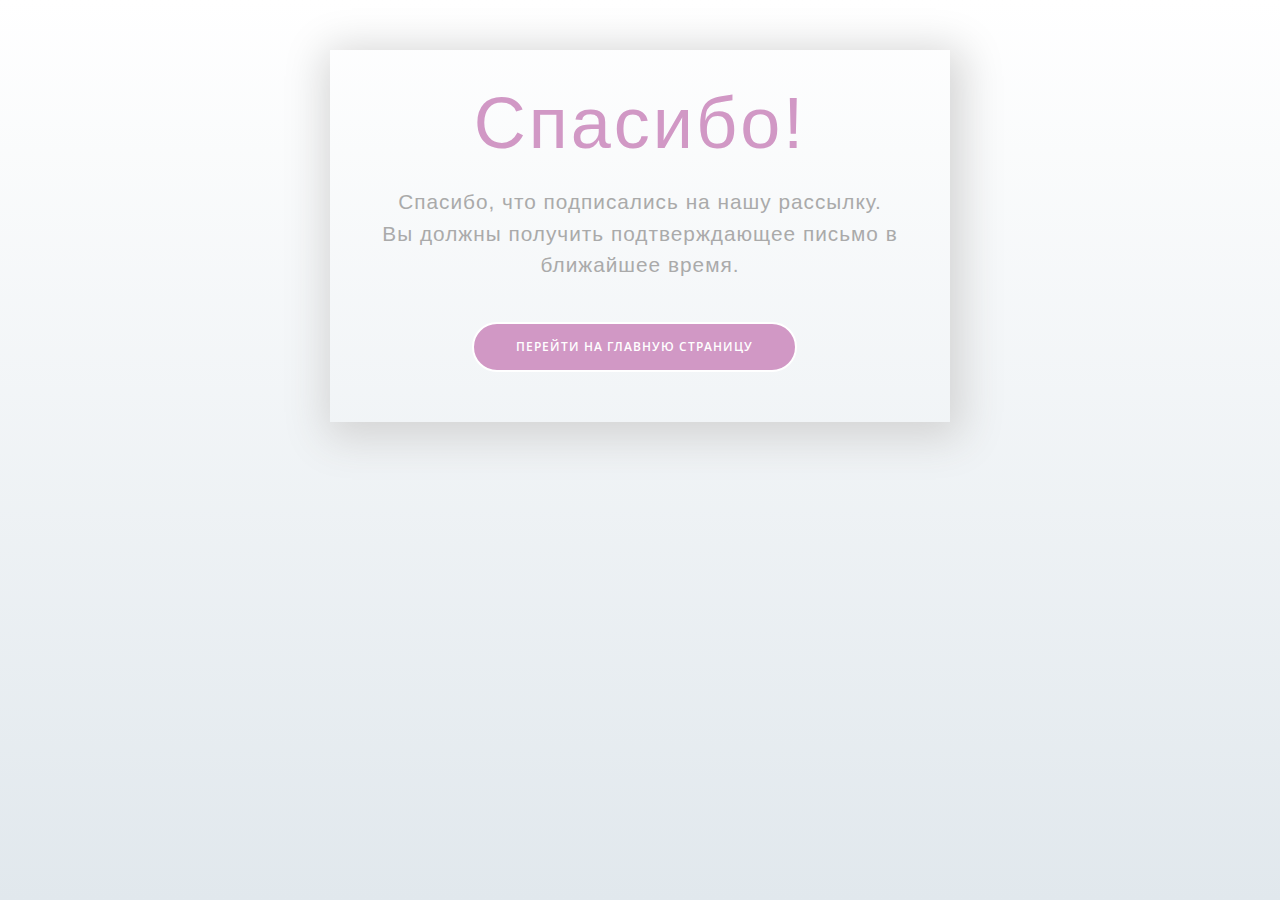
<file: thanks.html>
<!DOCTYPE html>
<html lang="en">
    <head>
        <meta charset="utf-8" />
        <title>ДиджиБуст</title>
        <meta content="width=device-width, initial-scale=1.0" name="viewport" />
        <meta content="" name="keywords" />
        <meta content="" name="description" />

        <!-- Google Web Fonts -->
        <link rel="preconnect" href="https://fonts.googleapis.com" />
        <link rel="preconnect" href="https://fonts.gstatic.com" crossorigin />
        <link
            href="https://fonts.googleapis.com/css2?family=Open+Sans:ital,wdth,wght@0,75..100,300..800;1,75..100,300..800&family=Playfair+Display:ital,wght@0,400..900;1,400..900&display=swap"
            rel="stylesheet"
        />

        <!-- Icon Font Stylesheet -->
        <link
            rel="stylesheet"
            href="https://use.fontawesome.com/releases/v5.15.4/css/all.css"
        />
        <link
            href="https://cdn.jsdelivr.net/npm/bootstrap-icons@1.4.1/font/bootstrap-icons.css"
            rel="stylesheet"
        />

        <!-- Libraries Stylesheet -->
        <link href="lib/animate/animate.min.css" rel="stylesheet" />
        <link
            href="lib/owlcarousel/assets/owl.carousel.min.css"
            rel="stylesheet"
        />

        <link rel="shortcut icon" href="img/favicon.png" type="image/x-icon" />

        <!-- Customized Bootstrap Stylesheet -->
        <link href="css/bootstrap.min.css" rel="stylesheet" />

        <!-- Template Stylesheet -->
        <link href="css/style.css" rel="stylesheet" />
        <link href="css/thanks.css" rel="stylesheet" />
    </head>
    <body>
        <div class="content">
            <div class="wrapper-1">
                <div class="wrapper-2">
                    <h1>Спасибо!</h1>
                    <p>Спасибо, что подписались на нашу рассылку.</p>
                    <p>
                        Вы должны получить подтверждающее письмо в ближайшее
                        время.
                    </p>
                    <a href="index.html">
                        <button class="go-home">
                            Перейти на главную страницу
                        </button>
                    </a>
                </div>
            </div>
        </div>
    </body>
</html>
</file>
<file: css/style.css>
/*** Spinner Start ***/
/*** Spinner ***/
#spinner {
    opacity: 0;
    visibility: hidden;
    transition: opacity 0.5s ease-out, visibility 0s linear 0.5s;
    z-index: 99999;
}

#spinner.show {
    transition: opacity 0.5s ease-out, visibility 0s linear 0s;
    visibility: visible;
    opacity: 1;
}
/*** Spinner End ***/

.back-to-top {
    position: fixed;
    right: 30px;
    bottom: 30px;
    transition: 0.5s;
    z-index: 99;
}

/*** Button Start ***/
.btn {
    font-weight: 600;
    transition: 0.5s;
}

.btn-square {
    width: 32px;
    height: 32px;
}

.btn-sm-square {
    width: 34px;
    height: 34px;
}

.btn-md-square {
    width: 44px;
    height: 44px;
}

.btn-lg-square {
    width: 56px;
    height: 56px;
}

.btn-xl-square {
    width: 66px;
    height: 66px;
}

.btn-square,
.btn-sm-square,
.btn-md-square,
.btn-lg-square,
.btn-xl-square {
    padding: 0;
    display: flex;
    align-items: center;
    justify-content: center;
    font-weight: normal;
}

.btn.btn-primary {
    color: var(--bs-white);
}

.btn.btn-primary:hover {
    background: var(--bs-secondary);
    border: 1px solid var(--bs-secondary);
}

.btn.btn-secondary {
    color: var(--bs-white);
}

.btn.btn-secondary:hover {
    background: var(--bs-primary);
    border: 1px solid var(--bs-primary);
}
/*** Topbar Start ***/

/*** Navbar ***/
.navbar-light .navbar-nav .nav-link {
    position: relative;
    margin-right: 25px;
    padding: 35px 0;
    color: var(--bs-white);
    font-size: 17px;
    font-weight: 400;
    outline: none;
    transition: 0.5s;
}

.sticky-top.navbar-light .navbar-nav .nav-link {
    padding: 20px 0;
    color: var(--bs-dark);
}

.navbar-light .navbar-nav .nav-link:hover,
.navbar-light .navbar-nav .nav-link.active {
    color: var(--bs-primary);
}

.navbar-light .navbar-brand img {
    max-height: 60px;
    transition: 0.5s;
}

.sticky-top.navbar-light .navbar-brand img {
    max-height: 45px;
}

.navbar .dropdown-toggle::after {
    border: none;
    content: '\f107';
    font-family: 'Font Awesome 5 Free';
    font-weight: 600;
    vertical-align: middle;
    margin-left: 8px;
}

.dropdown .dropdown-menu a:hover {
    background: var(--bs-primary);
    color: var(--bs-white);
}

.navbar .nav-item:hover .dropdown-menu {
    transform: rotateX(0deg);
    visibility: visible;
    background: var(--bs-light);
    transition: 0.5s;
    opacity: 1;
}

@media (max-width: 991.98px) {
    .sticky-top.navbar-light {
        position: relative;
        background: var(--bs-white);
    }

    .navbar.navbar-expand-lg .navbar-toggler {
        padding: 10px 20px;
        border: 1px solid var(--bs-primary);
        color: var(--bs-primary);
    }

    .navbar-light .navbar-collapse {
        margin-top: 15px;
        border-top: 1px solid rgba(0, 0, 0, 0.08);
    }

    .navbar-light .navbar-nav .nav-link,
    .sticky-top.navbar-light .navbar-nav .nav-link {
        padding: 10px 0;
        margin-left: 0;
        color: var(--bs-dark);
    }

    .navbar-light .navbar-brand img {
        max-height: 45px;
    }
}

@media (min-width: 992px) {
    .navbar .nav-item .dropdown-menu {
        display: block;
        visibility: hidden;
        top: 100%;
        transform: rotateX(-75deg);
        transform-origin: 0% 0%;
        border: 0;
        border-radius: 10px;
        transition: 0.5s;
        opacity: 0;
    }

    .navbar-light {
        position: absolute;
        width: 100%;
        top: 0;
        left: 0;
        border-top: 0;
        border-right: 0;
        border-bottom: 1px solid;
        border-left: 0;
        border-style: dotted;
        z-index: 999;
    }

    .sticky-top.navbar-light {
        position: fixed;
        background: var(--bs-light);
        border: none;
    }

    .navbar-light .navbar-nav .nav-item::before {
        position: absolute;
        content: '';
        width: 0;
        height: 2px;
        bottom: -1px;
        left: 50%;
        background: var(--bs-primary);
        transition: 0.5s;
    }

    .sticky-top.navbar-light .navbar-nav .nav-item::before {
        bottom: 0;
    }

    .navbar-light .navbar-nav .nav-item::after {
        content: '';
        position: absolute;
        bottom: 1px;
        left: 50%;
        transform: translateX(-50%);
        border: 10px solid;
        border-color: transparent transparent var(--bs-primary) transparent;
        opacity: 0;
        transition: 0.5s;
    }

    .navbar-light .navbar-nav .nav-item:hover::after,
    .navbar-light .navbar-nav .nav-item.active::after {
        bottom: 1px;
        opacity: 1;
    }

    .navbar-light .navbar-nav .nav-item:hover::before,
    .navbar-light .navbar-nav .nav-item.active::before {
        width: calc(100% - 2px);
        left: 1px;
    }

    .navbar-light .navbar-nav .nav-link.nav-contact::before {
        display: none;
    }
}
/*** Carousel Hero Header Start ***/
.carousel-header {
    position: relative;
    overflow: hidden;
}

.carousel-indicators {
    display: none;
}

.carousel .carousel-control-prev,
.carousel .carousel-control-next {
    width: 0;
}

.carousel .carousel-control-prev .carousel-control-prev-icon,
.carousel .carousel-control-next .carousel-control-next-icon {
    position: absolute;
    top: 50%;
    transform: translateY(-50%);
    padding: 25px 25px;
    display: flex;
    align-items: center;
    justify-content: center;
    background: var(--bs-primary);
    transition: 0.5s;
}

.carousel .carousel-control-prev .carousel-control-prev-icon {
    left: 0;
    border-left: 0;
    border-top-left-radius: 0;
    border-top-right-radius: 50px;
    border-bottom-left-radius: 0;
    border-bottom-right-radius: 50px;
}

.carousel .carousel-control-next .carousel-control-next-icon {
    right: 0;
    border-right: 0;
    border-top-left-radius: 50px;
    border-top-right-radius: 0;
    border-bottom-left-radius: 50px;
    border-bottom-right-radius: 0;
}

.carousel .carousel-control-prev .carousel-control-prev-icon:hover,
.carousel .carousel-control-next .carousel-control-next-icon:hover {
    background: var(--bs-secondary);
}

.carousel .carousel-inner .carousel-item {
    position: relative;
}

.carousel .carousel-inner .carousel-item .carousel-caption-1 {
    position: absolute;
    width: 100%;
    height: 100%;
    top: 0;
    left: 0;
    padding-top: 100px;
    display: flex;
    align-items: center;
    justify-content: end;
    background: linear-gradient(rgba(0, 0, 0, 0.5), rgba(0, 0, 0, 0.5));
    background-size: cover;
}

.carousel-caption-1-content {
    text-align: end;
    padding-right: 100px;
}

.carousel-caption-1-content .carousel-caption-1-content-btn {
    display: flex;
    justify-content: end;
}

.carousel .carousel-inner .carousel-item .carousel-caption-2 {
    position: absolute;
    width: 100%;
    height: 100%;
    top: 0;
    left: 0;
    padding-top: 100px;
    display: flex;
    align-items: center;
    text-align: center;
    background: linear-gradient(rgba(0, 0, 0, 0.5), rgba(0, 0, 0, 0.5));
    background-size: cover;
}

.carousel-caption-2-content {
    text-align: start;
    padding-left: 100px;
}

.carousel-caption-2-content .carousel-caption-2-content-btn {
    display: flex;
    justify-content: start;
}

@media (max-width: 992px) {
    .carousel .carousel-inner .carousel-item {
        height: 700px;
        margin-top: -100px;
    }

    .carousel .carousel-inner .carousel-item img {
        height: 700px;
        object-fit: cover;
    }

    .carousel .carousel-inner .carousel-item .carousel-caption-1 {
        max-width: 100% !important;
        justify-content: center;
    }

    .carousel-caption-1-content {
        padding: 0 20px !important;
        text-align: center !important;
    }

    .carousel-caption-1-content .carousel-caption-1-content-btn {
        justify-content: center;
    }

    .carousel .carousel-inner .carousel-item .carousel-caption-2 {
        max-width: 100% !important;
        justify-content: center;
    }

    .carousel-caption-2-content {
        padding: 0 20px !important;
        text-align: center !important;
    }

    .carousel-caption-2-content .carousel-caption-2-content-btn {
        justify-content: center;
    }

    .carousel .carousel-control-prev .carousel-control-prev-icon,
    .carousel .carousel-control-next .carousel-control-next-icon {
        display: none;
    }
}

.modal .modal-header {
    height: 100px;
}

#searchModal .modal-content {
    background: rgba(255, 255, 255, 0.6);
}
/*** Carousel Hero Header End ***/

/*** Single Page Hero Header Start ***/
.bg-breadcrumb {
    position: relative;
    overflow: hidden;
    background: linear-gradient(rgba(0, 20, 66, 0.7), rgba(0, 20, 66, 0.7)),
        url(../img/breadcrumb.jpg);
    background-position: center top;
    background-repeat: no-repeat;
    background-size: cover;
    padding: 120px 0 60px 0;
    transition: 0.5s;
}

.bg-breadcrumb .breadcrumb {
    position: relative;
}

.bg-breadcrumb .breadcrumb .breadcrumb-item a {
    color: var(--bs-white);
}

@media (max-width: 992px) {
    .bg-breadcrumb {
        padding: 60px 0 60px 0;
    }
}
/*** Single Page Hero Header End ***/

/*** Features Start ***/
.feature .feature-item {
    display: flex;
    flex-direction: column;
    align-items: center;
    text-align: center;
    background: var(--bs-white);
    border-radius: 10px;
    transition: 0.5s;
}

.feature .feature-item:hover {
    box-shadow: 0 0 45px rgba(0, 0, 0, 0.08);
}

.feature .feature-item .feature-icon {
    width: 100px;
    height: 100px;
    border-radius: 50px;
    display: flex;
    align-items: center;
    justify-content: center;
    background: var(--bs-primary);
}

.feature .feature-item .feature-icon i {
    transition: 0.5s;
}

.feature .feature-item:hover .feature-icon i {
    transform: rotate(360deg);
}

.feature .feature-item a.btn {
    transition: 0.5s;
}

.feature .feature-item:hover a.btn:hover {
    color: var(--bs-primary) !important;
}
/*** Features End ***/

/*** About Start ***/
.about .about-img {
    position: relative;
    padding-bottom: 30px;
    margin-top: 30px;
    margin-left: 30px;
}

/* .about .about-img::before {
    content: '';
    position: absolute;
    width: 100%;
    height: 10px;
    top: -30px;
    right: 0;
    border-radius: 10px;
    background: var(--bs-secondary);
}

.about .about-img::after {
    content: '';
    position: absolute;
    width: 10px;
    height: 100%;
    left: -30px;
    bottom: 30px;
    border-radius: 10px;
    background: var(--bs-secondary);
} */

.about .about-img .about-exp {
    position: absolute;
    top: 0;
    left: 0;
    padding: 25px;
    font-size: 30px;
    font-weight: bold;
    background: var(--bs-secondary);
    color: var(--bs-white);
    border: 1px solid var(--bs-secondary);
    margin-top: -30px;
    margin-left: -30px;
    border-radius: 10px;
}
/*** About End ***/

/*** Service Start ***/
.service-item {
    position: relative;
    box-shadow: 0 0 45px rgba(0, 0, 0, 0.08);
}

.service-item::after {
    content: '';
    position: absolute;
    width: 0;
    height: 0;
    left: 0;
    bottom: 0;
    border-radius: 10px;
    background: var(--bs-primary);
    transition: 0.5s;
    z-index: 1;
}

.service-item:hover::after {
    width: 100%;
    height: 100%;
}

.service-item:hover .service-content,
.service-item:hover .service-btn {
    position: relative;
    z-index: 2;
}

.service-item .service-content a,
.service-item .service-content p {
    transition: 0.5s;
}

.service-item:hover .service-content a:hover {
    color: var(--bs-secondary);
}

.service-item:hover .service-content p {
    color: var(--bs-white);
}

.service-item .service-btn {
    width: 80px;
    height: 80px;
    border-radius: 50px;
    display: flex;
    align-items: center;
    justify-content: center;
    background: var(--bs-primary);
    transition: 0.5s;
}

.service-item .service-btn i {
    transition: 0.5s;
}

.service-item:hover .service-btn {
    background: var(--bs-white);
}

.service-item:hover .service-btn i {
    transform: rotate(360deg);
    color: var(--bs-primary) !important;
}
/*** Service End ***/

/*** Counter Start ***/
.counter {
    position: relative;
    overflow: hidden;
    background: linear-gradient(rgba(25, 64, 154, 0.9), rgba(25, 64, 154, 1)),
        url(../img/fact-bg.jpg);
    background-position: center top;
    background-repeat: no-repeat;
    background-size: cover;
}

.counter .counter-item {
    display: flex;
    flex-direction: column;
    justify-content: center;
    text-align: center;
}

.counter .counter-item .counter-item-icon {
    width: 100px;
    height: 100px;
    border-radius: 50px;
    background: var(--bs-primary);
    display: inline-flex;
    align-items: center;
    justify-content: center;
}
/*** Counter End ***/

/*** Products Start ***/
.product .product-item {
    border: 1px solid rgba(196, 211, 211, 0.9);
    border-radius: 10px;
}

/*** Products End ***/

/*** Blog Start ***/
.blog .blog-item {
    border-radius: 10px;
    background: var(--bs-light);
    transition: 0.5s;
}

.blog .blog-item:hover {
    box-shadow: 0 0 45px rgba(0, 0, 0, 0.2);
}

.blog .blog-item .blog-img {
    position: relative;
    overflow: hidden;
    border-top-left-radius: 10px;
    border-top-right-radius: 10px;
}

.blog .blog-item .blog-img::after {
    content: '';
    position: absolute;
    width: 100%;
    height: 100%;
    top: 0;
    left: 0;
    border-top-left-radius: 10px;
    border-top-right-radius: 10px;
    transition: 0.5s;
    z-index: 1;
}

.blog .blog-item .blog-img img {
    transition: 0.5s;
}

.blog .blog-item:hover .blog-img img {
    transform: scale(1.2);
}

.blog .blog-item:hover .blog-img::after {
    background: rgba(0, 209, 249, 0.2);
}

.blog .blog-item .blog-date {
    position: absolute;
    top: 25px;
    left: 25px;
    border-radius: 10px;
    background: var(--bs-primary);
    color: var(--bs-white);
    z-index: 2;
}

.blog .blog-item .blog-content a {
    transition: 0.5s;
}

.blog .blog-item:hover .blog-content a:hover {
    color: var(--bs-primary) !important;
}
/*** Blog End ***/

/*** Team Start ***/
.team .team-item {
    position: relative;
    overflow: hidden;
    background: var(--bs-white);
    border: 1px solid var(--bs-secondary);
    border-radius: 10px;
}

.team .team-item .team-inner {
    transition: 0.5s;
}
.team .team-item:hover .team-inner {
    box-shadow: 0 0 45px rgba(0, 0, 0, 0.2);
}

.team .team-item .team-inner .team-img {
    position: relative;
    z-index: 2;
}

.team .team-item .team-inner .team-img::after {
    content: '';
    width: 100%;
    height: 0;
    position: absolute;
    top: 0;
    left: 0;
    border-top-left-radius: 10px;
    border-top-right-radius: 10px;
    background: rgba(0, 209, 249, 0.2);
    transition: 0.5s;
    z-index: 3;
}

.team .team-item:hover .team-inner .team-img::after {
    height: 100%;
}

.team .team-item .team-inner .team-img .team-share {
    position: absolute;
    left: 10px;
    bottom: 10px;
    transition: 0.5s;
    z-index: 2;
}

.team .team-item:hover .team-inner .team-img .team-share {
    opacity: 0;
}

.team .team-item .team-inner .team-img .team-icon {
    position: absolute;
    bottom: 0;
    left: -100%;
    border-bottom-left-radius: 0 !important;
    border-top-left-radius: 0 !important;
    display: inline-flex;
    background: var(--bs-primary);
    transition: 0.5s;
    z-index: 4;
}

.team .team-item:hover .team-inner .team-img .team-icon {
    left: -25px;
}
/*** Team End ***/

/*** testimonial Start ***/
.testimonial .owl-nav .owl-prev {
    position: absolute;
    top: -58px;
    right: 0;
    background: var(--bs-primary);
    color: var(--bs-white);
    padding: 5px 30px;
    border-radius: 30px;
    transition: 0.5s;
}

.testimonial .owl-nav .owl-prev:hover {
    background: var(--bs-secondary);
    color: var(--bs-white);
}

.testimonial .owl-nav .owl-next {
    position: absolute;
    top: -58px;
    right: 88px;
    background: var(--bs-primary);
    color: var(--bs-white);
    padding: 5px 30px;
    border-radius: 30px;
    transition: 0.5s;
}

.testimonial .owl-nav .owl-next:hover {
    background: var(--bs-secondary);
    color: var(--bs-white);
}

.testimonial-carousel .owl-dots {
    display: flex;
    justify-content: center;
    margin-left: 20px;
    margin-top: 20px;
}

.testimonial-carousel .owl-dots .owl-dot {
    width: 20px;
    height: 20px;
    border-radius: 20px;
    margin-right: 15px;
    border: 1px solid var(--bs-secondary);
    background: var(--bs-primary);
    transition: 0.5s;
}

.testimonial-carousel .owl-dots .owl-dot.active {
    width: 20px;
    height: 20px;
    border-radius: 20px;
    border: 1px solid var(--bs-primary);
    background: var(--bs-secondary) !important;
    transition: 0.5s;
}

.testimonial-carousel .owl-dots .owl-dot span {
    position: relative;
    margin-top: 50%;
    margin-left: 50%;
    transform: translate(-50%, -50%);
    display: flex;
    align-items: center;
    justify-content: center;
    text-align: center;
}

.testimonial-carousel .owl-dots .owl-dot span::after {
    content: '';
    width: 8px;
    height: 8px;
    border-radius: 8px;
    position: absolute;
    top: 50%;
    left: 0;
    transform: translateY(-50%);
    display: flex;
    align-items: center;
    justify-content: center;
    text-align: center;
    background: var(--bs-white);
}

@media (max-width: 992px) {
    .owl-carousel.testimonial-carousel {
        padding-top: 30px;
    }

    .testimonial .owl-nav .owl-prev,
    .testimonial .owl-nav .owl-next {
        top: -30px;
    }
}
/*** testimonial End ***/

/*** Footer Start ***/
.footer {
    background: var(--bs-dark);
}

.footer .footer-item a {
    line-height: 35px;
    color: var(--bs-body);
    transition: 0.5s;
}

.footer .footer-item p {
    line-height: 35px;
}

.footer .footer-item a:hover {
    letter-spacing: 1px;
    color: var(--bs-primary);
}

.footer .footer-item .footer-btn a,
.footer .footer-item .footer-btn a i {
    transition: 0.5s;
}

.footer .footer-item .footer-btn a:hover {
    background: var(--bs-white);
}

.footer .footer-item .footer-btn a:hover i {
    color: var(--bs-primary) !important;
}
/*** Footer End ***/

/*** copyright Start ***/
.copyright {
    border-top: 1px solid rgba(255, 255, 255, 0.08);
    background: var(--bs-dark);
}
/*** copyright end ***/

@import url('https://fonts.googleapis.com/css2?family=Poppins:wght@300;400;500;600&display=swap');

.cookie-wrapper {
    position: fixed;
    bottom: 50px;
    left: 50px;
    width: 40%;
    background: #fff;
    padding: 15px 25px 22px;
    transition: right 0.3s ease;
    box-shadow: 0 5px 10px rgb(188 188 188);
    z-index: 999;
    border-radius: 10px;
}
.cookie-wrapper .show {
    right: 20px;
}

@media (max-width: 772px) {
    .cookie-wrapper {
        width: 100%;
        bottom: 0px;
        left: 0px;
    }
}

.hidden {
    display: none;
}
header i {
    color: #d198c5ff;
    font-size: 32px;
    text-align: center;
}
header h2 {
    color: #d198c5ff;
    font-weight: 500;
    text-align: center;
}
.data {
    text-align: center;
}
.data p a {
    color: #d198c5ff;
    text-decoration: none;
    text-align: center !important;
}
.data p a:hover {
    text-decoration: underline;
}
.buttons {
    padding: 20px 0px;
    text-align: center;
}
.buttons .cookie-button {
    border: 2px solid #d198c5ff;
    color: #fff;
    padding: 8px 0;
    background: #d198c5ff;
    cursor: pointer;
    width: calc(100% / 2 - 10px);
    transition: all 0.2s ease;
    max-width: 150px;
    border-radius: 30px;
}
.buttons #acceptBtn:hover {
    background-color: transparent;
    color: #d198c5ff;
}
#declineBtn {
    background-color: #fff;
    color: #d198c5ff;
    border-radius: 30px;
}
#declineBtn:hover {
    background-color: #d198c5ff;
    color: #fff;
}
#result {
    color: #d198c5ff;
    font-size: 14px;
}
</file>
<file: css/thanks.css>
* {
    box-sizing: border-box;
}
body {
    background: #ffffff;
    background: linear-gradient(to bottom, #ffffff 0%, #e1e8ed 100%);
    filter: progid:DXImageTransform.Microsoft.gradient( startColorstr='#ffffff', endColorstr='#e1e8ed',GradientType=0 );
    height: 100%;
    margin: 0;
    background-repeat: no-repeat;
    background-attachment: fixed;
}

.wrapper-1 {
    width: 100%;
    height: 100vh;
    display: flex;
    flex-direction: column;
}
.wrapper-2 {
    padding: 30px;
    text-align: center;
}
h1 {
    font-family: 'Source Sans Pro', sans-serif;
    font-size: 4em;
    letter-spacing: 3px;
    color: #d198c5ff;
    margin: 0;
    margin-bottom: 20px;
}
.wrapper-2 p {
    margin: 0;
    font-size: 1.3em;
    color: #aaa;
    font-family: 'Source Sans Pro', sans-serif;
    letter-spacing: 1px;
}
.go-home {
    background: #d198c5ff;
    border: 2px solid #ffffff;
    color: #ffffff;
    font-weight: 600;
    letter-spacing: 1px;
    font-size: 12px;
    padding: 14px 42px;
    margin-top: 42px;
    margin-right: 12px;
    -webkit-transition: all 0.4s ease-in-out;
    transition: all 0.4s ease-in-out;
    visibility: visible;
    animation-delay: 2.3s;
    animation-name: fadeInUp;
    text-decoration: none;
    text-transform: uppercase;
    cursor: pointer;
    border-radius: 30px;
}
.go-home:hover {
    background: transparent;
    border-color: #d198c5ff;
}
a:hover .go-home {
    color: #d198c5ff;
}
.go-home a {
    text-decoration: none;
    color: #fff;
}

.footer-like {
    margin-top: auto;
    background: #d7e6fe;
    padding: 6px;
    text-align: center;
}
.footer-like p {
    margin: 0;
    padding: 4px;
    color: #ffc107;
    font-family: 'Source Sans Pro', sans-serif;
    letter-spacing: 1px;
}
.footer-like p a {
    text-decoration: none;
    color: #ffc107;
    font-weight: 600;
}

@media (min-width: 360px) {
    h1 {
        font-size: 4.5em;
    }
    .go-home {
        margin-bottom: 20px;
    }
}

@media (min-width: 600px) {
    .content {
        max-width: 1000px;
        margin: 0 auto;
    }
    .wrapper-1 {
        height: initial;
        max-width: 620px;
        margin: 0 auto;
        margin-top: 50px;
        box-shadow: 4px 8px 40px 8px lightgray;
    }
}
</file>
